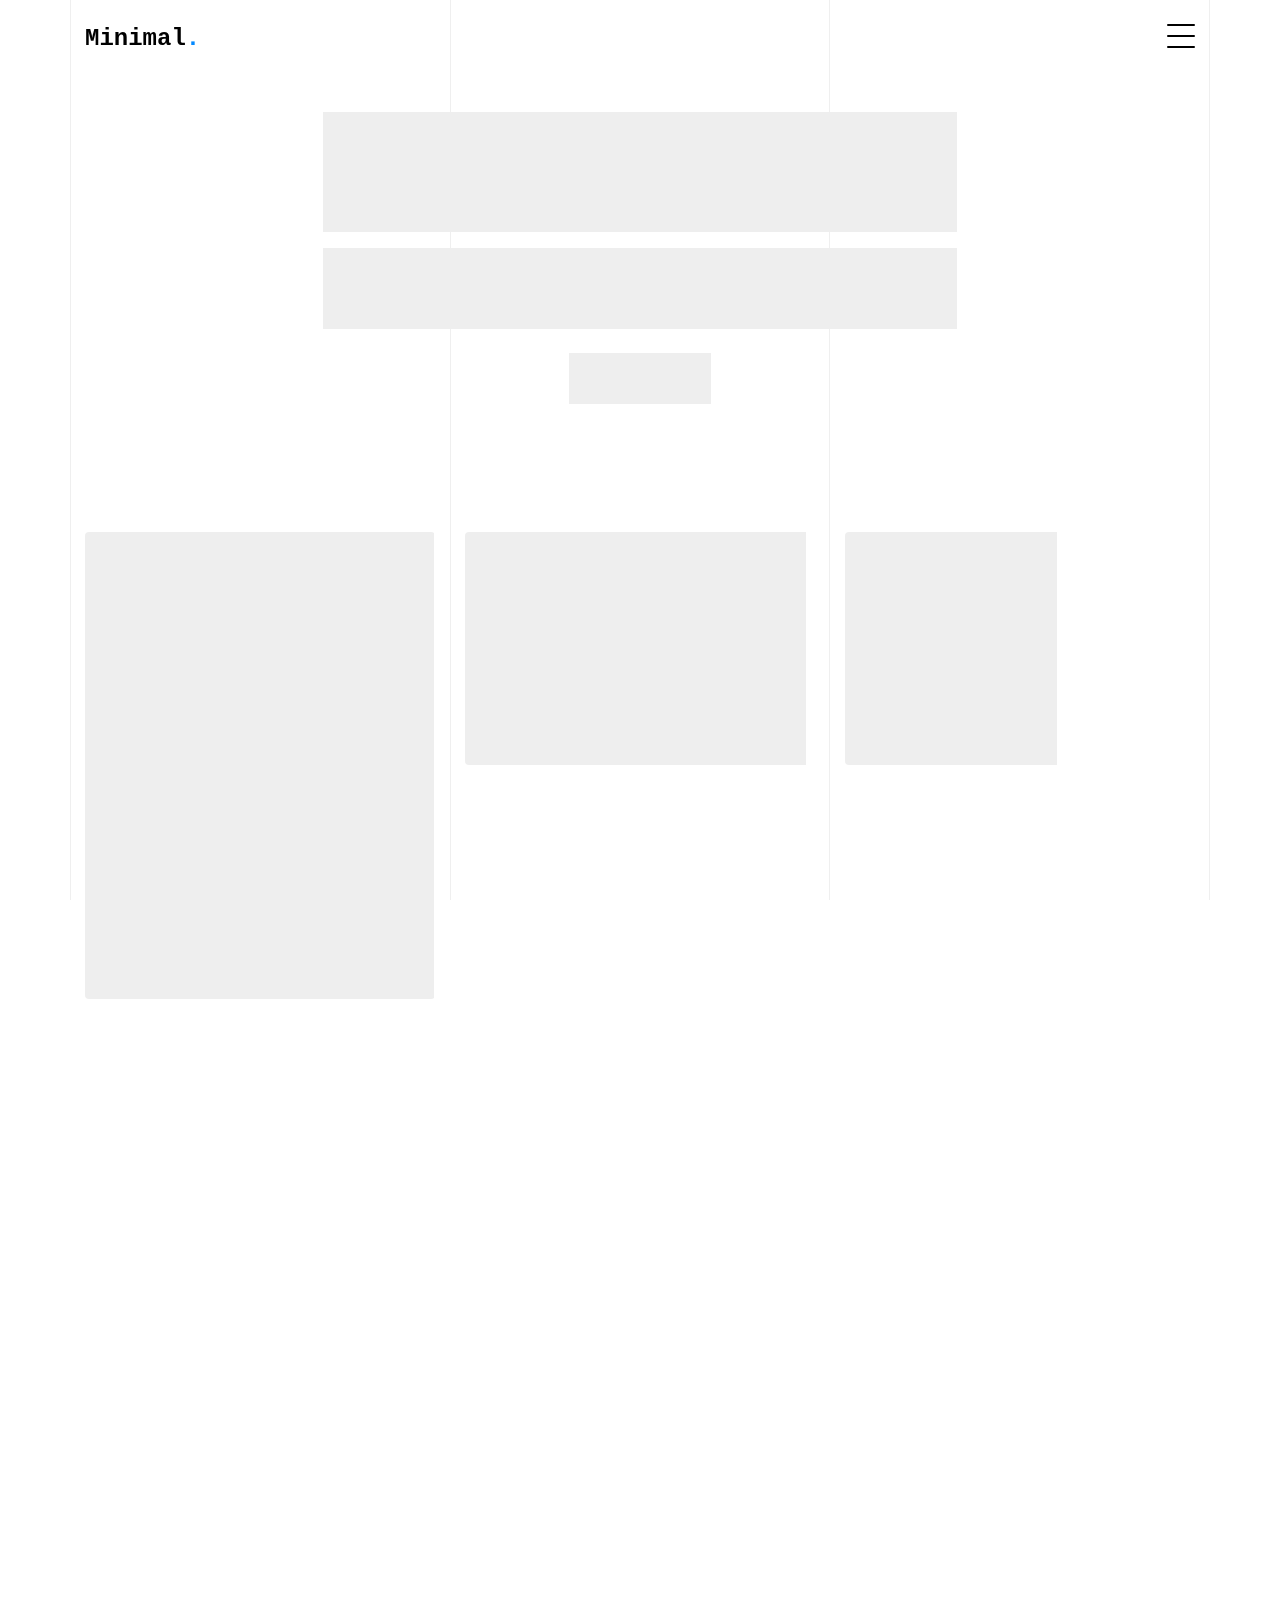
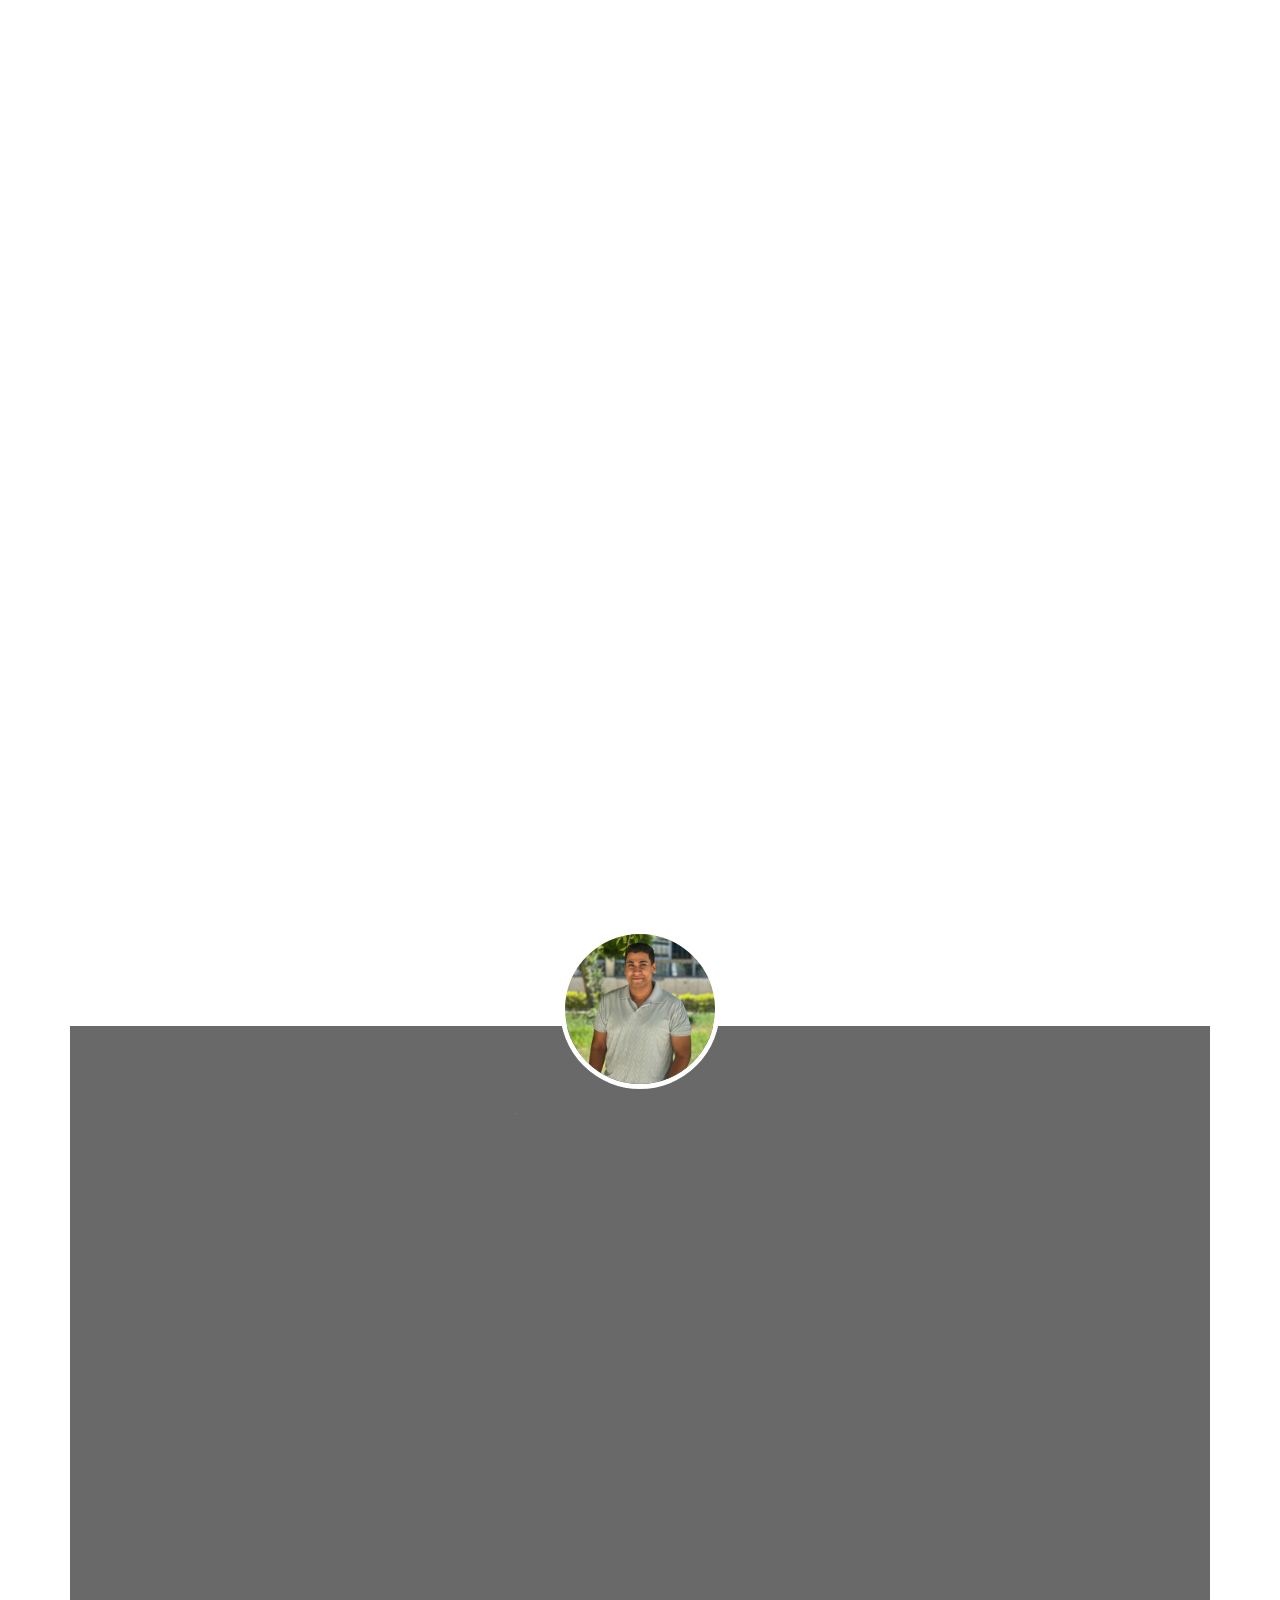
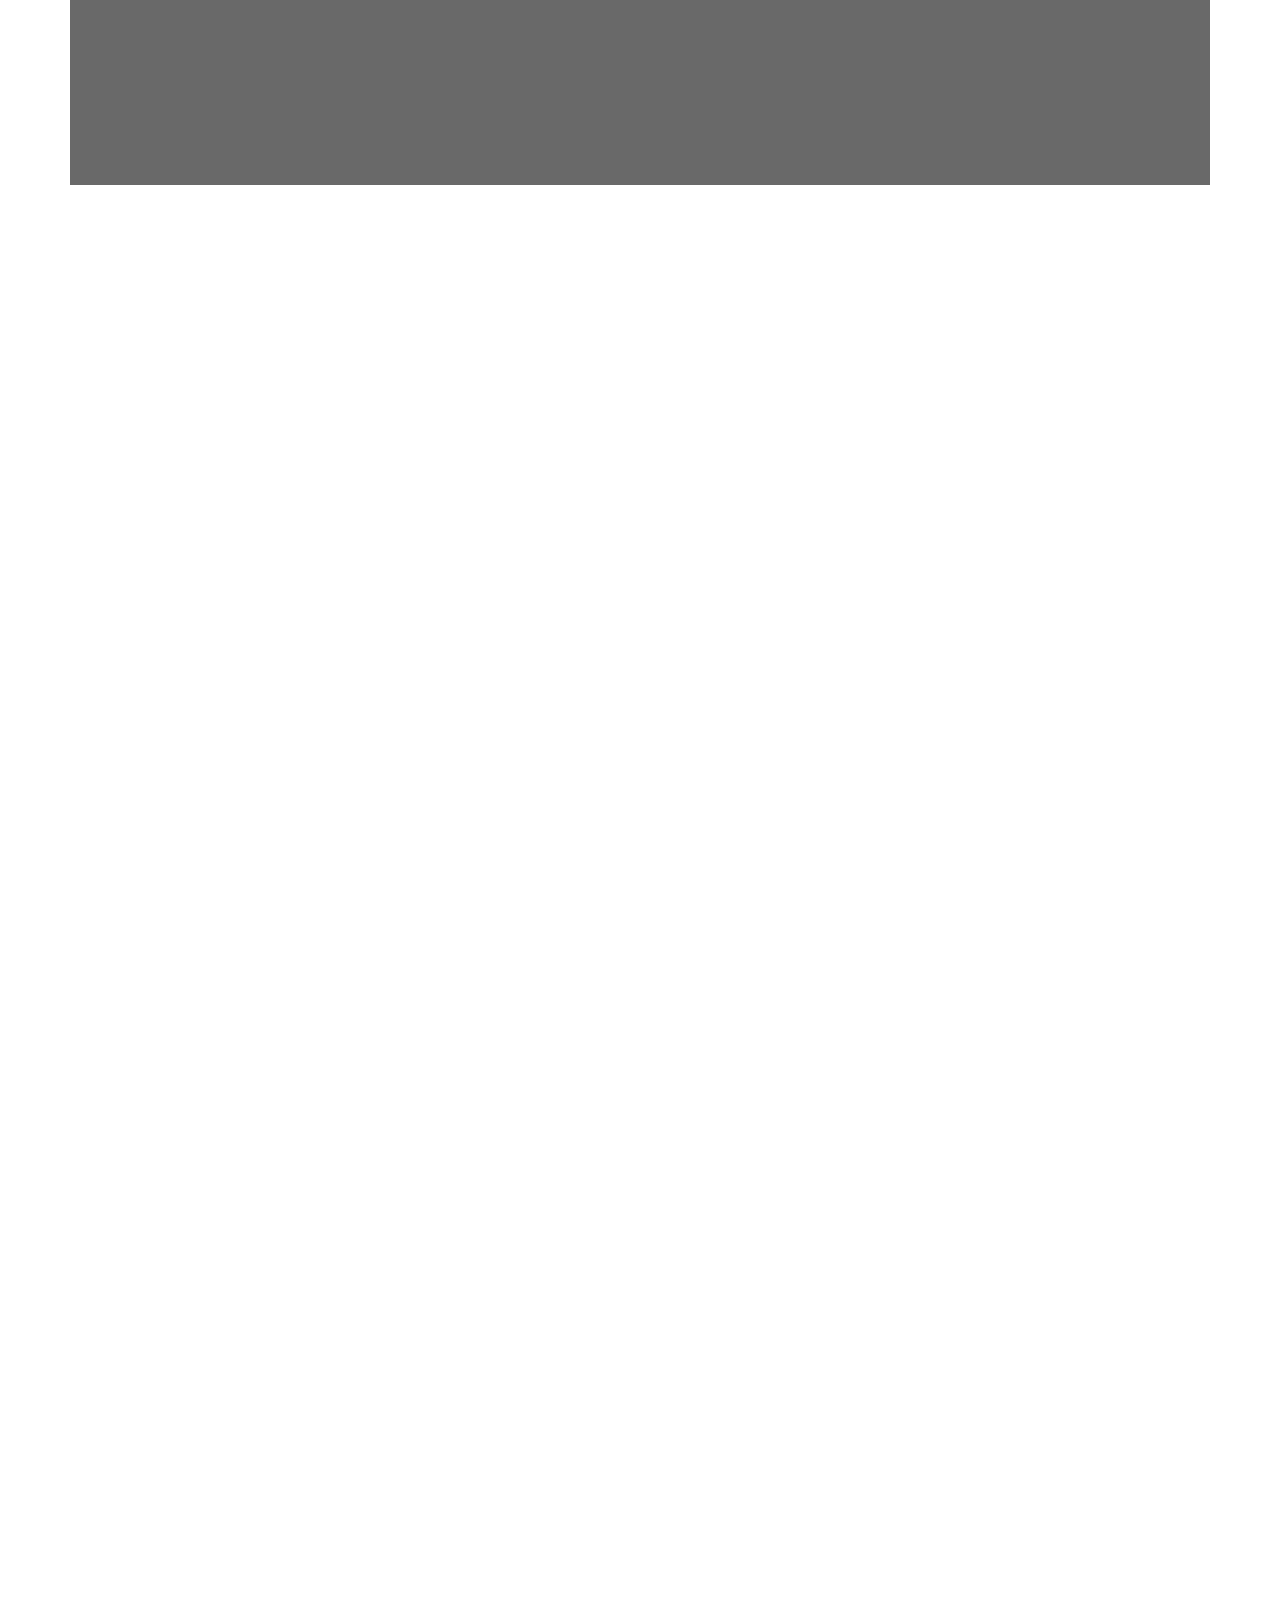
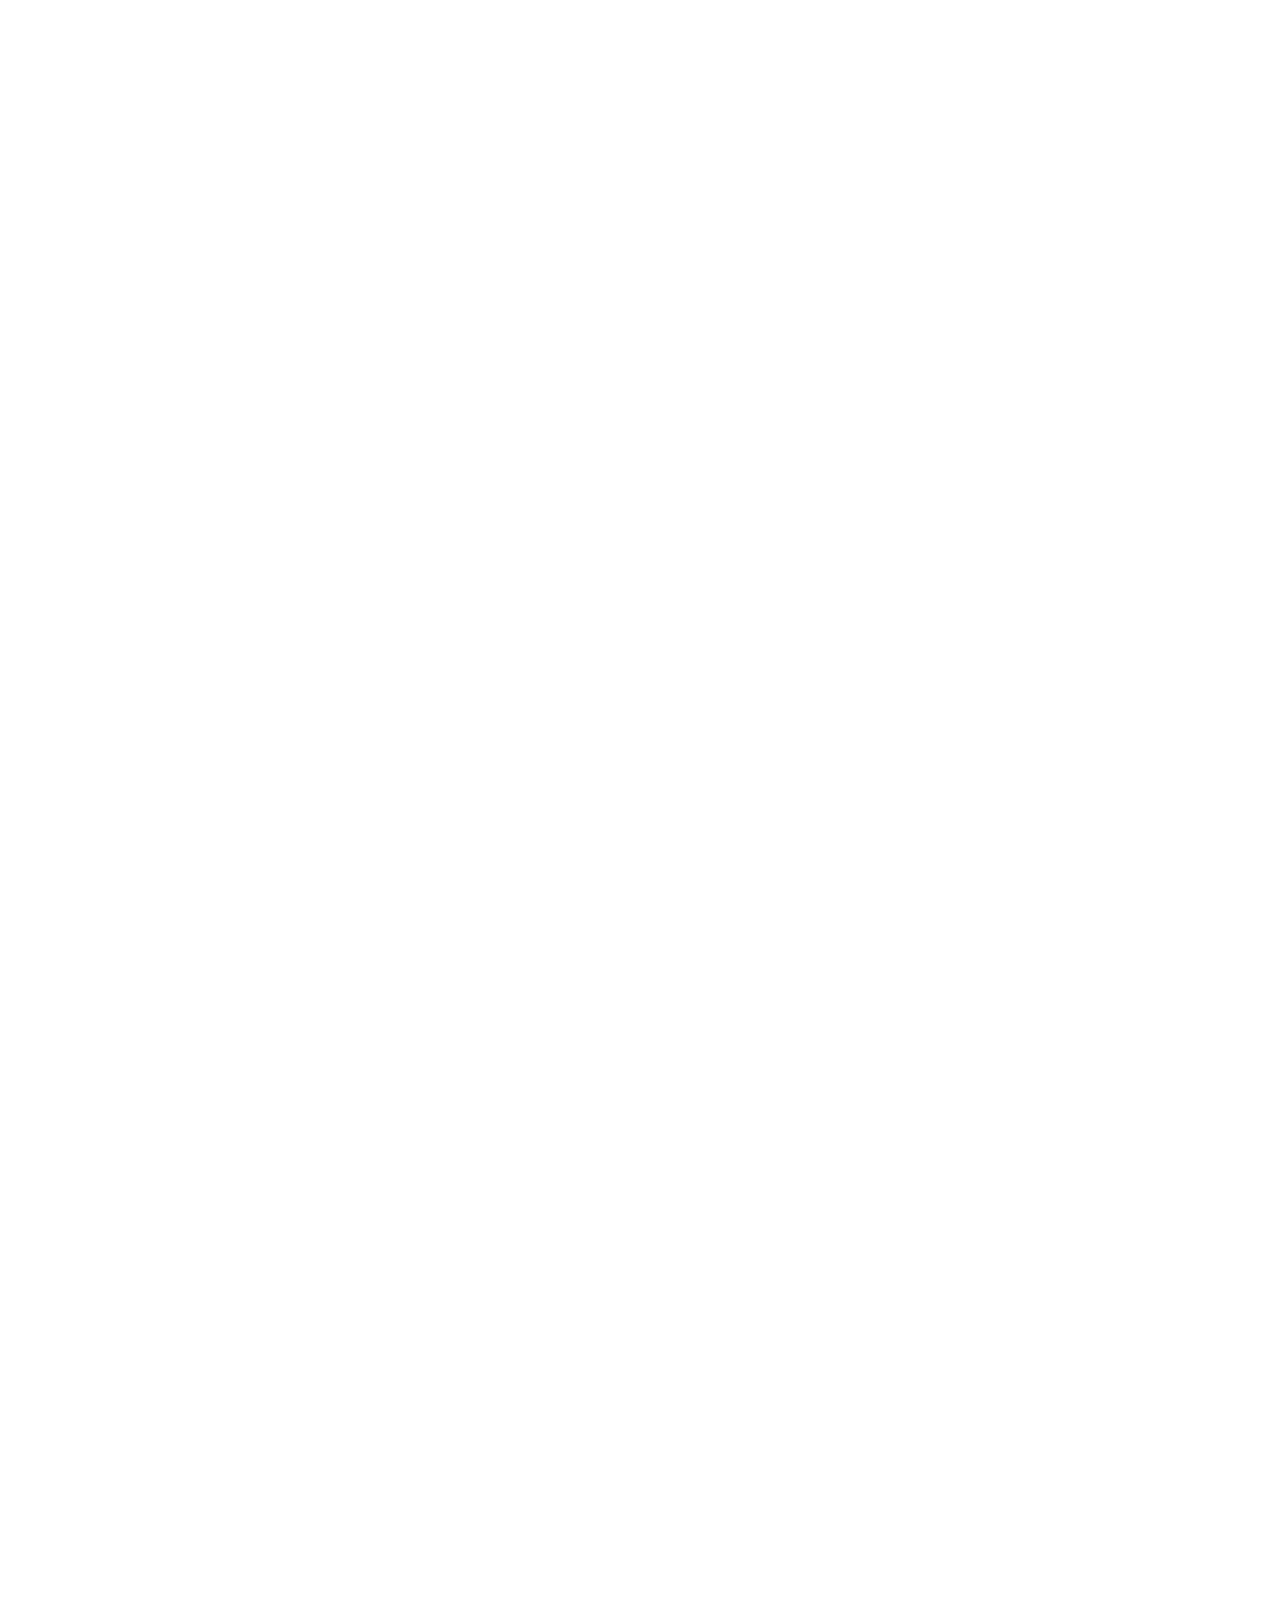
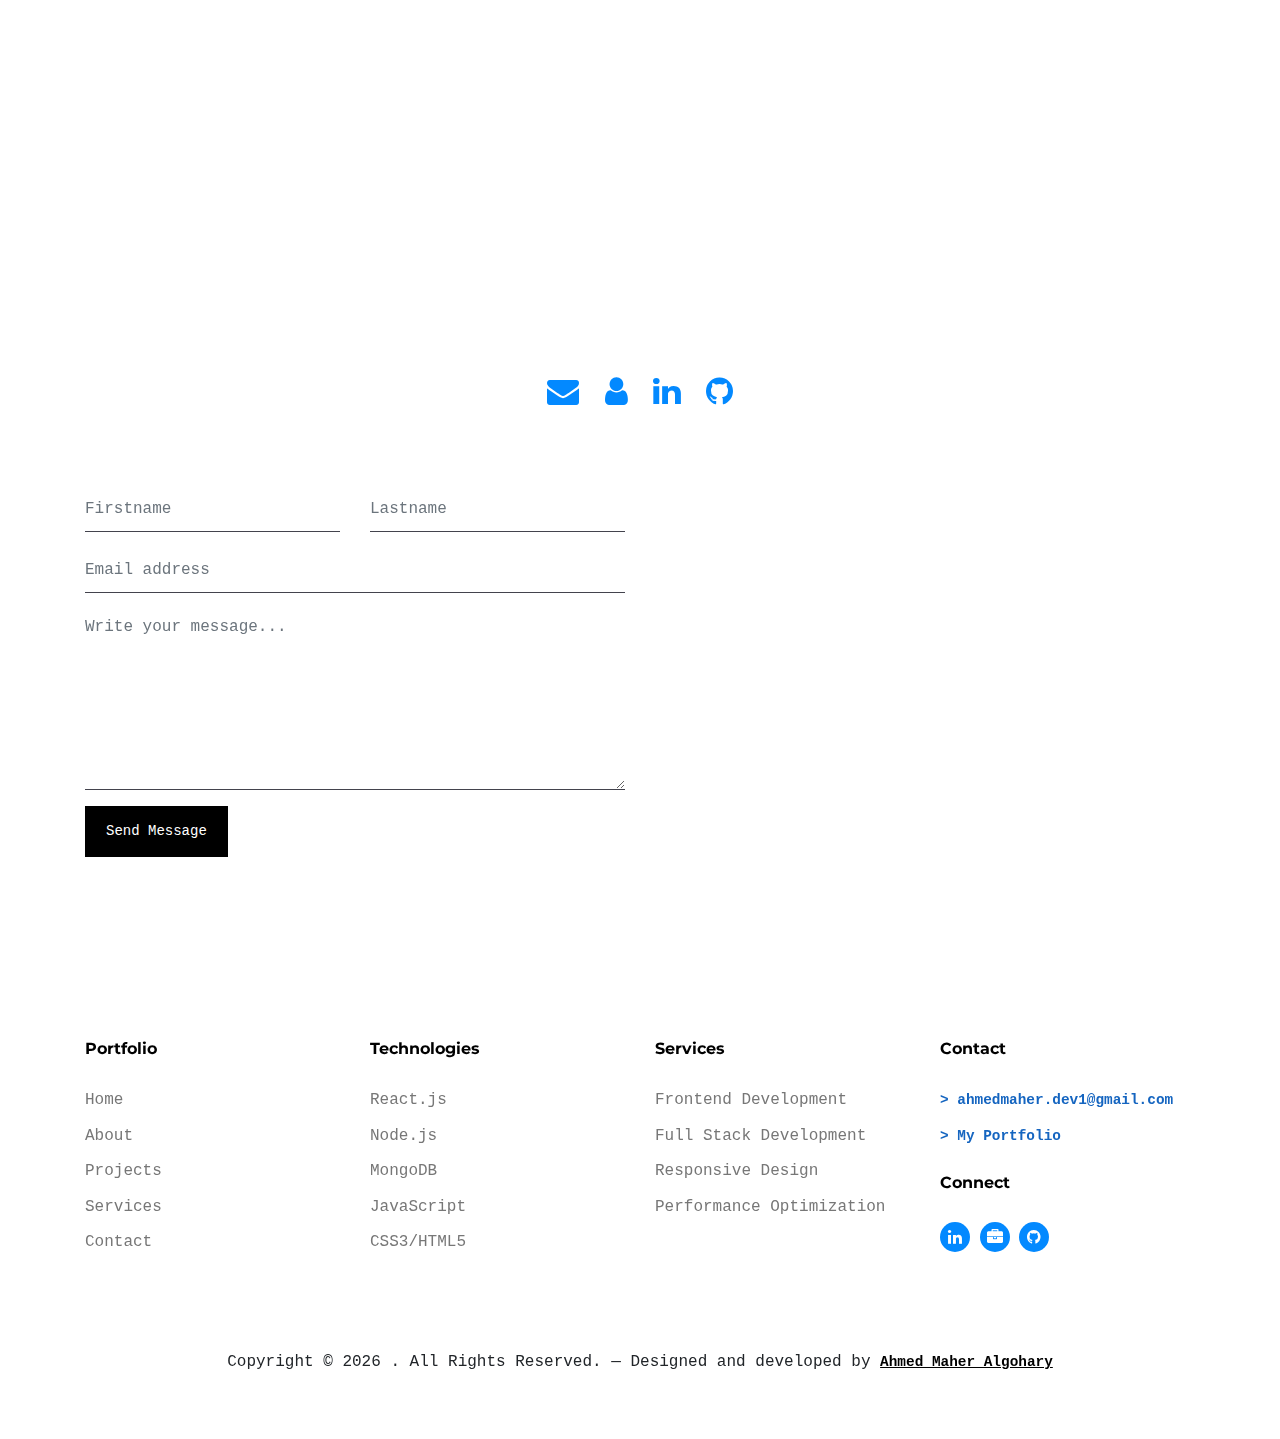
<file: index.html>
<!DOCTYPE html>
<html lang="en">
<head>
        <meta charset="utf-8" />
        <meta
            name="viewport"
            content="width=device-width, initial-scale=1, shrink-to-fit=no"
        />
        <meta name="author" content="Ahmed Maher Algohary" />
        <link rel="shortcut icon" href="favicon.png" />

  <meta name="description" content="" />
  <meta name="keywords" content="" />

        <link rel="preconnect" href="https://fonts.googleapis.com" />
        <link rel="preconnect" href="https://fonts.gstatic.com" crossorigin />
        <link
            href="https://fonts.googleapis.com/css2?family=Montserrat:wght@400;700&family=PT+Mono&display=swap"
            rel="stylesheet"
        />

        <link rel="stylesheet" href="css/bootstrap.min.css" />
        <link rel="stylesheet" href="css/owl.carousel.min.css" />
        <link rel="stylesheet" href="css/owl.theme.default.min.css" />
        <link rel="stylesheet" href="css/jquery.fancybox.min.css" />
        <link rel="stylesheet" href="fonts/icomoon/style.css" />
        <link rel="stylesheet" href="fonts/flaticon/font/flaticon.css" />
        <link rel="stylesheet" href="css/aos.css" />
        <link rel="stylesheet" href="css/style.css" />

        <title>
            Ahmed Maher Algohary - Software Engineer & Full Stack Developer
        </title>
</head>

<body data-spy="scroll" data-target=".site-navbar-target" data-offset="100">
  <div class="lines-wrap">
    <div class="lines-inner">
      <div class="lines"></div>
    </div>
  </div>
  <!-- END lines -->

  <div class="site-mobile-menu site-navbar-target">
    <div class="site-mobile-menu-header">
      <div class="site-mobile-menu-close">
        <span class="icofont-close js-menu-toggle"></span>
      </div>
    </div>
    <div class="site-mobile-menu-body"></div>
  </div>
  
  <nav class="site-nav dark mb-5 site-navbar-target">
    <div class="container">
      <div class="site-navigation">
                    <a href="index.html" class="logo m-0"
                        >Minimal<span class="text-primary">.</span></a
                    >

                    <ul
                        class="js-clone-nav d-none d-lg-inline-none site-menu float-right site-nav-wrap"
                    >
                        <li>
                            <a href="#home-section" class="nav-link active"
                                >Home</a
                            >
                        </li>
                        <li>
                            <a href="#portfolio-section" class="nav-link"
                                >Portfolio</a
                            >
                        </li>
          <li class="has-children">
            <a href="#about-section" class="nav-link">About</a>
            <ul class="dropdown">
                                <li>
                                    <a href="elements.html" class="nav-link"
                                        >Elements</a
                                    >
                                </li>
              <li class="has-children">
                <a href="#">Menu Two</a>
                <ul class="dropdown">
                                        <li>
                                            <a href="#" class="nav-link"
                                                >Sub Menu One</a
                                            >
                                        </li>
                                        <li>
                                            <a href="#" class="nav-link"
                                                >Sub Menu Two</a
                                            >
                                        </li>
                                        <li>
                                            <a href="#" class="nav-link"
                                                >Sub Menu Three</a
                                            >
                                        </li>
                </ul>
              </li>
                                <li>
                                    <a href="#" class="nav-link">Menu Three</a>
                                </li>
            </ul>
          </li>
                        <li>
                            <a href="#services-section" class="nav-link"
                                >Services</a
                            >
                        </li>

                        <li>
                            <a href="#contact-section" class="nav-link"
                                >Contact us</a
                            >
                        </li>
        </ul>

                    <a
                        href="#"
                        class="burger ml-auto float-right site-menu-toggle js-menu-toggle d-inline-block d-lg-inline-block"
                        data-toggle="collapse"
                        data-target="#main-navbar"
                    >
          <span></span>
        </a>
      </div>
    </div>
  </nav>

  <div class="global-section pb-0" id="home-section">
    <div class="container">
      <div class="row justify-content-center text-center">
        <div class="col-md-7">
                        <h1 class="heading gsap-reveal-hero mb-3">
                            <strong
                                >Ahmed Maher Algohary<span class="text-primary"
                                    >.</span
                                >
                                Portfolio</strong
                            >
                        </h1>
          <h2 class="subheading gsap-reveal-hero mb-4">
                            Software Engineer & Full Stack Developer
                            specializing in modern web applications. Creating
                            dynamic, responsive, and accessible solutions that
                            bring ideas to life.
          </h2>
                        <p class="gsap-reveal-hero">
                            <a
                                href="#contact-section"
                                class="btn btn-outline-black"
                                >Get In Touch</a
                            >
                        </p>
        </div>
      </div>
    </div>
  </div>

        <div
            class="global-section global-section-4 pb-0"
            id="portfolio-section"
        >
    <div class="container">
                <div class="relative">
                    <div class="loader-portfolio-wrap">
                        <div class="loader-portfolio"></div>
                    </div>
                </div>
      <div id="portfolio-single-holder"></div>

      <div class="portfolio-wrapper">
        <div id="posts" class="row">
                        <div
                            class="item web branding col-sm-6 col-md-6 col-lg-4 isotope-mb-2"
                        >
                            <a
                                href="portfolio-single-1.html"
                                class="portfolio-item ajax-load-page isotope-item gsap-reveal-img"
                                data-id="1"
                            >
              <div class="overlay">
                <span class="wrap-icon icon-link2"></span>
                <div class="portfolio-item-content">
                                        <h3>E-Commerce Platform</h3>
                                        <p>React, Node.js, MongoDB</p>
                </div>
              </div>
                                <img
                                    src="images/img_1.jpg"
                                    class="lazyload img-fluid"
                                    alt="E-Commerce Platform"
                                />
            </a>
          </div>

                        <div
                            class="item web branding col-sm-6 col-md-6 col-lg-4 isotope-mb-2"
                        >
                            <a
                                href="portfolio-single-2.html"
                                class="portfolio-item ajax-load-page isotope-item gsap-reveal-img"
                                data-id="2"
                            >
              <div class="overlay">
                <span class="wrap-icon icon-link2"></span>
                <div class="portfolio-item-content">
                                        <h3>Task Management App</h3>
                                        <p>React, Express, PostgreSQL</p>
                </div>
              </div>
                                <img
                                    src="images/img_2.jpg"
                                    class="lazyload img-fluid"
                                    alt="Task Management App"
                                />
            </a>
          </div>

                        <div
                            class="item web branding col-sm-6 col-md-6 col-lg-4 isotope-mb-2"
                        >
                            <a
                                href="portfolio-single-3.html"
                                class="portfolio-item ajax-load-page isotope-item gsap-reveal-img"
                                data-id="3"
                            >
              <div class="overlay">
                <span class="wrap-icon icon-link2"></span>
                <div class="portfolio-item-content">
                                        <h3>Weather Dashboard</h3>
                                        <p>JavaScript, APIs, CSS3</p>
                </div>
              </div>
                                <img
                                    src="images/img_3.jpg"
                                    class="lazyload img-fluid"
                                    alt="Weather Dashboard"
                                />
            </a>
          </div>

                        <div
                            class="item web branding col-sm-6 col-md-6 col-lg-4 isotope-mb-2"
                        >
                            <a
                                href="portfolio-single-1.html"
                                class="portfolio-item ajax-load-page isotope-item gsap-reveal-img"
                                data-id="4"
                            >
              <div class="overlay">
                <span class="wrap-icon icon-link2"></span>
                <div class="portfolio-item-content">
                                        <h3>Blog Platform</h3>
                                        <p>MERN Stack, Redux</p>
                </div>
              </div>
                                <img
                                    src="images/img_4.jpg"
                                    class="lazyload img-fluid"
                                    alt="Blog Platform"
                                />
            </a>
          </div>

                        <div
                            class="item web branding col-sm-6 col-md-6 col-lg-4 isotope-mb-2"
                        >
                            <a
                                href="portfolio-single-2.html"
                                class="portfolio-item ajax-load-page isotope-item gsap-reveal-img"
                                data-id="5"
                            >
              <div class="overlay">
                <span class="wrap-icon icon-link2"></span>
                <div class="portfolio-item-content">
                                        <h3>Portfolio Website</h3>
                                        <p>HTML5, CSS3</p>
                </div>
              </div>
                                <img
                                    src="images/img_5.jpg"
                                    class="lazyload img-fluid"
                                    alt="Portfolio Website"
                                />
            </a>
          </div>

                        <div
                            class="item web branding col-sm-6 col-md-6 col-lg-4 isotope-mb-2"
                        >
                            <a
                                href="portfolio-single-3.html"
                                class="portfolio-item ajax-load-page isotope-item gsap-reveal-img"
                                data-id="6"
                            >
              <div class="overlay">
                <span class="wrap-icon icon-link2"></span>
                <div class="portfolio-item-content">
                                        <h3>Social Media Dashboard</h3>
                                        <p>React, Firebase, Material-UI</p>
                </div>
              </div>
                                <img
                                    src="images/img_6.jpg"
                                    class="lazyload img-fluid"
                                    alt="Social Media Dashboard"
                                />
            </a>
          </div>

                        <div
                            class="item web branding col-sm-6 col-md-6 col-lg-4 isotope-mb-2"
                        >
                            <a
                                href="portfolio-single-1.html"
                                class="portfolio-item ajax-load-page isotope-item gsap-reveal-img"
                                data-id="7"
                            >
              <div class="overlay">
                <span class="wrap-icon icon-link2"></span>
                <div class="portfolio-item-content">
                                        <h3>Restaurant Website</h3>
                                        <p>Responsive Design, SEO</p>
                </div>
              </div>
                                <img
                                    src="images/img_7.jpg"
                                    class="lazyload img-fluid"
                                    alt="Restaurant Website"
                                />
            </a>
          </div>

                        <div
                            class="item web branding col-sm-6 col-md-6 col-lg-4 isotope-mb-2"
                        >
                            <a
                                href="portfolio-single-2.html"
                                class="portfolio-item ajax-load-page isotope-item gsap-reveal-img"
                                data-id="8"
                            >
              <div class="overlay">
                <span class="wrap-icon icon-link2"></span>
                <div class="portfolio-item-content">
                                        <h3>Learning Management System</h3>
                                        <p>Full Stack, Authentication</p>
                </div>
              </div>
                                <img
                                    src="images/img_8.jpg"
                                    class="lazyload img-fluid"
                                    alt="Learning Management System"
                                />
            </a>
          </div>

                        <div
                            class="item web branding col-sm-6 col-md-6 col-lg-4 isotope-mb-2"
                        >
                            <a
                                href="portfolio-single-3.html"
                                class="portfolio-item ajax-load-page isotope-item gsap-reveal-img"
                                data-id="9"
                            >
              <div class="overlay">
                <span class="wrap-icon icon-link2"></span>
                <div class="portfolio-item-content">
                                        <h3>Real Estate Platform</h3>
                                        <p>React, Node.js, Maps API</p>
                </div>
              </div>
                                <img
                                    src="images/img_9.jpg"
                                    class="lazyload img-fluid"
                                    alt="Real Estate Platform"
                                />
            </a>
          </div>

                        <div
                            class="item web branding col-sm-6 col-md-6 col-lg-4 isotope-mb-2"
                        >
                            <a
                                href="portfolio-single-1.html"
                                class="portfolio-item ajax-load-page isotope-item gsap-reveal-img"
                                data-id="10"
                            >
              <div class="overlay">
                <span class="wrap-icon icon-link2"></span>
                <div class="portfolio-item-content">
                                        <h3>Fitness Tracking App</h3>
                                        <p>Mobile-First, PWA</p>
                </div>
              </div>
                                <img
                                    src="images/img_10.jpg"
                                    class="lazyload img-fluid"
                                    alt="Fitness Tracking App"
                                />
            </a>
          </div>

                        <div
                            class="item web branding col-sm-6 col-md-6 col-lg-4 isotope-mb-2"
                        >
                            <a
                                href="portfolio-single-2.html"
                                class="portfolio-item ajax-load-page isotope-item gsap-reveal-img"
                                data-id="11"
                            >
              <div class="overlay">
                <span class="wrap-icon icon-link2"></span>
                <div class="portfolio-item-content">
                                        <h3>E-Learning Platform</h3>
                                        <p>Video Streaming, Payments</p>
                </div>
              </div>
                                <img
                                    src="images/img_11.jpg"
                                    class="lazyload img-fluid"
                                    alt="E-Learning Platform"
                                />
            </a>
          </div>

                        <div
                            class="item web branding col-sm-6 col-md-6 col-lg-4 isotope-mb-2"
                        >
                            <a
                                href="portfolio-single-3.html"
                                class="portfolio-item ajax-load-page isotope-item gsap-reveal-img"
                                data-id="12"
                            >
              <div class="overlay">
                <span class="wrap-icon icon-link2"></span>
                <div class="portfolio-item-content">
                                        <h3>Inventory Management</h3>
                                        <p>CRUD Operations, Analytics</p>
                </div>
              </div>
                                <img
                                    src="images/img_12.jpg"
                                    class="lazyload img-fluid"
                                    alt="Inventory Management"
                                />
            </a>
          </div>
                </div>
          </div>

        <!-- </div>
        </div> -->
      </div>
    </div>

    <div class="global-section pb-0" id="about-section">
      <div class="container">
        <div class="row justify-content-center mb-3">
          <div class="col-lg-7 mx-auto text-center author-wrap">
                        <img
                            src="images/My_Picture_2.jpg"
                            alt="Ahmed Maher Algohary"
                            class="img-fluid rounded-circle mb-3"
                            style="width: 160px; height: 160px; object-fit: cover; border: 5px solid #fff; translate: 0 3px"
                        />
                        <h3
                            class="text-white h5 font-weight-bold mb-2 gsap-reveal-hero"
                        >
                            Ahmed Maher Algohary
                        </h3>
                        <p class="gsap-reveal-hero text-white">
                            Software engineer | full stack developer
                        </p>
          </div>
        </div>
        <div class="row justify-content-center">
          <div class="col-lg-7">
                        <p class="gsap-reveal-hero text-white">
                            <strong class="text-black">Bio:</strong> Passionate Frontend Developer
                            with a Bachelor's in Computer and Control Systems
                            Engineering. Specialized in creating dynamic,
                            responsive, and accessible web applications that
                            bring ideas to life.
                        </p>
                        <p class="gsap-reveal-hero text-white">
                            <strong class="text-black">About:</strong> I'm Ahmed Maher, a Frontend
                            Developer with a Bachelor's in Computer and Control
                            Systems Engineering and a proven track record of
                            delivering diverse web applications, from
                            foundational projects to sophisticated, scalable
                            solutions. With knowledge of backend technologies
                            (MERN), I am equipped to deliver full-stack
                            solutions when needed. I specialize in creating
                            exceptional user experiences, optimizing for SEO,
                            performance, and accessibility, and writing
                            testable, efficient code while adhering to industry
                            best practices. Passionate about translating user
                            needs into innovative digital solutions that drive
                            business success.<br />If you're looking for a
                            talented, hardworking team player and quick learner,
                            let's connect and make your project a success!
                        </p>
                        <p class="gsap-reveal-hero text-center mb-5">
                            <a
                                href="mailto:ahmedmaher.dev1@gmail.com"
                                class="btn btn-outline-black text-white"
                                style="border-color: #fff;"
                                >Email Me</a
                            >
                            <a
                                href="https://ahmedmaher-portfolio.vercel.app/"
                                target="_blank"
                                class="btn btn-outline-black text-white"
                                style="border-color: #fff;"
                                >My Portfolio</a
                            >
                            <a
                                href="https://www.linkedin.com/in/ahmed-maher-algohary"
                                target="_blank"
                                class="btn btn-outline-black text-white"
                                style="border-color: #fff;"
                                >LinkedIn</a
                            >
                            <a
                                href="https://github.com/Ahmed-Maher77"
                                target="_blank"
                                class="btn btn-outline-black text-white"
                                style="border-color: #fff;"
                                >GitHub</a
                            >
                        </p>
          </div>
        </div>
      </div>
    </div>

    <div class="global-section pb-0" id="services-section">
      <div class="container">
        <div class="row mb-4">
          <div class="col-lg-7 text-center mx-auto">
                        <h2 class="section-heading gsap-reveal-hero mb-0">
                            <strong>Services</strong>
                        </h2>
                        <p class="gsap-reveal-hero">
                            Comprehensive web development solutions tailored to
                            your business needs
                        </p>
                        <div class="wave gsap-reveal-hero">
              <svg>
                                <path
                                    d="M10,10 L50,100 L90,50"
                                    stroke="#0389ff"
                                ></path>
              </svg>
            </div>
          </div>
        </div>

        <div class="row">
          <div class="col-6 col-sm-6 col-md-6 col-lg-4 mb-4">
            <div class="service text-center">
              <div class="gsap-reveal-hero mb-3">
                                <span class="icon-service"
                                    ><img
                                        src="images/svg/service-icon-1.svg"
                                        alt="Image"
                                        class="img-fluid"
                                /></span>
              </div>
                            <h3 class="gsap-reveal-hero">
                                Frontend Development
                            </h3>
                            <p class="gsap-reveal-hero">
                                Creating responsive, accessible, and
                                user-friendly web interfaces using modern
                                technologies like React, Vue.js, and vanilla
                                JavaScript.
                            </p>
            </div>
          </div>
          <div class="col-6 col-sm-6 col-md-6 col-lg-4 mb-4">
            <div class="service text-center">
              <div class="gsap-reveal-hero mb-3">
                                <span class="icon-service"
                                    ><img
                                        src="images/svg/service-icon-8.svg"
                                        alt="Image"
                                        class="img-fluid"
                                /></span>
              </div>
                            <h3 class="gsap-reveal-hero">
                                Full Stack Development
                            </h3>
                            <p class="gsap-reveal-hero">
                                End-to-end web application development using
                                MERN stack (MongoDB, Express.js, React, Node.js)
                                and other modern technologies.
                            </p>
            </div>
          </div>

          <div class="col-6 col-sm-6 col-md-6 col-lg-4 mb-4">
            <div class="service text-center">
              <div class="gsap-reveal-hero mb-3">
                                <span class="icon-service"
                                    ><img
                                        src="images/svg/service-icon-4.svg"
                                        alt="Image"
                                        class="img-fluid"
                                /></span>
              </div>
                            <h3 class="gsap-reveal-hero">SEO Optimization</h3>
                            <p class="gsap-reveal-hero">
                                Implementing SEO best practices to improve
                                search engine rankings and drive organic traffic
                                to your website.
                            </p>
            </div>
          </div>

          <div class="col-6 col-sm-6 col-md-6 col-lg-4 mb-4">
            <div class="service text-center">
              <div class="gsap-reveal-hero mb-3">
                                <span class="icon-service"
                                    ><img
                                        src="images/svg/service-icon-5.svg"
                                        alt="Image"
                                        class="img-fluid"
                                /></span>
              </div>
                            <h3 class="gsap-reveal-hero">
                                Performance Optimization
                            </h3>
                            <p class="gsap-reveal-hero">
                                Optimizing website performance, loading speeds,
                                and user experience through code optimization
                                and best practices.
                            </p>
            </div>
          </div>

          <div class="col-6 col-sm-6 col-md-6 col-lg-4 mb-4">
            <div class="service text-center">
              <div class="gsap-reveal-hero mb-3">
                                <span class="icon-service"
                                    ><img
                                        src="images/svg/service-icon-6.svg"
                                        alt="Image"
                                        class="img-fluid"
                                /></span>
              </div>
                            <h3 class="gsap-reveal-hero">Responsive Design</h3>
                            <p class="gsap-reveal-hero">
                                Creating mobile-first, responsive designs that
                                work seamlessly across all devices and screen
                                sizes.
                            </p>
            </div>
          </div>

          <div class="col-6 col-sm-6 col-md-6 col-lg-4 mb-4">
            <div class="service text-center">
              <div class="gsap-reveal-hero mb-3">
                                <span class="icon-service"
                                    ><img
                                        src="images/svg/service-icon-7.svg"
                                        alt="Image"
                                        class="img-fluid"
                                /></span>
              </div>
                            <h3 class="gsap-reveal-hero">Code Maintenance</h3>
                            <p class="gsap-reveal-hero">
                                Writing clean, maintainable, and testable code
                                following industry best practices and modern
                                development standards.
                            </p>
            </div>
          </div>
        </div>
      </div>
    </div>

    <div class="global-section pb-0">
      <div class="container">
        <div class="row mb-4">
          <div class="col-lg-7 text-center mx-auto">
                        <h2 class="section-heading gsap-reveal-hero mb-0">
                            <strong>My Skillset</strong>
                        </h2>
                        <p class="gsap-reveal-hero">
                            Technical expertise in modern web development
                            technologies
                        </p>
                        <div class="wave gsap-reveal-hero">
              <svg>
                                <path
                                    d="M10,10 L50,100 L90,50"
                                    stroke="#0389ff"
                                ></path>
              </svg>
            </div>
          </div>
        </div>
        <div class="row">
                    <section
                        class="col-6 col-sm-6 col-md-6 col-lg-3 text-center"
                        data-aos="fade-up"
                        data-aos-delay="0"
                    >
            <div class="progressbar" data-animate="false">
                            <div class="circle" data-percent="96">
                <div class="number"></div>
                                <p class="caption">Web Design</p>
              </div>
            </div>
          </section>
                    <section
                        class="col-6 col-sm-6 col-md-6 col-lg-3 text-center"
                        data-aos="fade-up"
                        data-aos-delay="100"
                    >
            <div class="progressbar" data-animate="false">
                            <div class="circle" data-percent="95">
                <div class="number"></div>
                                <p class="caption">Frontend Development (React.js, Next.js)</p>
              </div>
            </div>
          </section>
                    <section
                        class="col-6 col-sm-6 col-md-6 col-lg-3 text-center"
                        data-aos="fade-up"
                        data-aos-delay="200"
                    >
            <div class="progressbar" data-animate="false">
                            <div class="circle" data-percent="90">
                <div class="number"></div>
                                <p class="caption">Backend Development (MERN)</p>
              </div>
            </div>
          </section>
                    <section
                        class="col-6 col-sm-6 col-md-6 col-lg-3 text-center"
                        data-aos="fade-up"
                        data-aos-delay="300"
                    >
            <div class="progressbar" data-animate="false">
                            <div class="circle" data-percent="98">
                <div class="number"></div>
                                <p class="caption">Mobile Development (React Native)</p>
              </div>
            </div>
          </section>
        </div>
        
        <div class="row mt-4">
                    <section
                        class="col-6 col-sm-6 col-md-6 col-lg-3 text-center"
                        data-aos="fade-up"
                        data-aos-delay="400"
                    >
            <div class="progressbar" data-animate="false">
                            <div class="circle" data-percent="92">
                <div class="number"></div>
                                <p class="caption">Database Design and Management</p>
              </div>
            </div>
          </section>
                    <section
                        class="col-6 col-sm-6 col-md-6 col-lg-3 text-center"
                        data-aos="fade-up"
                        data-aos-delay="500"
                    >
            <div class="progressbar" data-animate="false">
                            <div class="circle" data-percent="88">
                <div class="number"></div>
                                <p class="caption">Data Structures and Algorithms</p>
              </div>
            </div>
          </section>
                    <section
                        class="col-6 col-sm-6 col-md-6 col-lg-3 text-center"
                        data-aos="fade-up"
                        data-aos-delay="600"
                    >
            <div class="progressbar" data-animate="false">
                            <div class="circle" data-percent="85">
                <div class="number"></div>
                                <p class="caption">Testing and Debugging</p>
              </div>
            </div>
          </section>
                    <section
                        class="col-6 col-sm-6 col-md-6 col-lg-3 text-center"
                        data-aos="fade-up"
                        data-aos-delay="700"
                    >
            <div class="progressbar" data-animate="false">
                            <div class="circle" data-percent="94">
                <div class="number"></div>
                                <p class="caption">API Development</p>
              </div>
            </div>
          </section>
        </div>
        
        <div class="row mt-4">
                    <section
                        class="col-6 col-sm-6 col-md-6 col-lg-3 text-center"
                        data-aos="fade-up"
                        data-aos-delay="800"
                    >
            <div class="progressbar" data-animate="false">
                            <div class="circle" data-percent="90">
                <div class="number"></div>
                                <p class="caption">CMS Development (WordPress)</p>
              </div>
            </div>
          </section>
                    <section
                        class="col-6 col-sm-6 col-md-6 col-lg-3 text-center"
                        data-aos="fade-up"
                        data-aos-delay="900"
                    >
            <div class="progressbar" data-animate="false">
                            <div class="circle" data-percent="89">
                <div class="number"></div>
                                <p class="caption">Design Patterns and System Design</p>
              </div>
            </div>
          </section>
        </div>
      </div>
    </div>

    <div class="global-section testimonial-wrap">
      <div class="container">
        <div class="row mb-5">
          <div class="col-lg-7 text-center mx-auto">
                        <h2 class="section-heading gsap-reveal-hero mb-0">
                            <strong>Client Feedback</strong>
                        </h2>
                        <p class="gsap-reveal-hero">
                            What clients and colleagues say about my work
                        </p>

                        <div class="wave gsap-reveal-hero">
              <svg>
                                <path
                                    d="M10,10 L50,100 L90,50"
                                    stroke="#0389ff"
                                ></path>
              </svg>
            </div>
          </div>
        </div>

        <div data-aos="fade-left" data-aos-delay="200">
          <div class="owl-carousel owl-3-slider">
            <div class="item">
              <div class="testimonial-v1">
                                <img
                                    src="images/person_1.jpg"
                                    alt="Sarah Johnson"
                                    class="img-fluid"
                                />
                <div class="mb-4">
                                    <h3>Sarah Johnson</h3>
                                    <span class="caption"
                                        >Project Manager, TechStart Inc.</span
                                    >
                </div>
                <blockquote>
                                    <p>
                                        Ahmed delivered an exceptional
                                        e-commerce website that exceeded our
                                        expectations. His attention to detail,
                                        responsive design implementation, and
                                        clean code structure made the project a
                                        success. Highly recommend for any web
                                        development needs.
                                    </p>
                </blockquote>
              </div>
            </div>
            <!-- END .item -->

            <div class="item">
              <div class="testimonial-v1">
                                <img
                                    src="images/person_2.jpg"
                                    alt="Michael Chen"
                                    class="img-fluid"
                                />
                <div class="mb-4">
                                    <h3>Michael Chen</h3>
                                    <span class="caption"
                                        >Senior Developer, CodeCraft
                                        Solutions</span
                                    >
                </div>
                <blockquote>
                                    <p>
                                        Working with Ahmed was a great
                                        experience. His strong foundation in
                                        React and Node.js, combined with his
                                        problem-solving skills, made him an
                                        invaluable team member. He consistently
                                        delivered high-quality, maintainable
                                        code.
                                    </p>
                </blockquote>
              </div>
            </div>
            <!-- END .item -->

            <div class="item">
              <div class="testimonial-v1">
                                <img
                                    src="images/person_3.jpg"
                                    alt="Emily Rodriguez"
                                    class="img-fluid"
                                />
                <div class="mb-4">
                                    <h3>Emily Rodriguez</h3>
                                    <span class="caption"
                                        >UX Designer, Creative Digital
                                        Agency</span
                                    >
                </div>
                <blockquote>
                                    <p>
                                        Ahmed's understanding of user experience
                                        and accessibility standards is
                                        impressive. He transformed our design
                                        concepts into a fully functional,
                                        user-friendly application that performs
                                        excellently across all devices.
                                    </p>
                </blockquote>
              </div>
            </div>
            <!-- END .item -->

            <div class="item">
              <div class="testimonial-v1">
                                <img
                                    src="images/person_1.jpg"
                                    alt="David Thompson"
                                    class="img-fluid"
                                />
                <div class="mb-4">
                                    <h3>David Thompson</h3>
                                    <span class="caption"
                                        >Startup Founder, InnovateLab</span
                                    >
                </div>
                <blockquote>
                                    <p>
                                        Ahmed helped us build our MVP from
                                        concept to launch. His full-stack
                                        expertise and ability to quickly adapt
                                        to new requirements made the development
                                        process smooth and efficient. The final
                                        product was exactly what we envisioned.
                                    </p>
                </blockquote>
              </div>
            </div>
            <!-- END .item -->
          </div>
        </div>
      </div>
    </div>

    <div class="global-section">
      <div class="container">
        <div class="row mb-5">
          <div class="col-lg-7 text-center mx-auto">
                        <h2 class="section-heading gsap-reveal-hero mb-0">
                            <strong>Latest Projects</strong>
                        </h2>
                        <p class="gsap-reveal-hero">Recent work &amp; development insights</p>

                        <div class="wave gsap-reveal-hero">
              <svg>
                                <path
                                    d="M10,10 L50,100 L90,50"
                                    stroke="#0389ff"
                                    stroke-width="2"
                                ></path>
              </svg>
            </div>
          </div>
        </div>
        <div class="row">
                    <div
                        class="col-6 col-sm-6 col-md-6 col-lg-3"
                        data-aos="fade-up"
                        data-aos-delay="0"
                    >
            <div class="post-entry">
                            <a href="#" class="thumb"
                                ><img
                                    src="images/gal_1.jpg"
                                    alt="E-Commerce Platform"
                                    class="img-fluid"
                            /></a>
                            <h3><a href="#" class="disabled-link">Modern E-Commerce Solution</a></h3>
              <div class="post-meta">
                                Dec 1524 by <a href="https://ahmedmaher-portfolio.vercel.app/">Ahmed Maher</a> in
                                <a href="#" class="disabled-link">Full Stack</a>
              </div>
            </div>
          </div>
                    <div
                        class="col-6 col-sm-6 col-md-6 col-lg-3"
                        data-aos="fade-up"
                        data-aos-delay="100"
                    >
            <div class="post-entry">
                            <a href="#" class="thumb"
                                ><img
                                    src="images/gal_2.jpg"
                                    alt="React Development"
                                    class="img-fluid"
                            /></a>
                            <h3><a href="#" class="disabled-link">React Performance Optimization</a></h3>
              <div class="post-meta">
                                Dec 1024 by <a href="https://ahmedmaher-portfolio.vercel.app/">Ahmed Maher</a> in
                                <a href="#" class="disabled-link">Frontend</a>
              </div>
            </div>
          </div>
                    <div
                        class="col-6 col-sm-6 col-md-6 col-lg-3"
                        data-aos="fade-up"
                        data-aos-delay="200"
                    >
            <div class="post-entry">
                            <a href="#" class="thumb"
                                ><img
                                    src="images/gal_3.jpg"
                                    alt="API Development"
                                    class="img-fluid"
                            /></a>
                            <h3><a href="#">RESTfulAPI Best Practices</a></h3>
              <div class="post-meta">
                                Dec 524 by <a href="https://ahmedmaher-portfolio.vercel.app/">Ahmed Maher</a> in
                                <a href="#" class="disabled-link">Backend</a>
              </div>
            </div>
          </div>
                    <div
                        class="col-6 col-sm-6 col-md-6 col-lg-3"
                        data-aos="fade-up"
                        data-aos-delay="300"
                    >
            <div class="post-entry">
                            <a href="#" class="thumb"
                                ><img
                                    src="images/gal_4.jpg"
                                    alt="Responsive Design"
                                    class="img-fluid"
                            /></a>
                            <h3><a href="#" class="disabled-link">Mobile-First Design Approach</a></h3>
              <div class="post-meta">
                                Nov 3024 by <a href="https://ahmedmaher-portfolio.vercel.app/">Ahmed Maher</a> in
                                <a href="#" class="disabled-link">UI/UX</a>
              </div>
            </div>
          </div>
        </div>
      </div>
    </div>

    <div class="global-section" id="contact-section">
      <div class="container">
        <div class="row mb-5">
          <div class="col-lg-7 text-center mx-auto">
                        <h2 class="section-heading gsap-reveal-hero mb-0">
                            <strong>Contact</strong>
                        </h2>
                        <p class="gsap-reveal-hero">
                            Available for work. Get in touch
                        </p>

                        <div class="wave gsap-reveal-hero">
              <svg>
                                <path
                                    d="M10,10 L50,100 L90,50"
                                    stroke="#0389ff"
                                ></path>
              </svg>
            </div>
          </div>
          <div class="col-lg-7 text-center mx-auto">
            <div class="my-4">
                <a href="mailto:ahmedmaher.dev1@gmail.com" class="mx-2" title="Email" target="_blank">
                    <span class="icon-envelope" style="font-size: 2rem;"></span>
                </a>
                <a href="https://ahmedmaher-portfolio.vercel.app/" class="mx-2" target="_blank" title="Portfolio" target="_blank">
                    <span class="icon-user" style="font-size: 2rem;"></span>
                </a>
                <a href="https://www.linkedin.com/in/ahmed-maher-algohary" class="mx-2" target="_blank" title="LinkedIn" target="_blank">
                    <span class="icon-linkedin" style="font-size: 2rem;"></span>
                </a>
                <a href="https://github.com/Ahmed-Maher77" class="mx-2" target="_blank" title="GitHub" target="_blank">
                    <span class="icon-github" style="font-size: 2rem;"></span>
                </a>
            </div>
        </div>
        </div>

        <div class="row">
          <div class="col-lg-6">
                        <form action="#" id="contact-form" novalidate>
              <div class="row">
                <div class="col-lg-6 form-group">
                                    <input
                                        type="text"
                                        id="firstname"
                                        name="firstname"
                                        class="form-control"
                                        placeholder="Firstname"
                                        required
                                        minlength="2"
                                    />
                                    <div class="invalid-feedback">
                                        Please enter your first name (minimum 2 characters).
                                    </div>
                </div>
                <div class="col-lg-6 form-group">
                                    <input
                                        type="text"
                                        id="lastname"
                                        name="lastname"
                                        class="form-control"
                                        placeholder="Lastname"
                                        required
                                        minlength="2"
                                    />
                                    <div class="invalid-feedback">
                                        Please enter your last name (minimum 2 characters).
                                    </div>
                </div>
              </div>
              <div class="row">
                <div class="col-lg-12 form-group">
                                    <input
                                        type="email"
                                        id="email"
                                        name="email"
                                        class="form-control"
                                        placeholder="Email address"
                                        required
                                        pattern="[a-zA-Z0-9._%+-]+@[a-zA-Z0-9.-]+\.[a-zA-Z]{2,}$"
                                    />
                                    <div class="invalid-feedback">
                                        Please enter a valid email address.
                                    </div>
                </div>
              </div>
              <div class="row">
                <div class="col-lg-12 form-group">
                                    <textarea
                                        id="message"
                                        name="message"
                                        cols="30"
                                        rows="7"
                                        class="form-control"
                                        placeholder="Write your message..."
                                        required
                                        minlength="10"
                                    ></textarea>
                                    <div class="invalid-feedback">
                                        Please enter your message (minimum 10 characters).
                                    </div>
                </div>
              </div>
              <div class="row">
                                <div class=col-12 form-group">
                                    <button
                                        type="submit"
                                        class="btn btn-black"
                                        id="submit-btn"
                                    >
                                        Send Message
                                    </button>
                </div>
              </div>
            </form>
          </div>
          <div class="col-lg-6">
            <div id="map">
                            <iframe
                                src="https://www.google.com/maps/embed?pb=!1m18!1m12!1m3!1d3450.337864077677!2d31.23571131511541!3d30.04441998187809!2m3!1f0!2f0!3f0!3m2!1i1024!2i768!4f13.1!3m3!1m2!1s0x1458410b1f6eaf4d%3A0x9e1b1e1b1e1b1e1b!2sCairo%2C%20Egypt!5e0!3m2!1sen!2seg!4v1703123456789!5m2!1sen!2seg"
                                width="100%"
                                height="350"
                                style="border:0;"
                                allowfullscreen=""
                                loading="lazy"
                                referrerpolicy="no-referrer-when-downgrade"
                                aria-hidden="false"
                                tabindex="0"
                            ></iframe>
            </div>
          </div>
        </div>
      </div>
    </div>

    <div class="site-footer">
      <div class="container">
        <div class="row">
          <div class="col-lg-3">
            <div class="widget">
                            <h3>Portfolio</h3>
              <ul class="list-unstyled float-left links">
                                <li><a href="#home-section">Home</a></li>
                                <li><a href="#about-section">About</a></li>
                                <li><a href="#portfolio-section">Projects</a></li>
                                <li><a href=#services-section>Services</a></li>
                                <li><a href="#contact-section">Contact</a></li>
              </ul>
                        </div>
                    </div> 

          <div class="col-lg-3">
            <div class="widget">
                            <h3>Technologies</h3>
              <ul class="list-unstyled float-left links">
                                <li><a href="#" class="disabled-link">React.js</a></li>
                                <li><a href="#" class="disabled-link">Node.js</a></li>
                                <li><a href="#" class="disabled-link">MongoDB</a></li>
                                <li><a href="#" class="disabled-link">JavaScript</a></li>
                                <li><a href="#" class="disabled-link">CSS3/HTML5</a></li>
              </ul>
                        </div> 
                    </div> 

          <div class="col-lg-3">
            <div class="widget">
              <h3>Services</h3>
              <ul class="list-unstyled float-left links">
                                <li><a href="#" class="disabled-link">Frontend Development</a></li>
                                <li><a href="#" class="disabled-link">Full Stack Development</a></li>
                                <li><a href="#" class="disabled-link">Responsive Design</a></li>
                                <li><a href="#" class="disabled-link">Performance Optimization</a></li>
              </ul>
                        </div> 
                    </div> 

          <div class="col-lg-3">
            <div class="widget">
              <h3>Contact</h3>
                            <!-- <address>Email: ahmedmaher.dev1@gmail.com</address> -->
              <ul class="list-unstyled links mb-4">
                                <li>
                                    <a href="mailto:ahmedmaher.dev1@gmail.com" target="_blank" style="color: #1565c0; font-weight: 600; font-size: 0.9rem;"
                                        >&gt; ahmedmaher.dev1@gmail.com</a
                                    >
                                </li>
                                <li>
                                    <a
                                        href="https://ahmedmaher-portfolio.vercel.app/"  target="_blank" style="color: #1565c0; font-weight: 600;  font-size: 0.9rem;"
                                        target="_blank"
                                        >&gt; My Portfolio</a
                                    >
                                </li>
              </ul>
              <h3>Connect</h3>
              <ul class="list-unstyled social">
                                <li>
                                    <a
                                        href="https://www.linkedin.com/in/ahmed-maher-algohary"
                                        target="_blank"
                                        ><span class="icon-linkedin"></span
                                    ></a>
                                </li>
                                <li>
                                    <a
                                        href="https://ahmedmaher-portfolio.vercel.app/"
                                        target="_blank"
                                        ><span class="icon-briefcase"></span
                                    ></a>
                                </li>
                                <li>
                                    <a
                                        href="https://github.com/Ahmed-Maher77"
                                        target="_blank"
                                        ><span class="icon-github"></span
                                    ></a>
                                </li>
              </ul>
                        </div>
                        
                    </div>
                </div>

        <div class="row mt-5">
          <div class="col-12 text-center">
                        <p class="mb-0">
                            Copyright &copy;
                            <script>
                                document.write(new Date().getFullYear());
                            </script>
                            . All Rights Reserved. &mdash; Designed and developed by <a href="https://ahmedmaher-portfolio.vercel.app/" style="color: #000000; font-weight: 600; font-size: 0.9rem; text-decoration: underline;">Ahmed Maher Algohary</a>
            </p>
          </div>
        </div>
            </div>
        </div>

    <div id="overlayer"></div>
    <div class="loader">
      <div class="spinner-border" role="status">
        <span class="sr-only">Loading...</span>
      </div>
    </div>

        <!-- Success Modal -->
        <div class="modal fade" id="successModal" tabindex="-1" role="dialog" aria-labelledby="successModalLabel" aria-hidden="true">
            <div class="modal-dialog modal-dialog-centered" role="document">
                <div class="modal-content">
                    <div class="modal-header border-0">
                        <button type="button" class="close" data-dismiss="modal" aria-label="Close">
                            <span aria-hidden="true">&times;</span>
                        </button>
                    </div>
                    <div class="modal-body text-center" style="padding: 20px;">
                        <div class="mb-4">
                            <i class="icon-check-circle" style="font-size:4em; color: #28a745;"></i>
                        </div>
                        <h4 class="modal-title fw-bold text-black" id="successModalLabel">Message Sent Successfully!</h4>
                        <p class="text-muted">Thank you for reaching out. I'll get back to you as soon as possible.</p>
                    </div>
                    <div class="modal-footer border0ify-content-center" style="padding: 20px;">
                        <button type="button" class="btn btn-primary" data-dismiss="modal">Close</button>
                    </div>
                </div>
            </div>
        </div>

    <script src="js/jquery-3.4.1.min.js"></script>
    <script src="js/popper.min.js"></script>
    <script src="js/bootstrap.min.js"></script>
    <script src="js/owl.carousel.min.js"></script>
    <script src="js/jquery.animateNumber.min.js"></script>
    <script src="js/jquery.waypoints.min.js"></script>
    <script src="js/jquery.fancybox.min.js"></script>
    <script src="js/aos.js"></script>
    <script src="js/wave-animate.js"></script>
    <script src="js/circle-progress.js"></script>
    <script src="js/imagesloaded.pkgd.js"></script>
    <script src="js/isotope.pkgd.min.js"></script>
    <script src="js/jquery.easing.1.3.js"></script>
    <script src="js/TweenMax.min.js"></script>
    <script src="js/ScrollMagic.min.js"></script>
    <script src="js/scrollmagic.animation.gsap.min.js"></script>

    <script src="js/custom.js"></script>
    
        <!-- Contact Form Validation Script -->
        <script>
            $(document).ready(function() {
                // Disable links with disabled-link class
                $('.disabled-link').on('click', function(e) {
                    e.preventDefault();
                    return false;
                });
                
                // Form validation and submission
                $('#contact-form').on('submit', function(e) {
                    e.preventDefault();
                    
                    // Remove previous validation classes
                    $(this).find('.form-control').removeClass('is-valid is-invalid');
                    
                    let isValid = true;
                    const formData = {};
                    
                    // Validate firstname
                    const firstname = $('#firstname').val().trim();
                    if (firstname.length < 2) {
                        $('#firstname').addClass('is-invalid');
                        isValid = false;
                    } else {
                        $('#firstname').addClass('is-valid');
                        formData.firstname = firstname;
                    }
                    
                    // Validate lastname
                    const lastname = $('#lastname').val().trim();
                    if (lastname.length < 2) {
                        $('#lastname').addClass('is-invalid');
                        isValid = false;
                    } else {
                        $('#lastname').addClass('is-valid');
                        formData.lastname = lastname;
                    }
                    
                    // Validate email
                    const email = $('#email').val().trim();
                    const emailRegex = /^[a-zA-Z0-9._%+-]+@[a-zA-Z0-9.-]+\.[a-zA-Z]{2,}$/;
                    if (!emailRegex.test(email)) {
                        $('#email').addClass('is-invalid');
                        isValid = false;
                    } else {
                        $('#email').addClass('is-valid');
                        formData.email = email;
                    }
                    
                    // Validate message
                    const message = $('#message').val().trim();
                    if (message.length < 10) {
                        $('#message').addClass('is-invalid');
                        isValid = false;
                    } else {
                        $('#message').addClass('is-valid');
                        formData.message = message;
                    }
                    
                    // If form is valid, show success message
                    if (isValid) {
                        // Disable submit button to prevent double submission
                        $('#submit-btn').prop('disabled', true).text('Sending...');
                        
                        // Simulate form submission (replace with actual form submission logic)
                        setTimeout(function() {
                            // Reset form
                            $('#contact-form')[0].reset();
                            $('#contact-form').find('.form-control').removeClass('is-valid is-invalid');
                            
                            // Show success modal
                            $('#successModal').modal('show');
                            
                            // Re-enable submit button
                            $('#submit-btn').prop('disabled', false).text('Send Message');
                            
                            // Log form data (for debugging - remove in production)
                            console.log('Form submitted:', formData);
                        }, 1000);
                    }
                });
                
                // Real-time validation on input
                $('#contact-form input, #contact-form textarea').on('blur', function() {
                    const $input = $(this);
                    const value = $input.val().trim();
                    
                    $input.removeClass('is-valid is-invalid');
                    
                    if (value.length > 0) {
                        if ($input.attr('type') === 'email') {
                            const emailRegex = /^[a-zA-Z0-9._%+-]+@[a-zA-Z0-9-]+\.[a-zA-Z]{2,}$/;
                            if (emailRegex.test(value)) {
                                $input.addClass('is-valid');
                            } else {
                                $input.addClass('is-invalid');
                            }
                        } else if ($input.attr('id') === 'message') {
                            if (value.length >= 10) {
                                $input.addClass('is-valid');
                            } else {
                                $input.addClass('is-invalid');
                            }
                        } else {
                            if (value.length >= 2) {
                                $input.addClass('is-valid');
                            } else {
                                $input.addClass('is-invalid');
                            }
                        }
                    }
                });
                
                // Clear validation on input
                $('#contact-form input, #contact-form textarea').on('input', function() {
                    $(this).removeClass('is-invalid');
                });
            });
        </script>
    </body>
  </html>
</file>
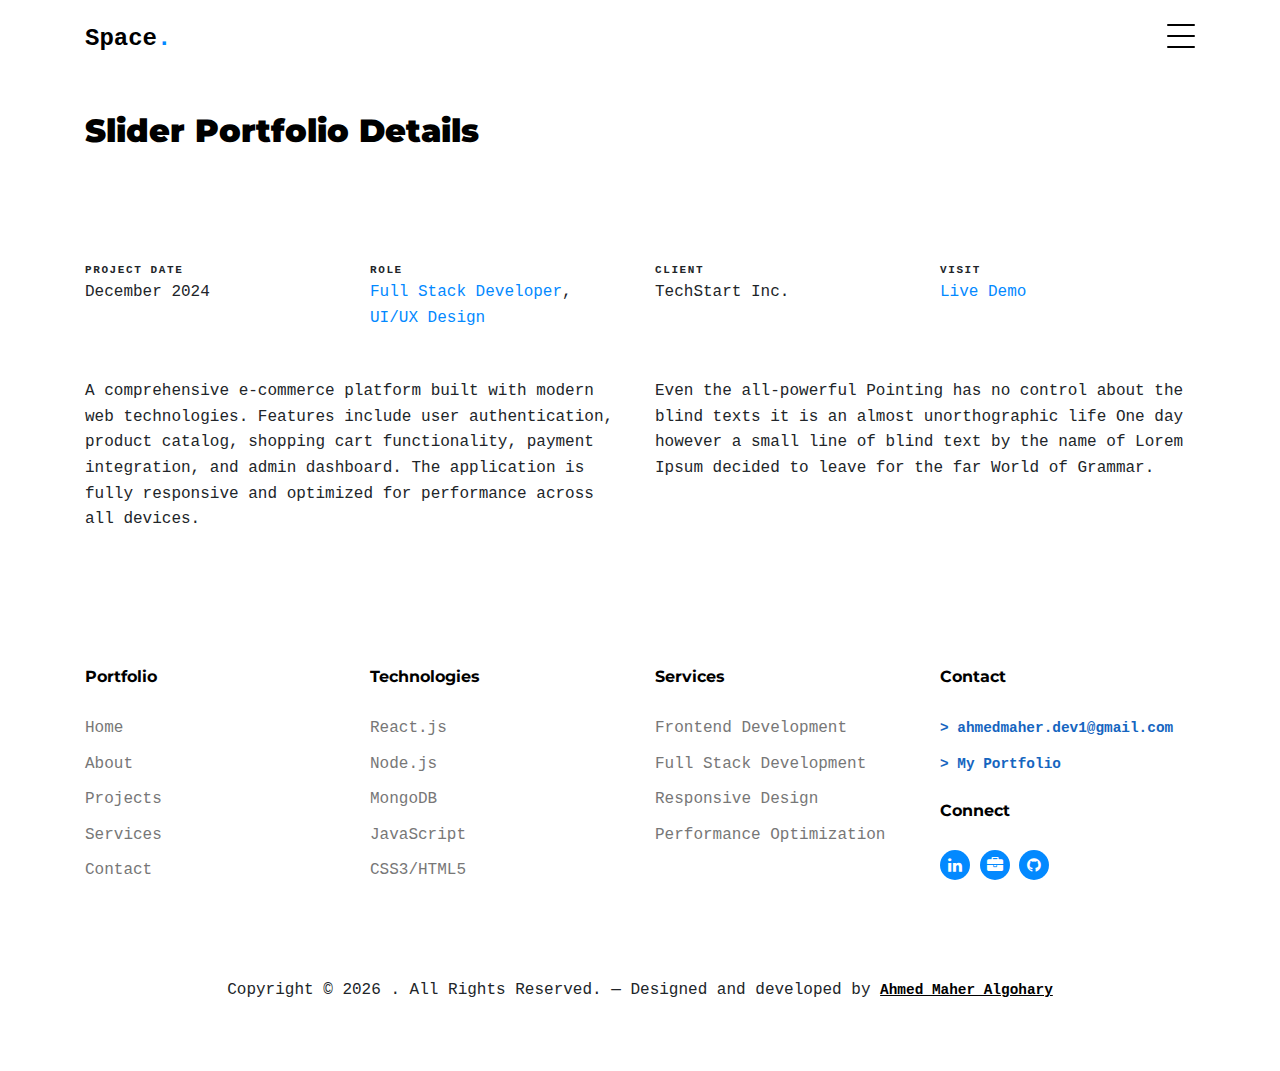
<file: portfolio-single-1.html>
<!DOCTYPE html>
<html lang="en">
    <head>
        <meta charset="utf-8" />
        <meta
            name="viewport"
            content="width=device-width, initial-scale=1, shrink-to-fit=no"
        />
        <meta name="author" content="Ahmed Maher Algohary" />
        <link rel="shortcut icon" href="favicon.png" />

        <meta name="description" content="" />
        <meta name="keywords" content="" />

        <link rel="preconnect" href="https://fonts.googleapis.com" />
        <link rel="preconnect" href="https://fonts.gstatic.com" crossorigin />
        <link
            href="https://fonts.googleapis.com/css2?family=Montserrat:wght@400;700&family=PT+Mono&display=swap"
            rel="stylesheet"
        />

        <link rel="stylesheet" href="css/bootstrap.min.css" />
        <link rel="stylesheet" href="css/owl.carousel.min.css" />
        <link rel="stylesheet" href="css/owl.theme.default.min.css" />
        <link rel="stylesheet" href="css/jquery.fancybox.min.css" />
        <link rel="stylesheet" href="fonts/icomoon/style.css" />
        <link rel="stylesheet" href="fonts/flaticon/font/flaticon.css" />
        <link rel="stylesheet" href="css/aos.css" />
        <link rel="stylesheet" href="css/style.css" />

        <title>E-Commerce Platform - Ahmed Maher Algohary</title>
    </head>

    <body data-spy="scroll" data-target=".site-navbar-target" data-offset="100">
        <div class="site-mobile-menu site-navbar-target">
            <div class="site-mobile-menu-header">
                <div class="site-mobile-menu-close">
                    <span class="icofont-close js-menu-toggle"></span>
                </div>
            </div>
            <div class="site-mobile-menu-body"></div>
        </div>

        <nav class="site-nav dark mb-5 site-navbar-target">
            <div class="container">
                <div class="site-navigation">
                    <a href="index.html" class="logo m-0"
                        >Space<span class="text-primary">.</span></a
                    >

                    <ul
                        class="js-clone-nav d-none d-lg-inline-none site-menu float-right"
                    >
                        <li>
                            <a href="#home-section" class="nav-link active"
                                >Home</a
                            >
                        </li>
                        <li><a href="#portfolio-section">Portfolio</a></li>

                        <li class="has-children">
                            <a href="#about-section">About</a>
                            <ul class="dropdown">
                                <li><a href="elements.html">Elements</a></li>
                                <li class="has-children">
                                    <a href="#">Menu Two</a>
                                    <ul class="dropdown">
                                        <li><a href="#">Sub Menu One</a></li>
                                        <li><a href="#">Sub Menu Two</a></li>
                                        <li><a href="#">Sub Menu Three</a></li>
                                    </ul>
                                </li>
                                <li><a href="#">Menu Three</a></li>
                            </ul>
                        </li>
                        <li><a href="services.html">Services</a></li>
                        <li><a href="contact.html">Contact us</a></li>
                    </ul>

                    <a
                        href="#"
                        class="burger ml-auto float-right site-menu-toggle js-menu-toggle d-inline-block d-lg-inline-block"
                        data-toggle="collapse"
                        data-target="#main-navbar"
                    >
                        <span></span>
                    </a>
                </div>
            </div>
        </nav>

        <div
            class="global-section global-section-4 pb-0"
            id="portfolio-section"
        >
            <div class="container">
                <div
                    class="portfolio-single-wrap unslate_co--section"
                    id="portfolio-single-section"
                >
                    <div class="portfolio-single-inner">
                        <h2 class="heading-portfolio-single-h2 text-black">
                            Slider Portfolio Details
                        </h2>

                        <div class="row justify-content-between mb-5">
                            <div class="col-12 mb-4">
                                <div class="owl-carousel single-slider">
                                    <figure class="mb-4">
                                        <img
                                            src="images/portfolio_1.jpg"
                                            alt="Image"
                                            class="img-fluid"
                                        />
                                    </figure>
                                    <figure class="mb-4">
                                        <img
                                            src="images/portfolio_2.jpg"
                                            alt="Image"
                                            class="img-fluid"
                                        />
                                    </figure>
                                </div>
                            </div>
                            <div class="col-12 my-5">
                                <div class="row">
                                    <div class="col-sm-6 col-md-6 col-lg-3">
                                        <div class="detail-v1">
                                            <span class="detail-label"
                                                >Project Date</span
                                            >
                                            <span class="detail-val"
                                                >December 2024</span
                                            >
                                        </div>
                                    </div>
                                    <div class="col-sm-6 col-md-6 col-lg-3">
                                        <div class="detail-v1">
                                            <span class="detail-label"
                                                >Role</span
                                            >
                                            <span class="detail-val"
                                                ><a
                                                    href="#"
                                                    class="disabled-link"
                                                    >Full Stack Developer</a
                                                >,
                                                <a
                                                    href="#"
                                                    class="disabled-link"
                                                    >UI/UX Design</a
                                                ></span
                                            >
                                        </div>
                                    </div>
                                    <div class="col-sm-6 col-md-6 col-lg-3">
                                        <div class="detail-v1">
                                            <span class="detail-label"
                                                >Client</span
                                            >
                                            <span class="detail-val"
                                                >TechStart Inc.</span
                                            >
                                        </div>
                                    </div>
                                    <div class="col-sm-6 col-md-6 col-lg-3">
                                        <div class="detail-v1">
                                            <span class="detail-label"
                                                >Visit</span
                                            >
                                            <span class="detail-val"
                                                ><a
                                                    href="https://ahmedmaher-portfolio.vercel.app/"
                                                    target="_blank"
                                                    >Live Demo</a
                                                ></span
                                            >
                                        </div>
                                    </div>
                                </div>
                            </div>
                            <div class="col-md-6">
                                <p>
                                    A comprehensive e-commerce platform built
                                    with modern web technologies. Features
                                    include user authentication, product
                                    catalog, shopping cart functionality,
                                    payment integration, and admin dashboard.
                                    The application is fully responsive and
                                    optimized for performance across all
                                    devices.
                                </p>
                            </div>
                            <div class="col-md-6">
                                <p>
                                    Even the all-powerful Pointing has no
                                    control about the blind texts it is an
                                    almost unorthographic life One day however a
                                    small line of blind text by the name of
                                    Lorem Ipsum decided to leave for the far
                                    World of Grammar.
                                </p>
                            </div>
                        </div>
                    </div>
                </div>
            </div>
        </div>

        <div class="site-footer">
            <div class="container">
                <div class="row">
                    <div class="col-lg-3">
                        <div class="widget">
                            <h3>Portfolio</h3>
                            <ul class="list-unstyled float-left links">
                                <li><a href="#home-section">Home</a></li>
                                <li><a href="#about-section">About</a></li>
                                <li>
                                    <a href="#portfolio-section">Projects</a>
                                </li>
                                <li>
                                    <a href="#services-section">Services</a>
                                </li>
                                <li><a href="#contact-section">Contact</a></li>
                            </ul>
                        </div>
                    </div>

                    <div class="col-lg-3">
                        <div class="widget">
                            <h3>Technologies</h3>
                            <ul class="list-unstyled float-left links">
                                <li>
                                    <a href="#" class="disabled-link"
                                        >React.js</a
                                    >
                                </li>
                                <li>
                                    <a href="#" class="disabled-link"
                                        >Node.js</a
                                    >
                                </li>
                                <li>
                                    <a href="#" class="disabled-link"
                                        >MongoDB</a
                                    >
                                </li>
                                <li>
                                    <a href="#" class="disabled-link"
                                        >JavaScript</a
                                    >
                                </li>
                                <li>
                                    <a href="#" class="disabled-link"
                                        >CSS3/HTML5</a
                                    >
                                </li>
                            </ul>
                        </div>
                    </div>

                    <div class="col-lg-3">
                        <div class="widget">
                            <h3>Services</h3>
                            <ul class="list-unstyled float-left links">
                                <li>
                                    <a href="#" class="disabled-link"
                                        >Frontend Development</a
                                    >
                                </li>
                                <li>
                                    <a href="#" class="disabled-link"
                                        >Full Stack Development</a
                                    >
                                </li>
                                <li>
                                    <a href="#" class="disabled-link"
                                        >Responsive Design</a
                                    >
                                </li>
                                <li>
                                    <a href="#" class="disabled-link"
                                        >Performance Optimization</a
                                    >
                                </li>
                            </ul>
                        </div>
                    </div>

                    <div class="col-lg-3">
                        <div class="widget">
                            <h3>Contact</h3>
                            <!-- <address>Email: ahmedmaher.dev1@gmail.com</address> -->
                            <ul class="list-unstyled links mb-4">
                                <li>
                                    <a
                                        href="mailto:ahmedmaher.dev1@gmail.com"
                                        target="_blank"
                                        style="
                                            color: #1565c0;
                                            font-weight: 600;
                                            font-size: 0.9rem;
                                        "
                                        >&gt; ahmedmaher.dev1@gmail.com</a
                                    >
                                </li>
                                <li>
                                    <a
                                        href="https://ahmedmaher-portfolio.vercel.app/"
                                        target="_blank"
                                        style="
                                            color: #1565c0;
                                            font-weight: 600;
                                            font-size: 0.9rem;
                                        "
                                        target="_blank"
                                        >&gt; My Portfolio</a
                                    >
                                </li>
                            </ul>
                            <h3>Connect</h3>
                            <ul class="list-unstyled social">
                                <li>
                                    <a
                                        href="https://www.linkedin.com/in/ahmed-maher-algohary"
                                        target="_blank"
                                        ><span class="icon-linkedin"></span
                                    ></a>
                                </li>
                                <li>
                                    <a
                                        href="https://ahmedmaher-portfolio.vercel.app/"
                                        target="_blank"
                                        ><span class="icon-briefcase"></span
                                    ></a>
                                </li>
                                <li>
                                    <a
                                        href="https://github.com/Ahmed-Maher77"
                                        target="_blank"
                                        ><span class="icon-github"></span
                                    ></a>
                                </li>
                            </ul>
                        </div>
                    </div>
                </div>

                <div class="row mt-5">
                    <div class="col-12 text-center">
                        <p class="mb-0">
                            Copyright &copy;
                            <script>
                                document.write(new Date().getFullYear());
                            </script>
                            . All Rights Reserved. &mdash; Designed and
                            developed by
                            <a
                                href="https://ahmedmaher-portfolio.vercel.app/"
                                style="
                                    color: #000000;
                                    font-weight: 600;
                                    font-size: 0.9rem;
                                    text-decoration: underline;
                                "
                                >Ahmed Maher Algohary</a
                            >
                        </p>
                    </div>
                </div>
            </div>
        </div>

        <script src="js/jquery-3.4.1.min.js"></script>
        <script src="js/popper.min.js"></script>
        <script src="js/bootstrap.min.js"></script>
        <script src="js/owl.carousel.min.js"></script>
        <script src="js/jquery.animateNumber.min.js"></script>
        <script src="js/jquery.waypoints.min.js"></script>
        <script src="js/jquery.fancybox.min.js"></script>
        <script src="js/aos.js"></script>
        <script src="js/wave-animate.js"></script>
        <script src="js/circle-progress.js"></script>
        <script src="js/imagesloaded.pkgd.js"></script>
        <script src="js/isotope.pkgd.min.js"></script>
        <script src="js/jquery.easing.1.3.js"></script>
        <script src="js/TweenMax.min.js"></script>
        <script src="js/ScrollMagic.min.js"></script>
        <script src="js/scrollmagic.animation.gsap.min.js"></script>

        <script src="js/custom.js"></script>
    </body>
</html>
</file>
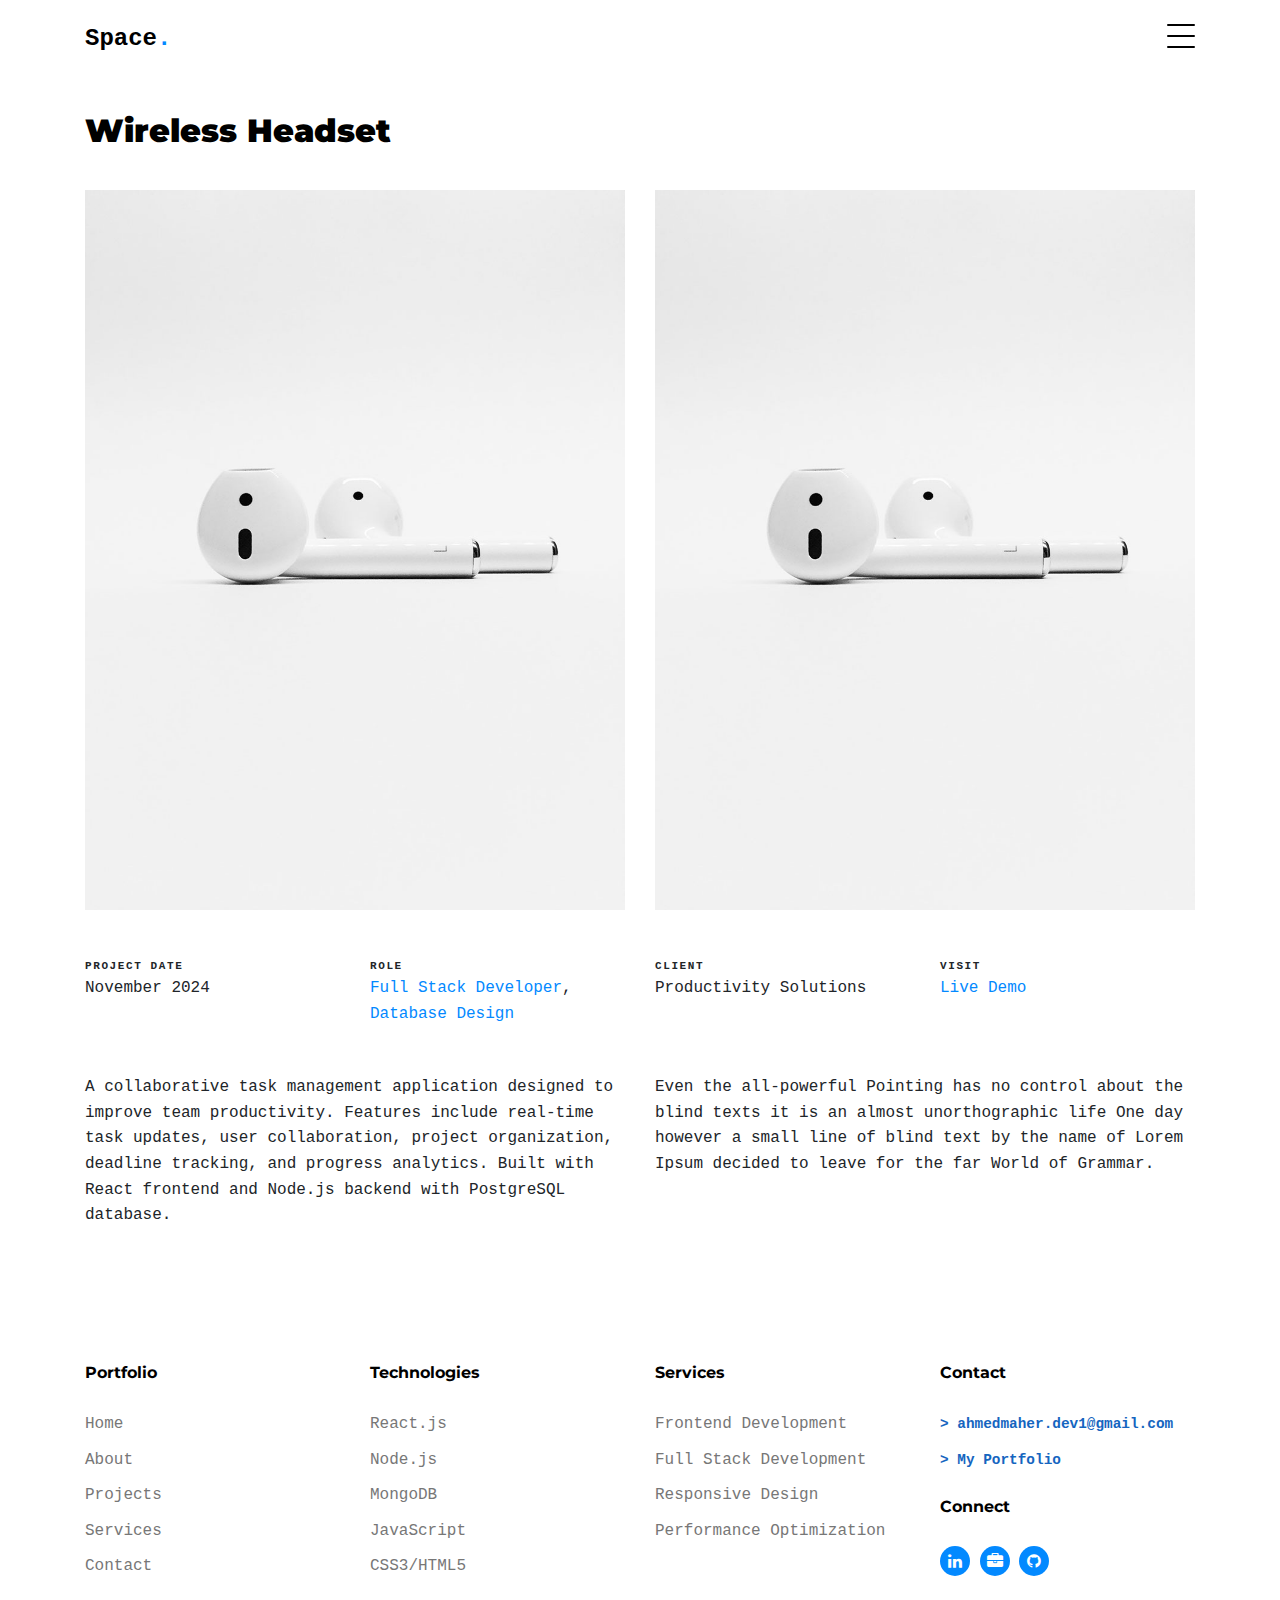
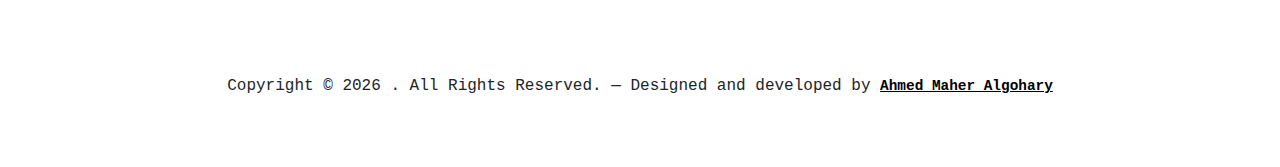
<file: portfolio-single-2.html>
<!DOCTYPE html>
<html lang="en">
    <head>
        <meta charset="utf-8" />
        <meta
            name="viewport"
            content="width=device-width, initial-scale=1, shrink-to-fit=no"
        />
        <meta name="author" content="Ahmed Maher Algohary" />
        <link rel="shortcut icon" href="favicon.png" />

        <meta name="description" content="" />
        <meta name="keywords" content="" />

        <link rel="preconnect" href="https://fonts.googleapis.com" />
        <link rel="preconnect" href="https://fonts.gstatic.com" crossorigin />
        <link
            href="https://fonts.googleapis.com/css2?family=Montserrat:wght@400;700&family=PT+Mono&display=swap"
            rel="stylesheet"
        />

        <link rel="stylesheet" href="css/bootstrap.min.css" />
        <link rel="stylesheet" href="css/owl.carousel.min.css" />
        <link rel="stylesheet" href="css/owl.theme.default.min.css" />
        <link rel="stylesheet" href="css/jquery.fancybox.min.css" />
        <link rel="stylesheet" href="fonts/icomoon/style.css" />
        <link rel="stylesheet" href="fonts/flaticon/font/flaticon.css" />
        <link rel="stylesheet" href="css/aos.css" />
        <link rel="stylesheet" href="css/style.css" />

        <title>Task Management App - Ahmed Maher Algohary</title>
    </head>

    <body data-spy="scroll" data-target=".site-navbar-target" data-offset="100">
        <div class="site-mobile-menu site-navbar-target">
            <div class="site-mobile-menu-header">
                <div class="site-mobile-menu-close">
                    <span class="icofont-close js-menu-toggle"></span>
                </div>
            </div>
            <div class="site-mobile-menu-body"></div>
        </div>

        <nav class="site-nav dark mb-5 site-navbar-target">
            <div class="container">
                <div class="site-navigation">
                    <a href="index.html" class="logo m-0"
                        >Space<span class="text-primary">.</span></a
                    >

                    <ul
                        class="js-clone-nav d-none d-lg-inline-none site-menu float-right"
                    >
                        <li>
                            <a href="#home-section" class="nav-link active"
                                >Home</a
                            >
                        </li>
                        <li><a href="#portfolio-section">Portfolio</a></li>

                        <li class="has-children">
                            <a href="#about-section">About</a>
                            <ul class="dropdown">
                                <li><a href="elements.html">Elements</a></li>
                                <li class="has-children">
                                    <a href="#">Menu Two</a>
                                    <ul class="dropdown">
                                        <li><a href="#">Sub Menu One</a></li>
                                        <li><a href="#">Sub Menu Two</a></li>
                                        <li><a href="#">Sub Menu Three</a></li>
                                    </ul>
                                </li>
                                <li><a href="#">Menu Three</a></li>
                            </ul>
                        </li>
                        <li><a href="services.html">Services</a></li>
                        <li><a href="contact.html">Contact us</a></li>
                    </ul>

                    <a
                        href="#"
                        class="burger ml-auto float-right site-menu-toggle js-menu-toggle d-inline-block d-lg-inline-block"
                        data-toggle="collapse"
                        data-target="#main-navbar"
                    >
                        <span></span>
                    </a>
                </div>
            </div>
        </nav>

        <div
            class="global-section global-section-4 pb-0"
            id="portfolio-section"
        >
            <div class="container">
                <div
                    class="portfolio-single-wrap unslate_co--section"
                    id="portfolio-single-section"
                >
                    <div class="portfolio-single-inner">
                        <h2 class="heading-portfolio-single-h2 text-black">
                            Wireless Headset
                        </h2>

                        <div class="row justify-content-between mb-5">
                            <div class="col-lg-12 mb-5 mb-lg-0">
                                <div class="row">
                                    <div class="col-lg-6">
                                        <img
                                            src="images/img_5.jpg"
                                            alt="Image"
                                            class="img-fluid"
                                        />
                                    </div>
                                    <div class="col-lg-6">
                                        <img
                                            src="images/img_5.jpg"
                                            alt="Image"
                                            class="img-fluid"
                                        />
                                    </div>
                                </div>
                            </div>

                            <div class="col-12 my-5">
                                <div class="row">
                                    <div class="col-sm-6 col-md-6 col-lg-3">
                                        <div class="detail-v1">
                                            <span class="detail-label"
                                                >Project Date</span
                                            >
                                            <span class="detail-val"
                                                >November 2024</span
                                            >
                                        </div>
                                    </div>
                                    <div class="col-sm-6 col-md-6 col-lg-3">
                                        <div class="detail-v1">
                                            <span class="detail-label"
                                                >Role</span
                                            >
                                            <span class="detail-val"
                                                ><a
                                                    href="#"
                                                    class="disabled-link"
                                                    >Full Stack Developer</a
                                                >,
                                                <a
                                                    href="#"
                                                    class="disabled-link"
                                                    >Database Design</a
                                                ></span
                                            >
                                        </div>
                                    </div>
                                    <div class="col-sm-6 col-md-6 col-lg-3">
                                        <div class="detail-v1">
                                            <span class="detail-label"
                                                >Client</span
                                            >
                                            <span class="detail-val"
                                                >Productivity Solutions</span
                                            >
                                        </div>
                                    </div>
                                    <div class="col-sm-6 col-md-6 col-lg-3">
                                        <div class="detail-v1">
                                            <span class="detail-label"
                                                >Visit</span
                                            >
                                            <span class="detail-val"
                                                ><a
                                                    href="https://ahmedmaher-portfolio.vercel.app/"
                                                    target="_blank"
                                                    >Live Demo</a
                                                ></span
                                            >
                                        </div>
                                    </div>
                                </div>
                            </div>
                            <div class="col-md-6">
                                <p>
                                    A collaborative task management application
                                    designed to improve team productivity.
                                    Features include real-time task updates,
                                    user collaboration, project organization,
                                    deadline tracking, and progress analytics.
                                    Built with React frontend and Node.js
                                    backend with PostgreSQL database.
                                </p>
                            </div>
                            <div class="col-md-6">
                                <p>
                                    Even the all-powerful Pointing has no
                                    control about the blind texts it is an
                                    almost unorthographic life One day however a
                                    small line of blind text by the name of
                                    Lorem Ipsum decided to leave for the far
                                    World of Grammar.
                                </p>
                            </div>
                        </div>
                    </div>
                </div>
            </div>
        </div>

        <div class="site-footer">
            <div class="container">
                <div class="row">
                    <div class="col-lg-3">
                        <div class="widget">
                            <h3>Portfolio</h3>
                            <ul class="list-unstyled float-left links">
                                <li><a href="#home-section">Home</a></li>
                                <li><a href="#about-section">About</a></li>
                                <li>
                                    <a href="#portfolio-section">Projects</a>
                                </li>
                                <li>
                                    <a href="#services-section">Services</a>
                                </li>
                                <li><a href="#contact-section">Contact</a></li>
                            </ul>
                        </div>
                    </div>

                    <div class="col-lg-3">
                        <div class="widget">
                            <h3>Technologies</h3>
                            <ul class="list-unstyled float-left links">
                                <li>
                                    <a href="#" class="disabled-link"
                                        >React.js</a
                                    >
                                </li>
                                <li>
                                    <a href="#" class="disabled-link"
                                        >Node.js</a
                                    >
                                </li>
                                <li>
                                    <a href="#" class="disabled-link"
                                        >MongoDB</a
                                    >
                                </li>
                                <li>
                                    <a href="#" class="disabled-link"
                                        >JavaScript</a
                                    >
                                </li>
                                <li>
                                    <a href="#" class="disabled-link"
                                        >CSS3/HTML5</a
                                    >
                                </li>
                            </ul>
                        </div>
                    </div>

                    <div class="col-lg-3">
                        <div class="widget">
                            <h3>Services</h3>
                            <ul class="list-unstyled float-left links">
                                <li>
                                    <a href="#" class="disabled-link"
                                        >Frontend Development</a
                                    >
                                </li>
                                <li>
                                    <a href="#" class="disabled-link"
                                        >Full Stack Development</a
                                    >
                                </li>
                                <li>
                                    <a href="#" class="disabled-link"
                                        >Responsive Design</a
                                    >
                                </li>
                                <li>
                                    <a href="#" class="disabled-link"
                                        >Performance Optimization</a
                                    >
                                </li>
                            </ul>
                        </div>
                    </div>

                    <div class="col-lg-3">
                        <div class="widget">
                            <h3>Contact</h3>
                            <!-- <address>Email: ahmedmaher.dev1@gmail.com</address> -->
                            <ul class="list-unstyled links mb-4">
                                <li>
                                    <a
                                        href="mailto:ahmedmaher.dev1@gmail.com"
                                        target="_blank"
                                        style="
                                            color: #1565c0;
                                            font-weight: 600;
                                            font-size: 0.9rem;
                                        "
                                        >&gt; ahmedmaher.dev1@gmail.com</a
                                    >
                                </li>
                                <li>
                                    <a
                                        href="https://ahmedmaher-portfolio.vercel.app/"
                                        target="_blank"
                                        style="
                                            color: #1565c0;
                                            font-weight: 600;
                                            font-size: 0.9rem;
                                        "
                                        target="_blank"
                                        >&gt; My Portfolio</a
                                    >
                                </li>
                            </ul>
                            <h3>Connect</h3>
                            <ul class="list-unstyled social">
                                <li>
                                    <a
                                        href="https://www.linkedin.com/in/ahmed-maher-algohary"
                                        target="_blank"
                                        ><span class="icon-linkedin"></span
                                    ></a>
                                </li>
                                <li>
                                    <a
                                        href="https://ahmedmaher-portfolio.vercel.app/"
                                        target="_blank"
                                        ><span class="icon-briefcase"></span
                                    ></a>
                                </li>
                                <li>
                                    <a
                                        href="https://github.com/Ahmed-Maher77"
                                        target="_blank"
                                        ><span class="icon-github"></span
                                    ></a>
                                </li>
                            </ul>
                        </div>
                    </div>
                </div>

                <div class="row mt-5">
                    <div class="col-12 text-center">
                        <p class="mb-0">
                            Copyright &copy;
                            <script>
                                document.write(new Date().getFullYear());
                            </script>
                            . All Rights Reserved. &mdash; Designed and
                            developed by
                            <a
                                href="https://ahmedmaher-portfolio.vercel.app/"
                                style="
                                    color: #000000;
                                    font-weight: 600;
                                    font-size: 0.9rem;
                                    text-decoration: underline;
                                "
                                >Ahmed Maher Algohary</a
                            >
                        </p>
                    </div>
                </div>
            </div>
        </div>

        <script src="js/jquery-3.4.1.min.js"></script>
        <script src="js/popper.min.js"></script>
        <script src="js/bootstrap.min.js"></script>
        <script src="js/owl.carousel.min.js"></script>
        <script src="js/jquery.animateNumber.min.js"></script>
        <script src="js/jquery.waypoints.min.js"></script>
        <script src="js/jquery.fancybox.min.js"></script>
        <script src="js/aos.js"></script>
        <script src="js/wave-animate.js"></script>
        <script src="js/circle-progress.js"></script>
        <script src="js/imagesloaded.pkgd.js"></script>
        <script src="js/isotope.pkgd.min.js"></script>
        <script src="js/jquery.easing.1.3.js"></script>
        <script src="js/TweenMax.min.js"></script>
        <script src="js/ScrollMagic.min.js"></script>
        <script src="js/scrollmagic.animation.gsap.min.js"></script>

        <script src="js/custom.js"></script>
    </body>
</html>
</file>
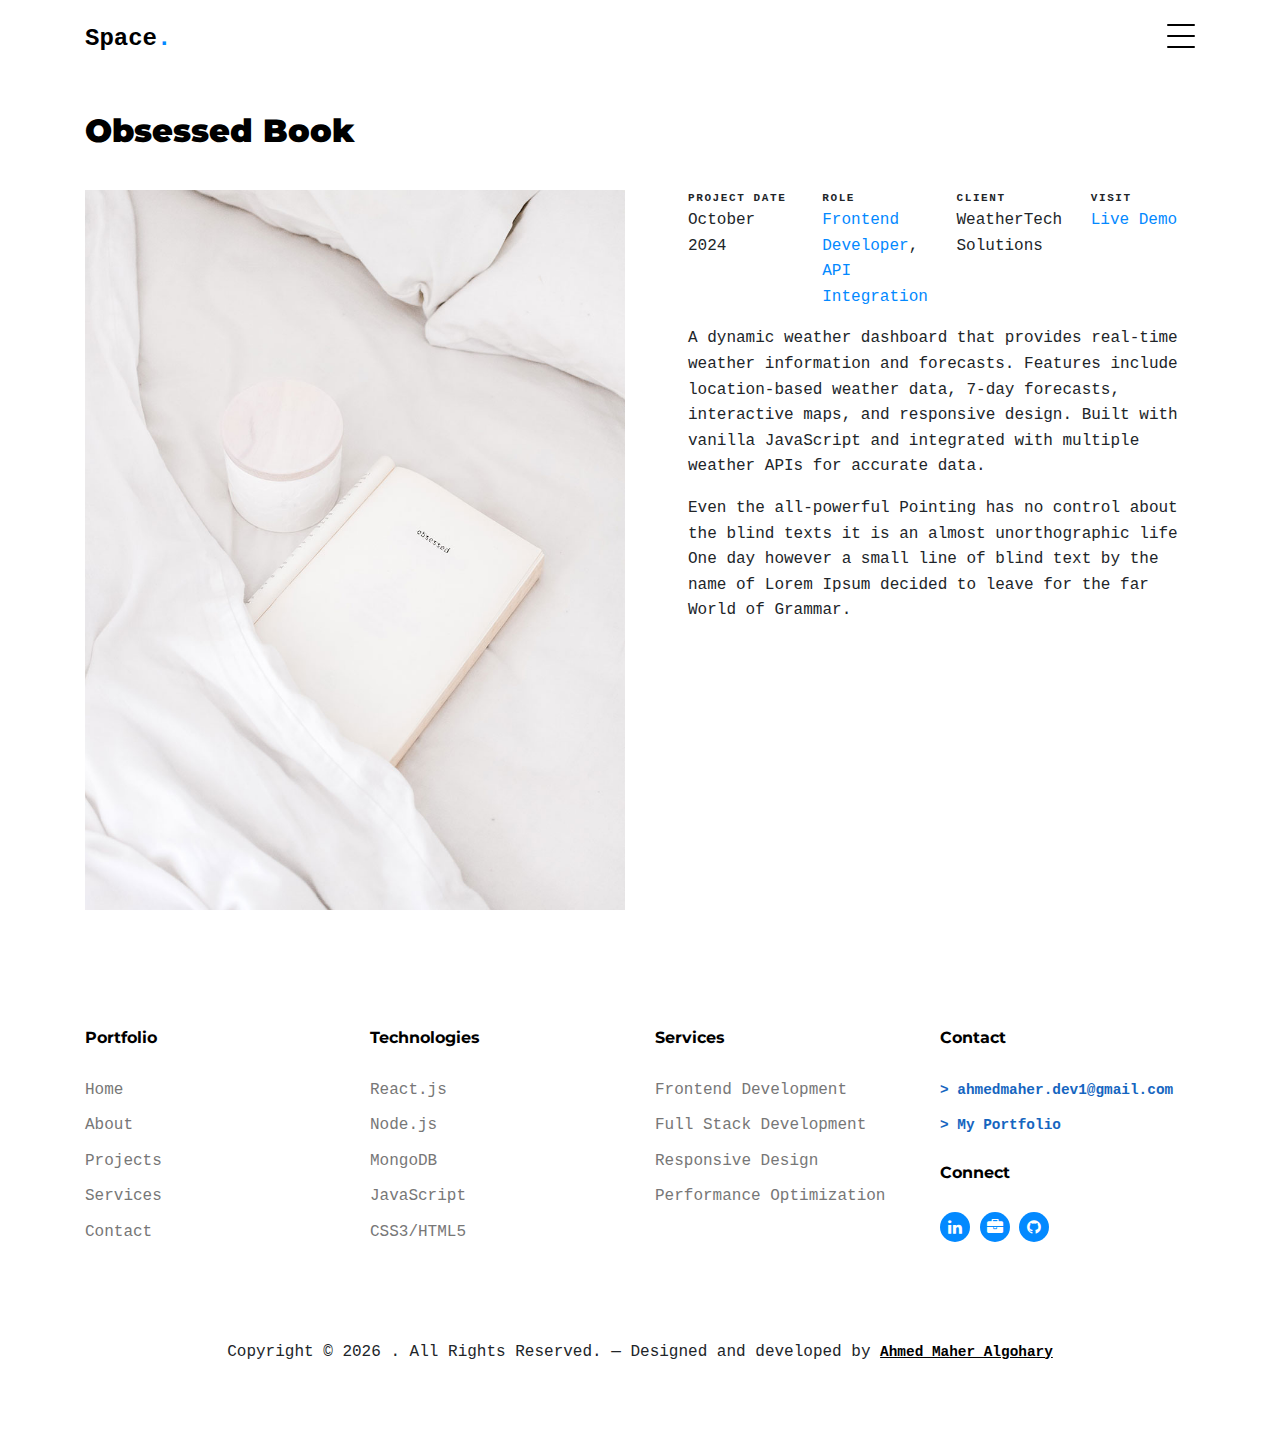
<file: portfolio-single-3.html>
<!doctype html>
<html lang="en">

<head>
  <meta charset="utf-8">
  <meta name="viewport" content="width=device-width, initial-scale=1, shrink-to-fit=no">
  <meta name="author" content="Ahmed Maher Algohary">
  <link rel="shortcut icon" href="favicon.png">

  <meta name="description" content="" />
  <meta name="keywords" content="" />

  <link rel="preconnect" href="https://fonts.googleapis.com">
  <link rel="preconnect" href="https://fonts.gstatic.com" crossorigin>
  <link href="https://fonts.googleapis.com/css2?family=Montserrat:wght@400;700&family=PT+Mono&display=swap" rel="stylesheet">

  <link rel="stylesheet" href="css/bootstrap.min.css">
  <link rel="stylesheet" href="css/owl.carousel.min.css">
  <link rel="stylesheet" href="css/owl.theme.default.min.css">
  <link rel="stylesheet" href="css/jquery.fancybox.min.css">
  <link rel="stylesheet" href="fonts/icomoon/style.css">
  <link rel="stylesheet" href="fonts/flaticon/font/flaticon.css">
  <link rel="stylesheet" href="css/aos.css">
  <link rel="stylesheet" href="css/style.css">

  <title>Weather Dashboard - Ahmed Maher Algohary</title>
</head>

<body data-spy="scroll" data-target=".site-navbar-target" data-offset="100">


  <div class="site-mobile-menu site-navbar-target">
    <div class="site-mobile-menu-header">
      <div class="site-mobile-menu-close">
        <span class="icofont-close js-menu-toggle"></span>
      </div>
    </div>
    <div class="site-mobile-menu-body"></div>
  </div>
  
  <nav class="site-nav dark mb-5 site-navbar-target">
    <div class="container">
      <div class="site-navigation">
        <a href="index.html" class="logo m-0">Space<span class="text-primary">.</span></a>

        <ul class="js-clone-nav d-none d-lg-inline-none site-menu float-right">
          <li><a href="#home-section" class="nav-link active">Home</a></li>
          <li><a href="#portfolio-section">Portfolio</a></li>

          <li class="has-children">
            <a href="#about-section">About</a>
            <ul class="dropdown">
              <li><a href="elements.html">Elements</a></li>
              <li class="has-children">
                <a href="#">Menu Two</a>
                <ul class="dropdown">
                  <li><a href="#">Sub Menu One</a></li>
                  <li><a href="#">Sub Menu Two</a></li>
                  <li><a href="#">Sub Menu Three</a></li>
                </ul>
              </li>
              <li><a href="#">Menu Three</a></li>
            </ul>
          </li>
          <li><a href="services.html">Services</a></li>
          <li><a href="contact.html">Contact us</a></li>
        </ul>

        <a href="#" class="burger ml-auto float-right site-menu-toggle js-menu-toggle d-inline-block d-lg-inline-block" data-toggle="collapse" data-target="#main-navbar">
          <span></span>
        </a>

      </div>
    </div>
  </nav>



  


  <div class="global-section global-section-4 pb-0"  id="portfolio-section">
    <div class="container">
      <div class="portfolio-single-wrap unslate_co--section" id="portfolio-single-section">

        <div class="portfolio-single-inner">
          <h2 class="heading-portfolio-single-h2 text-black">Obsessed Book</h2>

          <div class="row mb-5 align-items-stretch">

            <div class="col-lg-6 mb-5 mb-lg-0">
              <img src="images/img_1.jpg" alt="Image" class="img-fluid">
            </div>

            <div class="col-lg-6 pl-lg-5">
              <div class="row mb-3">
                <div class="col-sm-6 col-md-6 col-lg-3">
                  <div class="detail-v1">
                    <span class="detail-label">Project Date</span>
                    <span class="detail-val">October 2024</span>
                  </div>
                </div>
                <div class="col-sm-6 col-md-6 col-lg-3">
                  <div class="detail-v1">
                    <span class="detail-label">Role</span>
                    <span class="detail-val"><a href="#" class="disabled-link">Frontend Developer</a>, <a href="#" class="disabled-link">API Integration</a></span>
                  </div>
                </div>
                <div class="col-sm-6 col-md-6 col-lg-3">
                  <div class="detail-v1">
                    <span class="detail-label">Client</span>
                    <span class="detail-val">WeatherTech Solutions</span>
                  </div>
                </div>
                <div class="col-sm-6 col-md-6 col-lg-3">
                  <div class="detail-v1">
                    <span class="detail-label">Visit</span>
                    <span class="detail-val"><a href="https://ahmedmaher-portfolio.vercel.app/" target="_blank">Live Demo</a></span>
                  </div>
                </div>
              </div>

              <p>A dynamic weather dashboard that provides real-time weather information and forecasts. Features include location-based weather data, 7-day forecasts, interactive maps, and responsive design. Built with vanilla JavaScript and integrated with multiple weather APIs for accurate data.</p>

              <p>Even the all-powerful Pointing has no control about the blind texts it is an almost unorthographic life One day however a small line of blind text by the name of Lorem Ipsum decided to leave for the far World of Grammar.</p>

            </div>

          </div>
        </div>
      </div>
    </div>

    <div class="site-footer">
        <div class="container">
          <div class="row">
            <div class="col-lg-3">
              <div class="widget">
                              <h3>Portfolio</h3>
                <ul class="list-unstyled float-left links">
                                  <li><a href="#home-section">Home</a></li>
                                  <li><a href="#about-section">About</a></li>
                                  <li><a href="#portfolio-section">Projects</a></li>
                                  <li><a href=#services-section>Services</a></li>
                                  <li><a href="#contact-section">Contact</a></li>
                </ul>
                          </div>
                      </div> 
  
            <div class="col-lg-3">
              <div class="widget">
                              <h3>Technologies</h3>
                <ul class="list-unstyled float-left links">
                                  <li><a href="#" class="disabled-link">React.js</a></li>
                                  <li><a href="#" class="disabled-link">Node.js</a></li>
                                  <li><a href="#" class="disabled-link">MongoDB</a></li>
                                  <li><a href="#" class="disabled-link">JavaScript</a></li>
                                  <li><a href="#" class="disabled-link">CSS3/HTML5</a></li>
                </ul>
                          </div> 
                      </div> 
  
            <div class="col-lg-3">
              <div class="widget">
                <h3>Services</h3>
                <ul class="list-unstyled float-left links">
                                  <li><a href="#" class="disabled-link">Frontend Development</a></li>
                                  <li><a href="#" class="disabled-link">Full Stack Development</a></li>
                                  <li><a href="#" class="disabled-link">Responsive Design</a></li>
                                  <li><a href="#" class="disabled-link">Performance Optimization</a></li>
                </ul>
                          </div> 
                      </div> 
  
            <div class="col-lg-3">
              <div class="widget">
                <h3>Contact</h3>
                              <!-- <address>Email: ahmedmaher.dev1@gmail.com</address> -->
                <ul class="list-unstyled links mb-4">
                                  <li>
                                      <a href="mailto:ahmedmaher.dev1@gmail.com" target="_blank" style="color: #1565c0; font-weight: 600; font-size: 0.9rem;"
                                          >&gt; ahmedmaher.dev1@gmail.com</a
                                      >
                                  </li>
                                  <li>
                                      <a
                                          href="https://ahmedmaher-portfolio.vercel.app/"  target="_blank" style="color: #1565c0; font-weight: 600;  font-size: 0.9rem;"
                                          target="_blank"
                                          >&gt; My Portfolio</a
                                      >
                                  </li>
                </ul>
                <h3>Connect</h3>
                <ul class="list-unstyled social">
                                  <li>
                                      <a
                                          href="https://www.linkedin.com/in/ahmed-maher-algohary"
                                          target="_blank"
                                          ><span class="icon-linkedin"></span
                                      ></a>
                                  </li>
                                  <li>
                                      <a
                                          href="https://ahmedmaher-portfolio.vercel.app/"
                                          target="_blank"
                                          ><span class="icon-briefcase"></span
                                      ></a>
                                  </li>
                                  <li>
                                      <a
                                          href="https://github.com/Ahmed-Maher77"
                                          target="_blank"
                                          ><span class="icon-github"></span
                                      ></a>
                                  </li>
                </ul>
                          </div>
                          
                      </div>
                  </div>
  
          <div class="row mt-5">
            <div class="col-12 text-center">
                          <p class="mb-0">
                              Copyright &copy;
                              <script>
                                  document.write(new Date().getFullYear());
                              </script>
                              . All Rights Reserved. &mdash; Designed and developed by <a href="https://ahmedmaher-portfolio.vercel.app/" style="color: #000000; font-weight: 600; font-size: 0.9rem; text-decoration: underline;">Ahmed Maher Algohary</a>
              </p>
            </div>
          </div>
              </div>
          </div>


    <script src="js/jquery-3.4.1.min.js"></script>
    <script src="js/popper.min.js"></script>
    <script src="js/bootstrap.min.js"></script>
    <script src="js/owl.carousel.min.js"></script>
    <script src="js/jquery.animateNumber.min.js"></script>
    <script src="js/jquery.waypoints.min.js"></script>
    <script src="js/jquery.fancybox.min.js"></script>
    <script src="js/aos.js"></script>
    <script src="js/wave-animate.js"></script>
    <script src="js/circle-progress.js"></script>
    <script src="js/imagesloaded.pkgd.js"></script>
    <script src="js/isotope.pkgd.min.js"></script>
    <script src="js/jquery.easing.1.3.js"></script>
    <script src="js/TweenMax.min.js"></script>
    <script src="js/ScrollMagic.min.js"></script>
    <script src="js/scrollmagic.animation.gsap.min.js"></script>

    <script src="js/custom.js"></script>
    
  </body>

  </html>
</file>
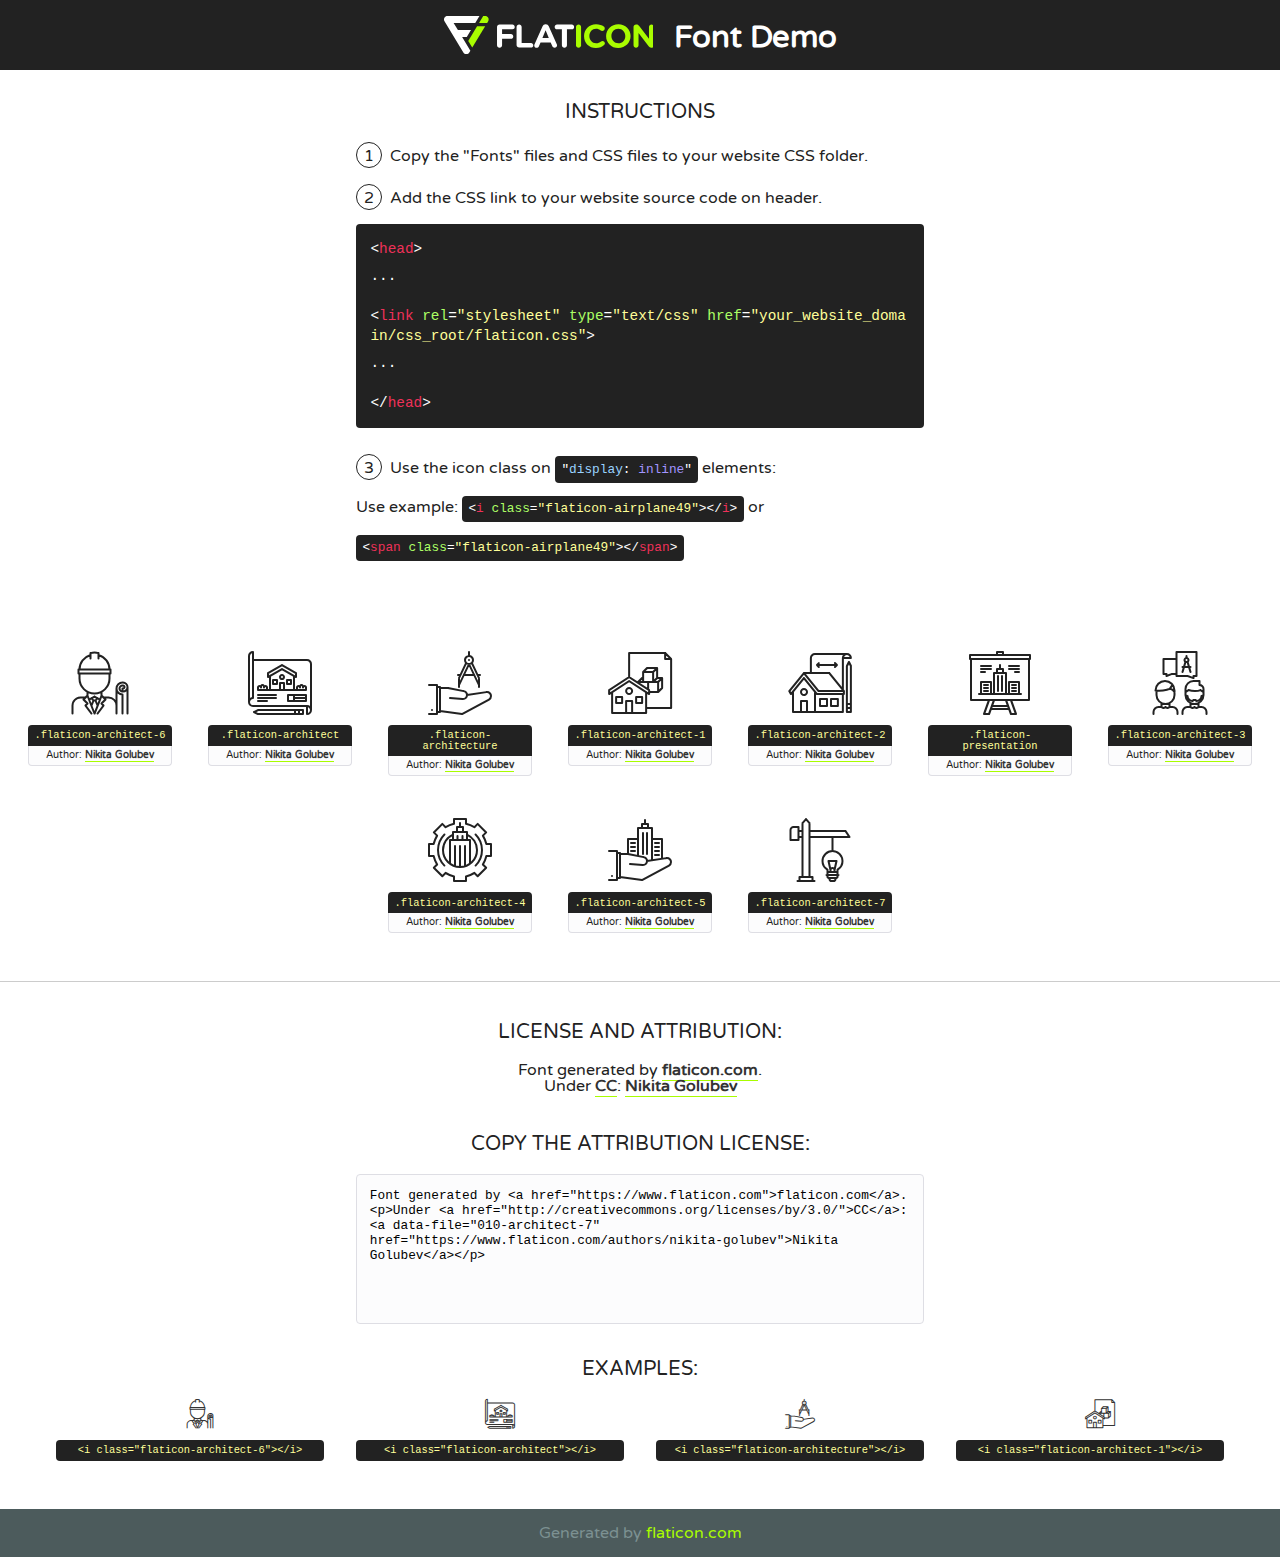
<file: fonts/flaticon/font/flaticon.html>
<!DOCTYPE html>
<html>
<!DOCTYPE html>
<html>

<head>
    <title>Flaticon WebFont</title>
    <link href="http://fonts.googleapis.com/css?family=Varela+Round" rel="stylesheet" type="text/css" />
    <link rel="stylesheet" type="text/css" href="flaticon.css">
    <meta charset="UTF-8">
    <style>
    html, body, div, span, applet, object, iframe,
    h1, h2, h3, h4, h5, h6, p, blockquote, pre,
    a, abbr, acronym, address, big, cite, code,
    del, dfn, em, img, ins, kbd, q, s, samp,
    small, strike, strong, sub, sup, tt, var,
    b, u, i, center,
    dl, dt, dd, ol, ul, li,
    fieldset, form, label, legend,
    table, caption, tbody, tfoot, thead, tr, th, td,
    article, aside, canvas, details, embed, 
    figure, figcaption, footer, header, hgroup, 
    menu, nav, output, ruby, section, summary,
    time, mark, audio, video {
        margin: 0;
        padding: 0;
        border: 0;
        font-size: 100%;
        font: inherit;
        vertical-align: baseline;
    }
    /* HTML5 display-role reset for older browsers */
    article, aside, details, figcaption, figure, 
    footer, header, hgroup, menu, nav, section {
        display: block;
    }
    body {
        line-height: 1;
    }
    ol, ul {
        list-style: none;
    }
    blockquote, q {
        quotes: none;
    }
    blockquote:before, blockquote:after,
    q:before, q:after {
        content: '';
        content: none;
    }
    table {
        border-collapse: collapse;
        border-spacing: 0;
    }
    body {
        font-family: 'Varela Round', Helvetica, Arial, sans-serif;
        font-size: 16px;
        color: #222;
    }
    a {
        color: #333;
        border-bottom: 1px solid #a9fd00;
        font-weight: bold;
        text-decoration: none;
    }
    * {
        -moz-box-sizing: border-box;
        -webkit-box-sizing: border-box;
        box-sizing: border-box;
        margin: 0;
        padding: 0;
    }
    [class^="flaticon-"]:before, [class*=" flaticon-"]:before, [class^="flaticon-"]:after, [class*=" flaticon-"]:after {
        font-family: Flaticon;
        font-size: 30px;
        font-style: normal;
        margin-left: 20px;
        color: #333;
    }
    .wrapper {
        max-width: 600px;
        margin: auto;
        padding: 0 1em;
    }
    .title {
        font-size: 1.25em;
        text-align: center;
        margin-bottom: 1em;
        text-transform: uppercase;
    }
    header {
        text-align: center;
        background-color: #222;
        color: #fff;
        padding: 1em;
    }
    header .logo {
        width: 210px;
        height: 38px;
        display: inline-block;
        vertical-align: middle;
        margin-right: 1em;
        border: none;
    }
    header strong {
        font-size: 1.95em;
        font-weight: bold;
        vertical-align: middle;
        margin-top: 5px;
        display: inline-block;
    }
    .demo {
        margin: 2em auto;
        line-height: 1.25em;
    }
    .demo ul li {
        margin-bottom: 1em;
    }
    .demo ul li .num {
        color: #222;
        border-radius: 20px;
        display: inline-block;
        width: 26px;
        padding: 3px;
        height: 26px;
        text-align: center;
        margin-right: 0.5em;
        border: 1px solid #222;
    }
    .demo ul li code {
        background-color: #222;
        border-radius: 4px;
        padding: 0.25em 0.5em;
        display: inline-block;
        color: #fff;
        font-family: Consolas,Monaco,Lucida Console,Liberation Mono,DejaVu Sans Mono,Bitstream Vera Sans Mono,Courier New, monospace;
        font-weight: lighter;
        margin-top: 1em;
        font-size: 0.8em;
        word-break: break-all;
    }
    .demo ul li code.big {
        padding: 1em;
        font-size: 0.9em;
    }
    .demo ul li code .red {
        color: #EF3159;
    }
    .demo ul li code .green {
        color: #ACFF65;
    }
    .demo ul li code .yellow {
        color: #FFFF99;
    }
    .demo ul li code .blue {
        color: #99D3FF;
    }
    .demo ul li code .purple {
        color: #A295FF;
    }
    .demo ul li code .dots {
        margin-top: 0.5em;
        display: block;
    }
    #glyphs {
        border-bottom: 1px solid #ccc;
        padding: 2em 0;
        text-align: center;
    }
    .glyph {
        display: inline-block;
        width: 9em;
        margin: 1em;
        text-align: center;
        vertical-align: top;
        background: #FFF;
    }
    .glyph .glyph-icon {
        padding: 10px;
        display: block;
        font-family:"Flaticon";
        font-size: 64px;
        line-height: 1;
    }
    .glyph .glyph-icon:before {
        font-size: 64px;
        color: #222;
        margin-left: 0;
    }
    .class-name {
        font-size: 0.65em;
        background-color: #222;
        color: #fff;
        border-radius: 4px 4px 0 0;
        padding: 0.5em;
        color: #FFFF99;
        font-family: Consolas,Monaco,Lucida Console,Liberation Mono,DejaVu Sans Mono,Bitstream Vera Sans Mono,Courier New, monospace;
    }
    .author-name {
        font-size: 0.6em;
        background-color: #fcfcfd;
        border: 1px solid #DEDEE4;
        border-top: 0;
        border-radius: 0 0 4px 4px;
        padding: 0.5em;
    }
    .class-name:last-child {
        font-size: 10px;
        color:#888;
    }
    .class-name:last-child a {
        font-size: 10px;
        color:#555;
    }
    .class-name:last-child a:hover {
        color:#a9fd00;
    }
    .glyph > input {
        display: block;
        width: 100px;
        margin: 5px auto;
        text-align: center;
        font-size: 12px;
        cursor: text;
    }
    .glyph > input.icon-input {
        font-family:"Flaticon";
        font-size: 16px;
        margin-bottom: 10px;
    }
    .attribution .title {
        margin-top: 2em;
    }
    .attribution textarea {
        background-color: #fcfcfd;
        padding: 1em;
        border: none;
        box-shadow: none;
        border: 1px solid #DEDEE4;
        border-radius: 4px;
        resize: none;
        width: 100%;
        height: 150px;
        font-size: 0.8em;
        font-family: Consolas,Monaco,Lucida Console,Liberation Mono,DejaVu Sans Mono,Bitstream Vera Sans Mono,Courier New, monospace;
        -webkit-appearance: none;
    }
    .iconsuse {
        margin: 2em auto;
        text-align: center;
        max-width: 1200px;
    }
    .iconsuse:after {
        content: '';
        display: table;
        clear: both;
    }
    .iconsuse .image {
        float: left;
        width: 25%;
        padding: 0 1em;
    }
    .iconsuse .image p {
        margin-bottom: 1em;
    }
    .iconsuse .image span {
        display: block;
        font-size: 0.65em;
        background-color: #222;
        color: #fff;
        border-radius: 4px;
        padding: 0.5em;
        color: #FFFF99;
        margin-top: 1em;
        font-family: Consolas,Monaco,Lucida Console,Liberation Mono,DejaVu Sans Mono,Bitstream Vera Sans Mono,Courier New, monospace;
    }
    #footer {
        text-align: center;
        background-color: #4C5B5C;
        color: #7c9192;
        padding: 1em;
    }
    #footer a {
        border: none;
        color: #a9fd00;
        font-weight: normal;
    }
    @media (max-width: 960px) {
        .iconsuse .image {
            width: 50%;
        }
    }
    @media (max-width: 560px) {
        .iconsuse .image {
            width: 100%;
        }
    }
    </style>
</head>

<body class="characters-off">

    <header>
        <a href="https://www.flaticon.com" target="_blank" class="logo">
            <svg version="1.1" xmlns="http://www.w3.org/2000/svg" xmlns:xlink="http://www.w3.org/1999/xlink" xmlns:a="http://ns.adobe.com/AdobeSVGViewerExtensions/3.0/" viewBox="0 0 560.875 102.036" enable-background="new 0 0 560.875 102.036" xml:space="preserve">
                <defs>
                </defs>
                <g>
                    <g class="letters">
                        <path fill="#ffffff" d="M141.596,29.675c0-3.777,2.985-6.767,6.764-6.767h34.438c3.426,0,6.15,2.728,6.15,6.15
                        c0,3.43-2.724,6.149-6.15,6.149h-27.674v13.091h23.719c3.429,0,6.151,2.724,6.151,6.15c0,3.43-2.723,6.149-6.151,6.149h-23.719
                        v17.574c0,3.773-2.986,6.761-6.764,6.761c-3.779,0-6.764-2.989-6.764-6.761V29.675z"></path>
                        <path fill="#ffffff" d="M193.844,29.149c0-3.781,2.985-6.767,6.764-6.767c3.776,0,6.763,2.985,6.763,6.767v42.957h25.039
                        c3.426,0,6.149,2.726,6.149,6.153c0,3.425-2.723,6.15-6.149,6.15h-31.802c-3.779,0-6.764-2.986-6.764-6.768V29.149z"></path>
                        <path fill="#ffffff" d="M241.891,75.71l21.438-48.407c1.492-3.341,4.215-5.357,7.906-5.357h0.792
                        c3.686,0,6.323,2.017,7.815,5.357l21.439,48.407c0.436,0.967,0.701,1.845,0.701,2.723c0,3.602-2.809,6.501-6.414,6.501
                        c-3.161,0-5.269-1.845-6.499-4.655l-4.132-9.661h-27.059l-4.301,10.102c-1.144,2.631-3.426,4.214-6.237,4.214
                        c-3.517,0-6.24-2.81-6.24-6.325C241.1,77.64,241.451,76.677,241.891,75.71z M279.932,58.666l-8.521-20.297l-8.526,20.297H279.932
                        z"></path>
                        <path fill="#ffffff" d="M314.864,35.387H301.86c-3.429,0-6.239-2.813-6.239-6.238c0-3.429,2.811-6.24,6.239-6.24h39.533
                        c3.426,0,6.237,2.811,6.237,6.24c0,3.425-2.811,6.238-6.237,6.238h-13.001v42.785c0,3.773-2.99,6.761-6.764,6.761
                        c-3.779,0-6.764-2.989-6.764-6.761V35.387z"></path>
                        <path fill="#A9FD00" d="M352.615,29.149c0-3.781,2.985-6.767,6.767-6.767c3.774,0,6.761,2.985,6.761,6.767v49.024
                        c0,3.773-2.987,6.761-6.761,6.761c-3.781,0-6.767-2.989-6.767-6.761V29.149z"></path>
                        <path fill="#A9FD00" d="M374.132,53.836v-0.179c0-17.481,13.178-31.801,32.065-31.801c9.22,0,15.459,2.458,20.557,6.238
                        c1.402,1.054,2.637,2.985,2.637,5.357c0,3.692-2.985,6.59-6.681,6.59c-1.845,0-3.071-0.702-4.044-1.319
                        c-3.776-2.813-7.729-4.393-12.562-4.393c-10.364,0-17.831,8.611-17.831,19.154v0.173c0,10.542,7.291,19.329,17.831,19.329
                        c5.715,0,9.492-1.756,13.359-4.834c1.049-0.874,2.458-1.491,4.039-1.491c3.429,0,6.325,2.813,6.325,6.236
                        c0,2.106-1.056,3.78-2.282,4.834c-5.539,4.834-12.036,7.733-21.878,7.733C387.572,85.464,374.132,71.493,374.132,53.836z"></path>
                        <path fill="#A9FD00" d="M433.009,53.836v-0.179c0-17.481,13.79-31.801,32.766-31.801c18.981,0,32.592,14.143,32.592,31.628v0.173
                        c0,17.483-13.785,31.807-32.769,31.807C446.625,85.464,433.009,71.32,433.009,53.836z M484.224,53.836v-0.179
                        c0-10.539-7.725-19.326-18.626-19.326c-10.893,0-18.449,8.611-18.449,19.154v0.173c0,10.542,7.73,19.329,18.626,19.329
                        C476.676,72.986,484.224,64.378,484.224,53.836z"></path>
                        <path fill="#A9FD00" d="M506.233,29.321c0-3.774,2.99-6.763,6.767-6.763h1.401c3.252,0,5.183,1.583,7.029,3.953l26.093,34.265
                        V29.059c0-3.692,2.99-6.677,6.681-6.677c3.683,0,6.671,2.985,6.671,6.677v48.934c0,3.78-2.987,6.765-6.764,6.765h-0.436
                        c-3.257,0-5.188-1.581-7.034-3.953l-27.056-35.492v32.944c0,3.687-2.985,6.676-6.678,6.676c-3.683,0-6.673-2.989-6.673-6.676
                        V29.321z"></path>
                    </g>
                    <g class="insignia">
                        <path fill="#ffffff" d="M48.372,56.137h12.517l11.156-18.537H37.186L25.688,18.539h57.825L94.668,0H9.271
                        C5.925,0,2.842,1.801,1.198,4.716c-1.644,2.907-1.593,6.482,0.134,9.343l50.38,83.501c1.678,2.781,4.689,4.476,7.938,4.476
                        c3.246,0,6.257-1.695,7.935-4.476l2.898-4.804L48.372,56.137z"></path>
                        <g class="i">
                            <path fill="#A9FD00" d="M93.575,18.539h0.031v0.004l21.652,0.004l2.705-4.488c1.727-2.861,1.778-6.436,0.133-9.343
                            C116.454,1.801,113.371,0,110.026,0h-5.294L93.575,18.539z"></path>
                            <polygon fill="#A9FD00" points="88.291,27.356 64.725,66.486 75.519,84.404 109.942,27.356"></polygon>
                        </g>
                    </g>
                </g>
            </svg>
        </a>
        <strong>Font Demo</strong>
    </header>


    <section class="demo wrapper">

        <p class="title">Instructions</p>

        <ul>
            <li>
                <span class="num">1</span>Copy the "Fonts" files and CSS files to your website CSS folder.
            </li>
            <li>
                <span class="num">2</span>Add the CSS link to your website source code on header.
                <code class="big">
                    &lt;<span class="red">head</span>&gt;
                    <br/><span class="dots">...</span>
                    <br/>&lt;<span class="red">link</span> <span class="green">rel</span>=<span class="yellow">"stylesheet"</span> <span class="green">type</span>=<span class="yellow">"text/css"</span> <span class="green">href</span>=<span class="yellow">"your_website_domain/css_root/flaticon.css"</span>&gt;
                    <br/><span class="dots">...</span>
                    <br/>&lt;/<span class="red">head</span>&gt;
                </code>
            </li>

            <li>
                <p>
                    <span class="num">3</span>Use the icon class on <code>"<span class="blue">display</span>:<span class="purple"> inline</span>"</code> elements:
                    <br />
                    Use example: <code>&lt;<span class="red">i</span> <span class="green">class</span>=<span class="yellow">&quot;flaticon-airplane49&quot;</span>&gt;&lt;/<span class="red">i</span>&gt;</code> or <code>&lt;<span class="red">span</span> <span class="green">class</span>=<span class="yellow">&quot;flaticon-airplane49&quot;</span>&gt;&lt;/<span class="red">span</span>&gt;</code>
            </li>
        </ul>

    </section>




   <section id="glyphs">          
    
      
        <div class="glyph"><div class="glyph-icon flaticon-architect-6"></div>
            <div class="class-name">.flaticon-architect-6</div>
            <div class="author-name">Author: <a data-file="001-architect-6" href="https://www.flaticon.com/authors/nikita-golubev">Nikita Golubev</a> </div> 
        </div>        
        
        <div class="glyph"><div class="glyph-icon flaticon-architect"></div>
            <div class="class-name">.flaticon-architect</div>
            <div class="author-name">Author: <a data-file="002-architect" href="https://www.flaticon.com/authors/nikita-golubev">Nikita Golubev</a> </div> 
        </div>        
        
        <div class="glyph"><div class="glyph-icon flaticon-architecture"></div>
            <div class="class-name">.flaticon-architecture</div>
            <div class="author-name">Author: <a data-file="003-architecture" href="https://www.flaticon.com/authors/nikita-golubev">Nikita Golubev</a> </div> 
        </div>        
        
        <div class="glyph"><div class="glyph-icon flaticon-architect-1"></div>
            <div class="class-name">.flaticon-architect-1</div>
            <div class="author-name">Author: <a data-file="004-architect-1" href="https://www.flaticon.com/authors/nikita-golubev">Nikita Golubev</a> </div> 
        </div>        
        
        <div class="glyph"><div class="glyph-icon flaticon-architect-2"></div>
            <div class="class-name">.flaticon-architect-2</div>
            <div class="author-name">Author: <a data-file="005-architect-2" href="https://www.flaticon.com/authors/nikita-golubev">Nikita Golubev</a> </div> 
        </div>        
        
        <div class="glyph"><div class="glyph-icon flaticon-presentation"></div>
            <div class="class-name">.flaticon-presentation</div>
            <div class="author-name">Author: <a data-file="006-presentation" href="https://www.flaticon.com/authors/nikita-golubev">Nikita Golubev</a> </div> 
        </div>        
        
        <div class="glyph"><div class="glyph-icon flaticon-architect-3"></div>
            <div class="class-name">.flaticon-architect-3</div>
            <div class="author-name">Author: <a data-file="007-architect-3" href="https://www.flaticon.com/authors/nikita-golubev">Nikita Golubev</a> </div> 
        </div>        
        
        <div class="glyph"><div class="glyph-icon flaticon-architect-4"></div>
            <div class="class-name">.flaticon-architect-4</div>
            <div class="author-name">Author: <a data-file="008-architect-4" href="https://www.flaticon.com/authors/nikita-golubev">Nikita Golubev</a> </div> 
        </div>        
        
        <div class="glyph"><div class="glyph-icon flaticon-architect-5"></div>
            <div class="class-name">.flaticon-architect-5</div>
            <div class="author-name">Author: <a data-file="009-architect-5" href="https://www.flaticon.com/authors/nikita-golubev">Nikita Golubev</a> </div> 
        </div>        
        
        <div class="glyph"><div class="glyph-icon flaticon-architect-7"></div>
            <div class="class-name">.flaticon-architect-7</div>
            <div class="author-name">Author: <a data-file="010-architect-7" href="https://www.flaticon.com/authors/nikita-golubev">Nikita Golubev</a> </div> 
        </div>        
        

    </section>



    <section class="attribution wrapper"   style="text-align:center;">

      <div class="title">License and attribution:</div><div class="attrDiv">Font generated by <a href="https://www.flaticon.com">flaticon.com</a>. <div><p>Under <a href="http://creativecommons.org/licenses/by/3.0/">CC</a>: <a data-file="010-architect-7" href="https://www.flaticon.com/authors/nikita-golubev">Nikita Golubev</a></p>  </div>
      </div>
      <div class="title">Copy the Attribution License:</div>

    <textarea onclick="this.focus();this.select();">Font generated by &lt;a href=&quot;https://www.flaticon.com&quot;&gt;flaticon.com&lt;/a&gt;. <p>Under <a href="http://creativecommons.org/licenses/by/3.0/">CC</a>: <a data-file="010-architect-7" href="https://www.flaticon.com/authors/nikita-golubev">Nikita Golubev</a></p>  
     </textarea>

    </section>

    <section class="iconsuse">

          <div class="title">Examples:</div>            
             
            <div class="image">
                <p>
                    <i class="glyph-icon flaticon-architect-6"></i> 
                    <span>&lt;i class=&quot;flaticon-architect-6&quot;&gt;&lt;/i&gt;</span>
                </p>
            </div>
            
            <div class="image">
                <p>
                    <i class="glyph-icon flaticon-architect"></i> 
                    <span>&lt;i class=&quot;flaticon-architect&quot;&gt;&lt;/i&gt;</span>
                </p>
            </div>
            
            <div class="image">
                <p>
                    <i class="glyph-icon flaticon-architecture"></i> 
                    <span>&lt;i class=&quot;flaticon-architecture&quot;&gt;&lt;/i&gt;</span>
                </p>
            </div>
            
            <div class="image">
                <p>
                    <i class="glyph-icon flaticon-architect-1"></i> 
                    <span>&lt;i class=&quot;flaticon-architect-1&quot;&gt;&lt;/i&gt;</span>
                </p>
            </div>
                       
        </div>
                            
    </section>

<div id="footer">
    <div>Generated by <a href="https://www.flaticon.com">flaticon.com</a>
    </div>
</div>



</body>
</html>
</file>
<file: fonts/icomoon/style.css>
@font-face {
  font-family: 'icomoon';
  src:  url('fonts/icomoon.eot?10si43');
  src:  url('fonts/icomoon.eot?10si43#iefix') format('embedded-opentype'),
    url('fonts/icomoon.ttf?10si43') format('truetype'),
    url('fonts/icomoon.woff?10si43') format('woff'),
    url('fonts/icomoon.svg?10si43#icomoon') format('svg');
  font-weight: normal;
  font-style: normal;
}

[class^="icon-"], [class*=" icon-"] {
  /* use !important to prevent issues with browser extensions that change fonts */
  font-family: 'icomoon' !important;
  speak: none;
  font-style: normal;
  font-weight: normal;
  font-variant: normal;
  text-transform: none;
  line-height: 1;

  /* Better Font Rendering =========== */
  -webkit-font-smoothing: antialiased;
  -moz-osx-font-smoothing: grayscale;
}

.icon-asterisk:before {
  content: "\f069";
}
.icon-plus:before {
  content: "\f067";
}
.icon-question:before {
  content: "\f128";
}
.icon-minus:before {
  content: "\f068";
}
.icon-glass:before {
  content: "\f000";
}
.icon-music:before {
  content: "\f001";
}
.icon-search:before {
  content: "\f002";
}
.icon-envelope-o:before {
  content: "\f003";
}
.icon-heart:before {
  content: "\f004";
}
.icon-star:before {
  content: "\f005";
}
.icon-star-o:before {
  content: "\f006";
}
.icon-user:before {
  content: "\f007";
}
.icon-film:before {
  content: "\f008";
}
.icon-th-large:before {
  content: "\f009";
}
.icon-th:before {
  content: "\f00a";
}
.icon-th-list:before {
  content: "\f00b";
}
.icon-check:before {
  content: "\f00c";
}
.icon-close:before {
  content: "\f00d";
}
.icon-remove:before {
  content: "\f00d";
}
.icon-times:before {
  content: "\f00d";
}
.icon-search-plus:before {
  content: "\f00e";
}
.icon-search-minus:before {
  content: "\f010";
}
.icon-power-off:before {
  content: "\f011";
}
.icon-signal:before {
  content: "\f012";
}
.icon-cog:before {
  content: "\f013";
}
.icon-gear:before {
  content: "\f013";
}
.icon-trash-o:before {
  content: "\f014";
}
.icon-home:before {
  content: "\f015";
}
.icon-file-o:before {
  content: "\f016";
}
.icon-clock-o:before {
  content: "\f017";
}
.icon-road:before {
  content: "\f018";
}
.icon-download:before {
  content: "\f019";
}
.icon-arrow-circle-o-down:before {
  content: "\f01a";
}
.icon-arrow-circle-o-up:before {
  content: "\f01b";
}
.icon-inbox:before {
  content: "\f01c";
}
.icon-play-circle-o:before {
  content: "\f01d";
}
.icon-repeat:before {
  content: "\f01e";
}
.icon-rotate-right:before {
  content: "\f01e";
}
.icon-refresh:before {
  content: "\f021";
}
.icon-list-alt:before {
  content: "\f022";
}
.icon-lock:before {
  content: "\f023";
}
.icon-flag:before {
  content: "\f024";
}
.icon-headphones:before {
  content: "\f025";
}
.icon-volume-off:before {
  content: "\f026";
}
.icon-volume-down:before {
  content: "\f027";
}
.icon-volume-up:before {
  content: "\f028";
}
.icon-qrcode:before {
  content: "\f029";
}
.icon-barcode:before {
  content: "\f02a";
}
.icon-tag:before {
  content: "\f02b";
}
.icon-tags:before {
  content: "\f02c";
}
.icon-book:before {
  content: "\f02d";
}
.icon-bookmark:before {
  content: "\f02e";
}
.icon-print:before {
  content: "\f02f";
}
.icon-camera:before {
  content: "\f030";
}
.icon-font:before {
  content: "\f031";
}
.icon-bold:before {
  content: "\f032";
}
.icon-italic:before {
  content: "\f033";
}
.icon-text-height:before {
  content: "\f034";
}
.icon-text-width:before {
  content: "\f035";
}
.icon-align-left:before {
  content: "\f036";
}
.icon-align-center:before {
  content: "\f037";
}
.icon-align-right:before {
  content: "\f038";
}
.icon-align-justify:before {
  content: "\f039";
}
.icon-list:before {
  content: "\f03a";
}
.icon-dedent:before {
  content: "\f03b";
}
.icon-outdent:before {
  content: "\f03b";
}
.icon-indent:before {
  content: "\f03c";
}
.icon-video-camera:before {
  content: "\f03d";
}
.icon-image:before {
  content: "\f03e";
}
.icon-photo:before {
  content: "\f03e";
}
.icon-picture-o:before {
  content: "\f03e";
}
.icon-pencil:before {
  content: "\f040";
}
.icon-map-marker:before {
  content: "\f041";
}
.icon-adjust:before {
  content: "\f042";
}
.icon-tint:before {
  content: "\f043";
}
.icon-edit:before {
  content: "\f044";
}
.icon-pencil-square-o:before {
  content: "\f044";
}
.icon-share-square-o:before {
  content: "\f045";
}
.icon-check-square-o:before {
  content: "\f046";
}
.icon-arrows:before {
  content: "\f047";
}
.icon-step-backward:before {
  content: "\f048";
}
.icon-fast-backward:before {
  content: "\f049";
}
.icon-backward:before {
  content: "\f04a";
}
.icon-play:before {
  content: "\f04b";
}
.icon-pause:before {
  content: "\f04c";
}
.icon-stop:before {
  content: "\f04d";
}
.icon-forward:before {
  content: "\f04e";
}
.icon-fast-forward:before {
  content: "\f050";
}
.icon-step-forward:before {
  content: "\f051";
}
.icon-eject:before {
  content: "\f052";
}
.icon-chevron-left:before {
  content: "\f053";
}
.icon-chevron-right:before {
  content: "\f054";
}
.icon-plus-circle:before {
  content: "\f055";
}
.icon-minus-circle:before {
  content: "\f056";
}
.icon-times-circle:before {
  content: "\f057";
}
.icon-check-circle:before {
  content: "\f058";
}
.icon-question-circle:before {
  content: "\f059";
}
.icon-info-circle:before {
  content: "\f05a";
}
.icon-crosshairs:before {
  content: "\f05b";
}
.icon-times-circle-o:before {
  content: "\f05c";
}
.icon-check-circle-o:before {
  content: "\f05d";
}
.icon-ban:before {
  content: "\f05e";
}
.icon-arrow-left:before {
  content: "\f060";
}
.icon-arrow-right:before {
  content: "\f061";
}
.icon-arrow-up:before {
  content: "\f062";
}
.icon-arrow-down:before {
  content: "\f063";
}
.icon-mail-forward:before {
  content: "\f064";
}
.icon-share:before {
  content: "\f064";
}
.icon-expand:before {
  content: "\f065";
}
.icon-compress:before {
  content: "\f066";
}
.icon-exclamation-circle:before {
  content: "\f06a";
}
.icon-gift:before {
  content: "\f06b";
}
.icon-leaf:before {
  content: "\f06c";
}
.icon-fire:before {
  content: "\f06d";
}
.icon-eye:before {
  content: "\f06e";
}
.icon-eye-slash:before {
  content: "\f070";
}
.icon-exclamation-triangle:before {
  content: "\f071";
}
.icon-warning:before {
  content: "\f071";
}
.icon-plane:before {
  content: "\f072";
}
.icon-calendar:before {
  content: "\f073";
}
.icon-random:before {
  content: "\f074";
}
.icon-comment:before {
  content: "\f075";
}
.icon-magnet:before {
  content: "\f076";
}
.icon-chevron-up:before {
  content: "\f077";
}
.icon-chevron-down:before {
  content: "\f078";
}
.icon-retweet:before {
  content: "\f079";
}
.icon-shopping-cart:before {
  content: "\f07a";
}
.icon-folder:before {
  content: "\f07b";
}
.icon-folder-open:before {
  content: "\f07c";
}
.icon-arrows-v:before {
  content: "\f07d";
}
.icon-arrows-h:before {
  content: "\f07e";
}
.icon-bar-chart:before {
  content: "\f080";
}
.icon-bar-chart-o:before {
  content: "\f080";
}
.icon-twitter-square:before {
  content: "\f081";
}
.icon-facebook-square:before {
  content: "\f082";
}
.icon-camera-retro:before {
  content: "\f083";
}
.icon-key:before {
  content: "\f084";
}
.icon-cogs:before {
  content: "\f085";
}
.icon-gears:before {
  content: "\f085";
}
.icon-comments:before {
  content: "\f086";
}
.icon-thumbs-o-up:before {
  content: "\f087";
}
.icon-thumbs-o-down:before {
  content: "\f088";
}
.icon-star-half:before {
  content: "\f089";
}
.icon-heart-o:before {
  content: "\f08a";
}
.icon-sign-out:before {
  content: "\f08b";
}
.icon-linkedin-square:before {
  content: "\f08c";
}
.icon-thumb-tack:before {
  content: "\f08d";
}
.icon-external-link:before {
  content: "\f08e";
}
.icon-sign-in:before {
  content: "\f090";
}
.icon-trophy:before {
  content: "\f091";
}
.icon-github-square:before {
  content: "\f092";
}
.icon-upload:before {
  content: "\f093";
}
.icon-lemon-o:before {
  content: "\f094";
}
.icon-phone:before {
  content: "\f095";
}
.icon-square-o:before {
  content: "\f096";
}
.icon-bookmark-o:before {
  content: "\f097";
}
.icon-phone-square:before {
  content: "\f098";
}
.icon-twitter:before {
  content: "\f099";
}
.icon-facebook:before {
  content: "\f09a";
}
.icon-facebook-f:before {
  content: "\f09a";
}
.icon-github:before {
  content: "\f09b";
}
.icon-unlock:before {
  content: "\f09c";
}
.icon-credit-card:before {
  content: "\f09d";
}
.icon-feed:before {
  content: "\f09e";
}
.icon-rss:before {
  content: "\f09e";
}
.icon-hdd-o:before {
  content: "\f0a0";
}
.icon-bullhorn:before {
  content: "\f0a1";
}
.icon-bell-o:before {
  content: "\f0a2";
}
.icon-certificate:before {
  content: "\f0a3";
}
.icon-hand-o-right:before {
  content: "\f0a4";
}
.icon-hand-o-left:before {
  content: "\f0a5";
}
.icon-hand-o-up:before {
  content: "\f0a6";
}
.icon-hand-o-down:before {
  content: "\f0a7";
}
.icon-arrow-circle-left:before {
  content: "\f0a8";
}
.icon-arrow-circle-right:before {
  content: "\f0a9";
}
.icon-arrow-circle-up:before {
  content: "\f0aa";
}
.icon-arrow-circle-down:before {
  content: "\f0ab";
}
.icon-globe:before {
  content: "\f0ac";
}
.icon-wrench:before {
  content: "\f0ad";
}
.icon-tasks:before {
  content: "\f0ae";
}
.icon-filter:before {
  content: "\f0b0";
}
.icon-briefcase:before {
  content: "\f0b1";
}
.icon-arrows-alt:before {
  content: "\f0b2";
}
.icon-group:before {
  content: "\f0c0";
}
.icon-users:before {
  content: "\f0c0";
}
.icon-chain:before {
  content: "\f0c1";
}
.icon-link:before {
  content: "\f0c1";
}
.icon-cloud:before {
  content: "\f0c2";
}
.icon-flask:before {
  content: "\f0c3";
}
.icon-cut:before {
  content: "\f0c4";
}
.icon-scissors:before {
  content: "\f0c4";
}
.icon-copy:before {
  content: "\f0c5";
}
.icon-files-o:before {
  content: "\f0c5";
}
.icon-paperclip:before {
  content: "\f0c6";
}
.icon-floppy-o:before {
  content: "\f0c7";
}
.icon-save:before {
  content: "\f0c7";
}
.icon-square:before {
  content: "\f0c8";
}
.icon-bars:before {
  content: "\f0c9";
}
.icon-navicon:before {
  content: "\f0c9";
}
.icon-reorder:before {
  content: "\f0c9";
}
.icon-list-ul:before {
  content: "\f0ca";
}
.icon-list-ol:before {
  content: "\f0cb";
}
.icon-strikethrough:before {
  content: "\f0cc";
}
.icon-underline:before {
  content: "\f0cd";
}
.icon-table:before {
  content: "\f0ce";
}
.icon-magic:before {
  content: "\f0d0";
}
.icon-truck:before {
  content: "\f0d1";
}
.icon-pinterest:before {
  content: "\f0d2";
}
.icon-pinterest-square:before {
  content: "\f0d3";
}
.icon-google-plus-square:before {
  content: "\f0d4";
}
.icon-google-plus:before {
  content: "\f0d5";
}
.icon-money:before {
  content: "\f0d6";
}
.icon-caret-down:before {
  content: "\f0d7";
}
.icon-caret-up:before {
  content: "\f0d8";
}
.icon-caret-left:before {
  content: "\f0d9";
}
.icon-caret-right:before {
  content: "\f0da";
}
.icon-columns:before {
  content: "\f0db";
}
.icon-sort:before {
  content: "\f0dc";
}
.icon-unsorted:before {
  content: "\f0dc";
}
.icon-sort-desc:before {
  content: "\f0dd";
}
.icon-sort-down:before {
  content: "\f0dd";
}
.icon-sort-asc:before {
  content: "\f0de";
}
.icon-sort-up:before {
  content: "\f0de";
}
.icon-envelope:before {
  content: "\f0e0";
}
.icon-linkedin:before {
  content: "\f0e1";
}
.icon-rotate-left:before {
  content: "\f0e2";
}
.icon-undo:before {
  content: "\f0e2";
}
.icon-gavel:before {
  content: "\f0e3";
}
.icon-legal:before {
  content: "\f0e3";
}
.icon-dashboard:before {
  content: "\f0e4";
}
.icon-tachometer:before {
  content: "\f0e4";
}
.icon-comment-o:before {
  content: "\f0e5";
}
.icon-comments-o:before {
  content: "\f0e6";
}
.icon-bolt:before {
  content: "\f0e7";
}
.icon-flash:before {
  content: "\f0e7";
}
.icon-sitemap:before {
  content: "\f0e8";
}
.icon-umbrella:before {
  content: "\f0e9";
}
.icon-clipboard:before {
  content: "\f0ea";
}
.icon-paste:before {
  content: "\f0ea";
}
.icon-lightbulb-o:before {
  content: "\f0eb";
}
.icon-exchange:before {
  content: "\f0ec";
}
.icon-cloud-download:before {
  content: "\f0ed";
}
.icon-cloud-upload:before {
  content: "\f0ee";
}
.icon-user-md:before {
  content: "\f0f0";
}
.icon-stethoscope:before {
  content: "\f0f1";
}
.icon-suitcase:before {
  content: "\f0f2";
}
.icon-bell:before {
  content: "\f0f3";
}
.icon-coffee:before {
  content: "\f0f4";
}
.icon-cutlery:before {
  content: "\f0f5";
}
.icon-file-text-o:before {
  content: "\f0f6";
}
.icon-building-o:before {
  content: "\f0f7";
}
.icon-hospital-o:before {
  content: "\f0f8";
}
.icon-ambulance:before {
  content: "\f0f9";
}
.icon-medkit:before {
  content: "\f0fa";
}
.icon-fighter-jet:before {
  content: "\f0fb";
}
.icon-beer:before {
  content: "\f0fc";
}
.icon-h-square:before {
  content: "\f0fd";
}
.icon-plus-square:before {
  content: "\f0fe";
}
.icon-angle-double-left:before {
  content: "\f100";
}
.icon-angle-double-right:before {
  content: "\f101";
}
.icon-angle-double-up:before {
  content: "\f102";
}
.icon-angle-double-down:before {
  content: "\f103";
}
.icon-angle-left:before {
  content: "\f104";
}
.icon-angle-right:before {
  content: "\f105";
}
.icon-angle-up:before {
  content: "\f106";
}
.icon-angle-down:before {
  content: "\f107";
}
.icon-desktop:before {
  content: "\f108";
}
.icon-laptop:before {
  content: "\f109";
}
.icon-tablet:before {
  content: "\f10a";
}
.icon-mobile:before {
  content: "\f10b";
}
.icon-mobile-phone:before {
  content: "\f10b";
}
.icon-circle-o:before {
  content: "\f10c";
}
.icon-quote-left:before {
  content: "\f10d";
}
.icon-quote-right:before {
  content: "\f10e";
}
.icon-spinner:before {
  content: "\f110";
}
.icon-circle:before {
  content: "\f111";
}
.icon-mail-reply:before {
  content: "\f112";
}
.icon-reply:before {
  content: "\f112";
}
.icon-github-alt:before {
  content: "\f113";
}
.icon-folder-o:before {
  content: "\f114";
}
.icon-folder-open-o:before {
  content: "\f115";
}
.icon-smile-o:before {
  content: "\f118";
}
.icon-frown-o:before {
  content: "\f119";
}
.icon-meh-o:before {
  content: "\f11a";
}
.icon-gamepad:before {
  content: "\f11b";
}
.icon-keyboard-o:before {
  content: "\f11c";
}
.icon-flag-o:before {
  content: "\f11d";
}
.icon-flag-checkered:before {
  content: "\f11e";
}
.icon-terminal:before {
  content: "\f120";
}
.icon-code:before {
  content: "\f121";
}
.icon-mail-reply-all:before {
  content: "\f122";
}
.icon-reply-all:before {
  content: "\f122";
}
.icon-star-half-empty:before {
  content: "\f123";
}
.icon-star-half-full:before {
  content: "\f123";
}
.icon-star-half-o:before {
  content: "\f123";
}
.icon-location-arrow:before {
  content: "\f124";
}
.icon-crop:before {
  content: "\f125";
}
.icon-code-fork:before {
  content: "\f126";
}
.icon-chain-broken:before {
  content: "\f127";
}
.icon-unlink:before {
  content: "\f127";
}
.icon-info:before {
  content: "\f129";
}
.icon-exclamation:before {
  content: "\f12a";
}
.icon-superscript:before {
  content: "\f12b";
}
.icon-subscript:before {
  content: "\f12c";
}
.icon-eraser:before {
  content: "\f12d";
}
.icon-puzzle-piece:before {
  content: "\f12e";
}
.icon-microphone:before {
  content: "\f130";
}
.icon-microphone-slash:before {
  content: "\f131";
}
.icon-shield:before {
  content: "\f132";
}
.icon-calendar-o:before {
  content: "\f133";
}
.icon-fire-extinguisher:before {
  content: "\f134";
}
.icon-rocket:before {
  content: "\f135";
}
.icon-maxcdn:before {
  content: "\f136";
}
.icon-chevron-circle-left:before {
  content: "\f137";
}
.icon-chevron-circle-right:before {
  content: "\f138";
}
.icon-chevron-circle-up:before {
  content: "\f139";
}
.icon-chevron-circle-down:before {
  content: "\f13a";
}
.icon-html5:before {
  content: "\f13b";
}
.icon-css3:before {
  content: "\f13c";
}
.icon-anchor:before {
  content: "\f13d";
}
.icon-unlock-alt:before {
  content: "\f13e";
}
.icon-bullseye:before {
  content: "\f140";
}
.icon-ellipsis-h:before {
  content: "\f141";
}
.icon-ellipsis-v:before {
  content: "\f142";
}
.icon-rss-square:before {
  content: "\f143";
}
.icon-play-circle:before {
  content: "\f144";
}
.icon-ticket:before {
  content: "\f145";
}
.icon-minus-square:before {
  content: "\f146";
}
.icon-minus-square-o:before {
  content: "\f147";
}
.icon-level-up:before {
  content: "\f148";
}
.icon-level-down:before {
  content: "\f149";
}
.icon-check-square:before {
  content: "\f14a";
}
.icon-pencil-square:before {
  content: "\f14b";
}
.icon-external-link-square:before {
  content: "\f14c";
}
.icon-share-square:before {
  content: "\f14d";
}
.icon-compass:before {
  content: "\f14e";
}
.icon-caret-square-o-down:before {
  content: "\f150";
}
.icon-toggle-down:before {
  content: "\f150";
}
.icon-caret-square-o-up:before {
  content: "\f151";
}
.icon-toggle-up:before {
  content: "\f151";
}
.icon-caret-square-o-right:before {
  content: "\f152";
}
.icon-toggle-right:before {
  content: "\f152";
}
.icon-eur:before {
  content: "\f153";
}
.icon-euro:before {
  content: "\f153";
}
.icon-gbp:before {
  content: "\f154";
}
.icon-dollar:before {
  content: "\f155";
}
.icon-usd:before {
  content: "\f155";
}
.icon-inr:before {
  content: "\f156";
}
.icon-rupee:before {
  content: "\f156";
}
.icon-cny:before {
  content: "\f157";
}
.icon-jpy:before {
  content: "\f157";
}
.icon-rmb:before {
  content: "\f157";
}
.icon-yen:before {
  content: "\f157";
}
.icon-rouble:before {
  content: "\f158";
}
.icon-rub:before {
  content: "\f158";
}
.icon-ruble:before {
  content: "\f158";
}
.icon-krw:before {
  content: "\f159";
}
.icon-won:before {
  content: "\f159";
}
.icon-bitcoin:before {
  content: "\f15a";
}
.icon-btc:before {
  content: "\f15a";
}
.icon-file:before {
  content: "\f15b";
}
.icon-file-text:before {
  content: "\f15c";
}
.icon-sort-alpha-asc:before {
  content: "\f15d";
}
.icon-sort-alpha-desc:before {
  content: "\f15e";
}
.icon-sort-amount-asc:before {
  content: "\f160";
}
.icon-sort-amount-desc:before {
  content: "\f161";
}
.icon-sort-numeric-asc:before {
  content: "\f162";
}
.icon-sort-numeric-desc:before {
  content: "\f163";
}
.icon-thumbs-up:before {
  content: "\f164";
}
.icon-thumbs-down:before {
  content: "\f165";
}
.icon-youtube-square:before {
  content: "\f166";
}
.icon-youtube:before {
  content: "\f167";
}
.icon-xing:before {
  content: "\f168";
}
.icon-xing-square:before {
  content: "\f169";
}
.icon-youtube-play:before {
  content: "\f16a";
}
.icon-dropbox:before {
  content: "\f16b";
}
.icon-stack-overflow:before {
  content: "\f16c";
}
.icon-instagram:before {
  content: "\f16d";
}
.icon-flickr:before {
  content: "\f16e";
}
.icon-adn:before {
  content: "\f170";
}
.icon-bitbucket:before {
  content: "\f171";
}
.icon-bitbucket-square:before {
  content: "\f172";
}
.icon-tumblr:before {
  content: "\f173";
}
.icon-tumblr-square:before {
  content: "\f174";
}
.icon-long-arrow-down:before {
  content: "\f175";
}
.icon-long-arrow-up:before {
  content: "\f176";
}
.icon-long-arrow-left:before {
  content: "\f177";
}
.icon-long-arrow-right:before {
  content: "\f178";
}
.icon-apple:before {
  content: "\f179";
}
.icon-windows:before {
  content: "\f17a";
}
.icon-android:before {
  content: "\f17b";
}
.icon-linux:before {
  content: "\f17c";
}
.icon-dribbble:before {
  content: "\f17d";
}
.icon-skype:before {
  content: "\f17e";
}
.icon-foursquare:before {
  content: "\f180";
}
.icon-trello:before {
  content: "\f181";
}
.icon-female:before {
  content: "\f182";
}
.icon-male:before {
  content: "\f183";
}
.icon-gittip:before {
  content: "\f184";
}
.icon-gratipay:before {
  content: "\f184";
}
.icon-sun-o:before {
  content: "\f185";
}
.icon-moon-o:before {
  content: "\f186";
}
.icon-archive:before {
  content: "\f187";
}
.icon-bug:before {
  content: "\f188";
}
.icon-vk:before {
  content: "\f189";
}
.icon-weibo:before {
  content: "\f18a";
}
.icon-renren:before {
  content: "\f18b";
}
.icon-pagelines:before {
  content: "\f18c";
}
.icon-stack-exchange:before {
  content: "\f18d";
}
.icon-arrow-circle-o-right:before {
  content: "\f18e";
}
.icon-arrow-circle-o-left:before {
  content: "\f190";
}
.icon-caret-square-o-left:before {
  content: "\f191";
}
.icon-toggle-left:before {
  content: "\f191";
}
.icon-dot-circle-o:before {
  content: "\f192";
}
.icon-wheelchair:before {
  content: "\f193";
}
.icon-vimeo-square:before {
  content: "\f194";
}
.icon-try:before {
  content: "\f195";
}
.icon-turkish-lira:before {
  content: "\f195";
}
.icon-plus-square-o:before {
  content: "\f196";
}
.icon-space-shuttle:before {
  content: "\f197";
}
.icon-slack:before {
  content: "\f198";
}
.icon-envelope-square:before {
  content: "\f199";
}
.icon-wordpress:before {
  content: "\f19a";
}
.icon-openid:before {
  content: "\f19b";
}
.icon-bank:before {
  content: "\f19c";
}
.icon-institution:before {
  content: "\f19c";
}
.icon-university:before {
  content: "\f19c";
}
.icon-graduation-cap:before {
  content: "\f19d";
}
.icon-mortar-board:before {
  content: "\f19d";
}
.icon-yahoo:before {
  content: "\f19e";
}
.icon-google:before {
  content: "\f1a0";
}
.icon-reddit:before {
  content: "\f1a1";
}
.icon-reddit-square:before {
  content: "\f1a2";
}
.icon-stumbleupon-circle:before {
  content: "\f1a3";
}
.icon-stumbleupon:before {
  content: "\f1a4";
}
.icon-delicious:before {
  content: "\f1a5";
}
.icon-digg:before {
  content: "\f1a6";
}
.icon-pied-piper-pp:before {
  content: "\f1a7";
}
.icon-pied-piper-alt:before {
  content: "\f1a8";
}
.icon-drupal:before {
  content: "\f1a9";
}
.icon-joomla:before {
  content: "\f1aa";
}
.icon-language:before {
  content: "\f1ab";
}
.icon-fax:before {
  content: "\f1ac";
}
.icon-building:before {
  content: "\f1ad";
}
.icon-child:before {
  content: "\f1ae";
}
.icon-paw:before {
  content: "\f1b0";
}
.icon-spoon:before {
  content: "\f1b1";
}
.icon-cube:before {
  content: "\f1b2";
}
.icon-cubes:before {
  content: "\f1b3";
}
.icon-behance:before {
  content: "\f1b4";
}
.icon-behance-square:before {
  content: "\f1b5";
}
.icon-steam:before {
  content: "\f1b6";
}
.icon-steam-square:before {
  content: "\f1b7";
}
.icon-recycle:before {
  content: "\f1b8";
}
.icon-automobile:before {
  content: "\f1b9";
}
.icon-car:before {
  content: "\f1b9";
}
.icon-cab:before {
  content: "\f1ba";
}
.icon-taxi:before {
  content: "\f1ba";
}
.icon-tree:before {
  content: "\f1bb";
}
.icon-spotify:before {
  content: "\f1bc";
}
.icon-deviantart:before {
  content: "\f1bd";
}
.icon-soundcloud:before {
  content: "\f1be";
}
.icon-database:before {
  content: "\f1c0";
}
.icon-file-pdf-o:before {
  content: "\f1c1";
}
.icon-file-word-o:before {
  content: "\f1c2";
}
.icon-file-excel-o:before {
  content: "\f1c3";
}
.icon-file-powerpoint-o:before {
  content: "\f1c4";
}
.icon-file-image-o:before {
  content: "\f1c5";
}
.icon-file-photo-o:before {
  content: "\f1c5";
}
.icon-file-picture-o:before {
  content: "\f1c5";
}
.icon-file-archive-o:before {
  content: "\f1c6";
}
.icon-file-zip-o:before {
  content: "\f1c6";
}
.icon-file-audio-o:before {
  content: "\f1c7";
}
.icon-file-sound-o:before {
  content: "\f1c7";
}
.icon-file-movie-o:before {
  content: "\f1c8";
}
.icon-file-video-o:before {
  content: "\f1c8";
}
.icon-file-code-o:before {
  content: "\f1c9";
}
.icon-vine:before {
  content: "\f1ca";
}
.icon-codepen:before {
  content: "\f1cb";
}
.icon-jsfiddle:before {
  content: "\f1cc";
}
.icon-life-bouy:before {
  content: "\f1cd";
}
.icon-life-buoy:before {
  content: "\f1cd";
}
.icon-life-ring:before {
  content: "\f1cd";
}
.icon-life-saver:before {
  content: "\f1cd";
}
.icon-support:before {
  content: "\f1cd";
}
.icon-circle-o-notch:before {
  content: "\f1ce";
}
.icon-ra:before {
  content: "\f1d0";
}
.icon-rebel:before {
  content: "\f1d0";
}
.icon-resistance:before {
  content: "\f1d0";
}
.icon-empire:before {
  content: "\f1d1";
}
.icon-ge:before {
  content: "\f1d1";
}
.icon-git-square:before {
  content: "\f1d2";
}
.icon-git:before {
  content: "\f1d3";
}
.icon-hacker-news:before {
  content: "\f1d4";
}
.icon-y-combinator-square:before {
  content: "\f1d4";
}
.icon-yc-square:before {
  content: "\f1d4";
}
.icon-tencent-weibo:before {
  content: "\f1d5";
}
.icon-qq:before {
  content: "\f1d6";
}
.icon-wechat:before {
  content: "\f1d7";
}
.icon-weixin:before {
  content: "\f1d7";
}
.icon-paper-plane:before {
  content: "\f1d8";
}
.icon-send:before {
  content: "\f1d8";
}
.icon-paper-plane-o:before {
  content: "\f1d9";
}
.icon-send-o:before {
  content: "\f1d9";
}
.icon-history:before {
  content: "\f1da";
}
.icon-circle-thin:before {
  content: "\f1db";
}
.icon-header:before {
  content: "\f1dc";
}
.icon-paragraph:before {
  content: "\f1dd";
}
.icon-sliders:before {
  content: "\f1de";
}
.icon-share-alt:before {
  content: "\f1e0";
}
.icon-share-alt-square:before {
  content: "\f1e1";
}
.icon-bomb:before {
  content: "\f1e2";
}
.icon-futbol-o:before {
  content: "\f1e3";
}
.icon-soccer-ball-o:before {
  content: "\f1e3";
}
.icon-tty:before {
  content: "\f1e4";
}
.icon-binoculars:before {
  content: "\f1e5";
}
.icon-plug:before {
  content: "\f1e6";
}
.icon-slideshare:before {
  content: "\f1e7";
}
.icon-twitch:before {
  content: "\f1e8";
}
.icon-yelp:before {
  content: "\f1e9";
}
.icon-newspaper-o:before {
  content: "\f1ea";
}
.icon-wifi:before {
  content: "\f1eb";
}
.icon-calculator:before {
  content: "\f1ec";
}
.icon-paypal:before {
  content: "\f1ed";
}
.icon-google-wallet:before {
  content: "\f1ee";
}
.icon-cc-visa:before {
  content: "\f1f0";
}
.icon-cc-mastercard:before {
  content: "\f1f1";
}
.icon-cc-discover:before {
  content: "\f1f2";
}
.icon-cc-amex:before {
  content: "\f1f3";
}
.icon-cc-paypal:before {
  content: "\f1f4";
}
.icon-cc-stripe:before {
  content: "\f1f5";
}
.icon-bell-slash:before {
  content: "\f1f6";
}
.icon-bell-slash-o:before {
  content: "\f1f7";
}
.icon-trash:before {
  content: "\f1f8";
}
.icon-copyright:before {
  content: "\f1f9";
}
.icon-at:before {
  content: "\f1fa";
}
.icon-eyedropper:before {
  content: "\f1fb";
}
.icon-paint-brush:before {
  content: "\f1fc";
}
.icon-birthday-cake:before {
  content: "\f1fd";
}
.icon-area-chart:before {
  content: "\f1fe";
}
.icon-pie-chart:before {
  content: "\f200";
}
.icon-line-chart:before {
  content: "\f201";
}
.icon-lastfm:before {
  content: "\f202";
}
.icon-lastfm-square:before {
  content: "\f203";
}
.icon-toggle-off:before {
  content: "\f204";
}
.icon-toggle-on:before {
  content: "\f205";
}
.icon-bicycle:before {
  content: "\f206";
}
.icon-bus:before {
  content: "\f207";
}
.icon-ioxhost:before {
  content: "\f208";
}
.icon-angellist:before {
  content: "\f209";
}
.icon-cc:before {
  content: "\f20a";
}
.icon-ils:before {
  content: "\f20b";
}
.icon-shekel:before {
  content: "\f20b";
}
.icon-sheqel:before {
  content: "\f20b";
}
.icon-meanpath:before {
  content: "\f20c";
}
.icon-buysellads:before {
  content: "\f20d";
}
.icon-connectdevelop:before {
  content: "\f20e";
}
.icon-dashcube:before {
  content: "\f210";
}
.icon-forumbee:before {
  content: "\f211";
}
.icon-leanpub:before {
  content: "\f212";
}
.icon-sellsy:before {
  content: "\f213";
}
.icon-shirtsinbulk:before {
  content: "\f214";
}
.icon-simplybuilt:before {
  content: "\f215";
}
.icon-skyatlas:before {
  content: "\f216";
}
.icon-cart-plus:before {
  content: "\f217";
}
.icon-cart-arrow-down:before {
  content: "\f218";
}
.icon-diamond:before {
  content: "\f219";
}
.icon-ship:before {
  content: "\f21a";
}
.icon-user-secret:before {
  content: "\f21b";
}
.icon-motorcycle:before {
  content: "\f21c";
}
.icon-street-view:before {
  content: "\f21d";
}
.icon-heartbeat:before {
  content: "\f21e";
}
.icon-venus:before {
  content: "\f221";
}
.icon-mars:before {
  content: "\f222";
}
.icon-mercury:before {
  content: "\f223";
}
.icon-intersex:before {
  content: "\f224";
}
.icon-transgender:before {
  content: "\f224";
}
.icon-transgender-alt:before {
  content: "\f225";
}
.icon-venus-double:before {
  content: "\f226";
}
.icon-mars-double:before {
  content: "\f227";
}
.icon-venus-mars:before {
  content: "\f228";
}
.icon-mars-stroke:before {
  content: "\f229";
}
.icon-mars-stroke-v:before {
  content: "\f22a";
}
.icon-mars-stroke-h:before {
  content: "\f22b";
}
.icon-neuter:before {
  content: "\f22c";
}
.icon-genderless:before {
  content: "\f22d";
}
.icon-facebook-official:before {
  content: "\f230";
}
.icon-pinterest-p:before {
  content: "\f231";
}
.icon-whatsapp:before {
  content: "\f232";
}
.icon-server:before {
  content: "\f233";
}
.icon-user-plus:before {
  content: "\f234";
}
.icon-user-times:before {
  content: "\f235";
}
.icon-bed:before {
  content: "\f236";
}
.icon-hotel:before {
  content: "\f236";
}
.icon-viacoin:before {
  content: "\f237";
}
.icon-train:before {
  content: "\f238";
}
.icon-subway:before {
  content: "\f239";
}
.icon-medium:before {
  content: "\f23a";
}
.icon-y-combinator:before {
  content: "\f23b";
}
.icon-yc:before {
  content: "\f23b";
}
.icon-optin-monster:before {
  content: "\f23c";
}
.icon-opencart:before {
  content: "\f23d";
}
.icon-expeditedssl:before {
  content: "\f23e";
}
.icon-battery:before {
  content: "\f240";
}
.icon-battery-4:before {
  content: "\f240";
}
.icon-battery-full:before {
  content: "\f240";
}
.icon-battery-3:before {
  content: "\f241";
}
.icon-battery-three-quarters:before {
  content: "\f241";
}
.icon-battery-2:before {
  content: "\f242";
}
.icon-battery-half:before {
  content: "\f242";
}
.icon-battery-1:before {
  content: "\f243";
}
.icon-battery-quarter:before {
  content: "\f243";
}
.icon-battery-0:before {
  content: "\f244";
}
.icon-battery-empty:before {
  content: "\f244";
}
.icon-mouse-pointer:before {
  content: "\f245";
}
.icon-i-cursor:before {
  content: "\f246";
}
.icon-object-group:before {
  content: "\f247";
}
.icon-object-ungroup:before {
  content: "\f248";
}
.icon-sticky-note:before {
  content: "\f249";
}
.icon-sticky-note-o:before {
  content: "\f24a";
}
.icon-cc-jcb:before {
  content: "\f24b";
}
.icon-cc-diners-club:before {
  content: "\f24c";
}
.icon-clone:before {
  content: "\f24d";
}
.icon-balance-scale:before {
  content: "\f24e";
}
.icon-hourglass-o:before {
  content: "\f250";
}
.icon-hourglass-1:before {
  content: "\f251";
}
.icon-hourglass-start:before {
  content: "\f251";
}
.icon-hourglass-2:before {
  content: "\f252";
}
.icon-hourglass-half:before {
  content: "\f252";
}
.icon-hourglass-3:before {
  content: "\f253";
}
.icon-hourglass-end:before {
  content: "\f253";
}
.icon-hourglass:before {
  content: "\f254";
}
.icon-hand-grab-o:before {
  content: "\f255";
}
.icon-hand-rock-o:before {
  content: "\f255";
}
.icon-hand-paper-o:before {
  content: "\f256";
}
.icon-hand-stop-o:before {
  content: "\f256";
}
.icon-hand-scissors-o:before {
  content: "\f257";
}
.icon-hand-lizard-o:before {
  content: "\f258";
}
.icon-hand-spock-o:before {
  content: "\f259";
}
.icon-hand-pointer-o:before {
  content: "\f25a";
}
.icon-hand-peace-o:before {
  content: "\f25b";
}
.icon-trademark:before {
  content: "\f25c";
}
.icon-registered:before {
  content: "\f25d";
}
.icon-creative-commons:before {
  content: "\f25e";
}
.icon-gg:before {
  content: "\f260";
}
.icon-gg-circle:before {
  content: "\f261";
}
.icon-tripadvisor:before {
  content: "\f262";
}
.icon-odnoklassniki:before {
  content: "\f263";
}
.icon-odnoklassniki-square:before {
  content: "\f264";
}
.icon-get-pocket:before {
  content: "\f265";
}
.icon-wikipedia-w:before {
  content: "\f266";
}
.icon-safari:before {
  content: "\f267";
}
.icon-chrome:before {
  content: "\f268";
}
.icon-firefox:before {
  content: "\f269";
}
.icon-opera:before {
  content: "\f26a";
}
.icon-internet-explorer:before {
  content: "\f26b";
}
.icon-television:before {
  content: "\f26c";
}
.icon-tv:before {
  content: "\f26c";
}
.icon-contao:before {
  content: "\f26d";
}
.icon-500px:before {
  content: "\f26e";
}
.icon-amazon:before {
  content: "\f270";
}
.icon-calendar-plus-o:before {
  content: "\f271";
}
.icon-calendar-minus-o:before {
  content: "\f272";
}
.icon-calendar-times-o:before {
  content: "\f273";
}
.icon-calendar-check-o:before {
  content: "\f274";
}
.icon-industry:before {
  content: "\f275";
}
.icon-map-pin:before {
  content: "\f276";
}
.icon-map-signs:before {
  content: "\f277";
}
.icon-map-o:before {
  content: "\f278";
}
.icon-map:before {
  content: "\f279";
}
.icon-commenting:before {
  content: "\f27a";
}
.icon-commenting-o:before {
  content: "\f27b";
}
.icon-houzz:before {
  content: "\f27c";
}
.icon-vimeo:before {
  content: "\f27d";
}
.icon-black-tie:before {
  content: "\f27e";
}
.icon-fonticons:before {
  content: "\f280";
}
.icon-reddit-alien:before {
  content: "\f281";
}
.icon-edge:before {
  content: "\f282";
}
.icon-credit-card-alt:before {
  content: "\f283";
}
.icon-codiepie:before {
  content: "\f284";
}
.icon-modx:before {
  content: "\f285";
}
.icon-fort-awesome:before {
  content: "\f286";
}
.icon-usb:before {
  content: "\f287";
}
.icon-product-hunt:before {
  content: "\f288";
}
.icon-mixcloud:before {
  content: "\f289";
}
.icon-scribd:before {
  content: "\f28a";
}
.icon-pause-circle:before {
  content: "\f28b";
}
.icon-pause-circle-o:before {
  content: "\f28c";
}
.icon-stop-circle:before {
  content: "\f28d";
}
.icon-stop-circle-o:before {
  content: "\f28e";
}
.icon-shopping-bag:before {
  content: "\f290";
}
.icon-shopping-basket:before {
  content: "\f291";
}
.icon-hashtag:before {
  content: "\f292";
}
.icon-bluetooth:before {
  content: "\f293";
}
.icon-bluetooth-b:before {
  content: "\f294";
}
.icon-percent:before {
  content: "\f295";
}
.icon-gitlab:before {
  content: "\f296";
}
.icon-wpbeginner:before {
  content: "\f297";
}
.icon-wpforms:before {
  content: "\f298";
}
.icon-envira:before {
  content: "\f299";
}
.icon-universal-access:before {
  content: "\f29a";
}
.icon-wheelchair-alt:before {
  content: "\f29b";
}
.icon-question-circle-o:before {
  content: "\f29c";
}
.icon-blind:before {
  content: "\f29d";
}
.icon-audio-description:before {
  content: "\f29e";
}
.icon-volume-control-phone:before {
  content: "\f2a0";
}
.icon-braille:before {
  content: "\f2a1";
}
.icon-assistive-listening-systems:before {
  content: "\f2a2";
}
.icon-american-sign-language-interpreting:before {
  content: "\f2a3";
}
.icon-asl-interpreting:before {
  content: "\f2a3";
}
.icon-deaf:before {
  content: "\f2a4";
}
.icon-deafness:before {
  content: "\f2a4";
}
.icon-hard-of-hearing:before {
  content: "\f2a4";
}
.icon-glide:before {
  content: "\f2a5";
}
.icon-glide-g:before {
  content: "\f2a6";
}
.icon-sign-language:before {
  content: "\f2a7";
}
.icon-signing:before {
  content: "\f2a7";
}
.icon-low-vision:before {
  content: "\f2a8";
}
.icon-viadeo:before {
  content: "\f2a9";
}
.icon-viadeo-square:before {
  content: "\f2aa";
}
.icon-snapchat:before {
  content: "\f2ab";
}
.icon-snapchat-ghost:before {
  content: "\f2ac";
}
.icon-snapchat-square:before {
  content: "\f2ad";
}
.icon-pied-piper:before {
  content: "\f2ae";
}
.icon-first-order:before {
  content: "\f2b0";
}
.icon-yoast:before {
  content: "\f2b1";
}
.icon-themeisle:before {
  content: "\f2b2";
}
.icon-google-plus-circle:before {
  content: "\f2b3";
}
.icon-google-plus-official:before {
  content: "\f2b3";
}
.icon-fa:before {
  content: "\f2b4";
}
.icon-font-awesome:before {
  content: "\f2b4";
}
.icon-handshake-o:before {
  content: "\f2b5";
}
.icon-envelope-open:before {
  content: "\f2b6";
}
.icon-envelope-open-o:before {
  content: "\f2b7";
}
.icon-linode:before {
  content: "\f2b8";
}
.icon-address-book:before {
  content: "\f2b9";
}
.icon-address-book-o:before {
  content: "\f2ba";
}
.icon-address-card:before {
  content: "\f2bb";
}
.icon-vcard:before {
  content: "\f2bb";
}
.icon-address-card-o:before {
  content: "\f2bc";
}
.icon-vcard-o:before {
  content: "\f2bc";
}
.icon-user-circle:before {
  content: "\f2bd";
}
.icon-user-circle-o:before {
  content: "\f2be";
}
.icon-user-o:before {
  content: "\f2c0";
}
.icon-id-badge:before {
  content: "\f2c1";
}
.icon-drivers-license:before {
  content: "\f2c2";
}
.icon-id-card:before {
  content: "\f2c2";
}
.icon-drivers-license-o:before {
  content: "\f2c3";
}
.icon-id-card-o:before {
  content: "\f2c3";
}
.icon-quora:before {
  content: "\f2c4";
}
.icon-free-code-camp:before {
  content: "\f2c5";
}
.icon-telegram:before {
  content: "\f2c6";
}
.icon-thermometer:before {
  content: "\f2c7";
}
.icon-thermometer-4:before {
  content: "\f2c7";
}
.icon-thermometer-full:before {
  content: "\f2c7";
}
.icon-thermometer-3:before {
  content: "\f2c8";
}
.icon-thermometer-three-quarters:before {
  content: "\f2c8";
}
.icon-thermometer-2:before {
  content: "\f2c9";
}
.icon-thermometer-half:before {
  content: "\f2c9";
}
.icon-thermometer-1:before {
  content: "\f2ca";
}
.icon-thermometer-quarter:before {
  content: "\f2ca";
}
.icon-thermometer-0:before {
  content: "\f2cb";
}
.icon-thermometer-empty:before {
  content: "\f2cb";
}
.icon-shower:before {
  content: "\f2cc";
}
.icon-bath:before {
  content: "\f2cd";
}
.icon-bathtub:before {
  content: "\f2cd";
}
.icon-s15:before {
  content: "\f2cd";
}
.icon-podcast:before {
  content: "\f2ce";
}
.icon-window-maximize:before {
  content: "\f2d0";
}
.icon-window-minimize:before {
  content: "\f2d1";
}
.icon-window-restore:before {
  content: "\f2d2";
}
.icon-times-rectangle:before {
  content: "\f2d3";
}
.icon-window-close:before {
  content: "\f2d3";
}
.icon-times-rectangle-o:before {
  content: "\f2d4";
}
.icon-window-close-o:before {
  content: "\f2d4";
}
.icon-bandcamp:before {
  content: "\f2d5";
}
.icon-grav:before {
  content: "\f2d6";
}
.icon-etsy:before {
  content: "\f2d7";
}
.icon-imdb:before {
  content: "\f2d8";
}
.icon-ravelry:before {
  content: "\f2d9";
}
.icon-eercast:before {
  content: "\f2da";
}
.icon-microchip:before {
  content: "\f2db";
}
.icon-snowflake-o:before {
  content: "\f2dc";
}
.icon-superpowers:before {
  content: "\f2dd";
}
.icon-wpexplorer:before {
  content: "\f2de";
}
.icon-meetup:before {
  content: "\f2e0";
}
.icon-3d_rotation:before {
  content: "\e84d";
}
.icon-ac_unit:before {
  content: "\eb3b";
}
.icon-alarm:before {
  content: "\e855";
}
.icon-access_alarms:before {
  content: "\e191";
}
.icon-schedule:before {
  content: "\e8b5";
}
.icon-accessibility:before {
  content: "\e84e";
}
.icon-accessible:before {
  content: "\e914";
}
.icon-account_balance:before {
  content: "\e84f";
}
.icon-account_balance_wallet:before {
  content: "\e850";
}
.icon-account_box:before {
  content: "\e851";
}
.icon-account_circle:before {
  content: "\e853";
}
.icon-adb:before {
  content: "\e60e";
}
.icon-add:before {
  content: "\e145";
}
.icon-add_a_photo:before {
  content: "\e439";
}
.icon-alarm_add:before {
  content: "\e856";
}
.icon-add_alert:before {
  content: "\e003";
}
.icon-add_box:before {
  content: "\e146";
}
.icon-add_circle:before {
  content: "\e147";
}
.icon-control_point:before {
  content: "\e3ba";
}
.icon-add_location:before {
  content: "\e567";
}
.icon-add_shopping_cart:before {
  content: "\e854";
}
.icon-queue:before {
  content: "\e03c";
}
.icon-add_to_queue:before {
  content: "\e05c";
}
.icon-adjust2:before {
  content: "\e39e";
}
.icon-airline_seat_flat:before {
  content: "\e630";
}
.icon-airline_seat_flat_angled:before {
  content: "\e631";
}
.icon-airline_seat_individual_suite:before {
  content: "\e632";
}
.icon-airline_seat_legroom_extra:before {
  content: "\e633";
}
.icon-airline_seat_legroom_normal:before {
  content: "\e634";
}
.icon-airline_seat_legroom_reduced:before {
  content: "\e635";
}
.icon-airline_seat_recline_extra:before {
  content: "\e636";
}
.icon-airline_seat_recline_normal:before {
  content: "\e637";
}
.icon-flight:before {
  content: "\e539";
}
.icon-airplanemode_inactive:before {
  content: "\e194";
}
.icon-airplay:before {
  content: "\e055";
}
.icon-airport_shuttle:before {
  content: "\eb3c";
}
.icon-alarm_off:before {
  content: "\e857";
}
.icon-alarm_on:before {
  content: "\e858";
}
.icon-album:before {
  content: "\e019";
}
.icon-all_inclusive:before {
  content: "\eb3d";
}
.icon-all_out:before {
  content: "\e90b";
}
.icon-android2:before {
  content: "\e859";
}
.icon-announcement:before {
  content: "\e85a";
}
.icon-apps:before {
  content: "\e5c3";
}
.icon-archive2:before {
  content: "\e149";
}
.icon-arrow_back:before {
  content: "\e5c4";
}
.icon-arrow_downward:before {
  content: "\e5db";
}
.icon-arrow_drop_down:before {
  content: "\e5c5";
}
.icon-arrow_drop_down_circle:before {
  content: "\e5c6";
}
.icon-arrow_drop_up:before {
  content: "\e5c7";
}
.icon-arrow_forward:before {
  content: "\e5c8";
}
.icon-arrow_upward:before {
  content: "\e5d8";
}
.icon-art_track:before {
  content: "\e060";
}
.icon-aspect_ratio:before {
  content: "\e85b";
}
.icon-poll:before {
  content: "\e801";
}
.icon-assignment:before {
  content: "\e85d";
}
.icon-assignment_ind:before {
  content: "\e85e";
}
.icon-assignment_late:before {
  content: "\e85f";
}
.icon-assignment_return:before {
  content: "\e860";
}
.icon-assignment_returned:before {
  content: "\e861";
}
.icon-assignment_turned_in:before {
  content: "\e862";
}
.icon-assistant:before {
  content: "\e39f";
}
.icon-flag2:before {
  content: "\e153";
}
.icon-attach_file:before {
  content: "\e226";
}
.icon-attach_money:before {
  content: "\e227";
}
.icon-attachment:before {
  content: "\e2bc";
}
.icon-audiotrack:before {
  content: "\e3a1";
}
.icon-autorenew:before {
  content: "\e863";
}
.icon-av_timer:before {
  content: "\e01b";
}
.icon-backspace:before {
  content: "\e14a";
}
.icon-cloud_upload:before {
  content: "\e2c3";
}
.icon-battery_alert:before {
  content: "\e19c";
}
.icon-battery_charging_full:before {
  content: "\e1a3";
}
.icon-battery_std:before {
  content: "\e1a5";
}
.icon-battery_unknown:before {
  content: "\e1a6";
}
.icon-beach_access:before {
  content: "\eb3e";
}
.icon-beenhere:before {
  content: "\e52d";
}
.icon-block:before {
  content: "\e14b";
}
.icon-bluetooth2:before {
  content: "\e1a7";
}
.icon-bluetooth_searching:before {
  content: "\e1aa";
}
.icon-bluetooth_connected:before {
  content: "\e1a8";
}
.icon-bluetooth_disabled:before {
  content: "\e1a9";
}
.icon-blur_circular:before {
  content: "\e3a2";
}
.icon-blur_linear:before {
  content: "\e3a3";
}
.icon-blur_off:before {
  content: "\e3a4";
}
.icon-blur_on:before {
  content: "\e3a5";
}
.icon-class:before {
  content: "\e86e";
}
.icon-turned_in:before {
  content: "\e8e6";
}
.icon-turned_in_not:before {
  content: "\e8e7";
}
.icon-border_all:before {
  content: "\e228";
}
.icon-border_bottom:before {
  content: "\e229";
}
.icon-border_clear:before {
  content: "\e22a";
}
.icon-border_color:before {
  content: "\e22b";
}
.icon-border_horizontal:before {
  content: "\e22c";
}
.icon-border_inner:before {
  content: "\e22d";
}
.icon-border_left:before {
  content: "\e22e";
}
.icon-border_outer:before {
  content: "\e22f";
}
.icon-border_right:before {
  content: "\e230";
}
.icon-border_style:before {
  content: "\e231";
}
.icon-border_top:before {
  content: "\e232";
}
.icon-border_vertical:before {
  content: "\e233";
}
.icon-branding_watermark:before {
  content: "\e06b";
}
.icon-brightness_1:before {
  content: "\e3a6";
}
.icon-brightness_2:before {
  content: "\e3a7";
}
.icon-brightness_3:before {
  content: "\e3a8";
}
.icon-brightness_4:before {
  content: "\e3a9";
}
.icon-brightness_low:before {
  content: "\e1ad";
}
.icon-brightness_medium:before {
  content: "\e1ae";
}
.icon-brightness_high:before {
  content: "\e1ac";
}
.icon-brightness_auto:before {
  content: "\e1ab";
}
.icon-broken_image:before {
  content: "\e3ad";
}
.icon-brush:before {
  content: "\e3ae";
}
.icon-bubble_chart:before {
  content: "\e6dd";
}
.icon-bug_report:before {
  content: "\e868";
}
.icon-build:before {
  content: "\e869";
}
.icon-burst_mode:before {
  content: "\e43c";
}
.icon-domain:before {
  content: "\e7ee";
}
.icon-business_center:before {
  content: "\eb3f";
}
.icon-cached:before {
  content: "\e86a";
}
.icon-cake:before {
  content: "\e7e9";
}
.icon-phone2:before {
  content: "\e0cd";
}
.icon-call_end:before {
  content: "\e0b1";
}
.icon-call_made:before {
  content: "\e0b2";
}
.icon-merge_type:before {
  content: "\e252";
}
.icon-call_missed:before {
  content: "\e0b4";
}
.icon-call_missed_outgoing:before {
  content: "\e0e4";
}
.icon-call_received:before {
  content: "\e0b5";
}
.icon-call_split:before {
  content: "\e0b6";
}
.icon-call_to_action:before {
  content: "\e06c";
}
.icon-camera2:before {
  content: "\e3af";
}
.icon-photo_camera:before {
  content: "\e412";
}
.icon-camera_enhance:before {
  content: "\e8fc";
}
.icon-camera_front:before {
  content: "\e3b1";
}
.icon-camera_rear:before {
  content: "\e3b2";
}
.icon-camera_roll:before {
  content: "\e3b3";
}
.icon-cancel:before {
  content: "\e5c9";
}
.icon-redeem:before {
  content: "\e8b1";
}
.icon-card_membership:before {
  content: "\e8f7";
}
.icon-card_travel:before {
  content: "\e8f8";
}
.icon-casino:before {
  content: "\eb40";
}
.icon-cast:before {
  content: "\e307";
}
.icon-cast_connected:before {
  content: "\e308";
}
.icon-center_focus_strong:before {
  content: "\e3b4";
}
.icon-center_focus_weak:before {
  content: "\e3b5";
}
.icon-change_history:before {
  content: "\e86b";
}
.icon-chat:before {
  content: "\e0b7";
}
.icon-chat_bubble:before {
  content: "\e0ca";
}
.icon-chat_bubble_outline:before {
  content: "\e0cb";
}
.icon-check2:before {
  content: "\e5ca";
}
.icon-check_box:before {
  content: "\e834";
}
.icon-check_box_outline_blank:before {
  content: "\e835";
}
.icon-check_circle:before {
  content: "\e86c";
}
.icon-navigate_before:before {
  content: "\e408";
}
.icon-navigate_next:before {
  content: "\e409";
}
.icon-child_care:before {
  content: "\eb41";
}
.icon-child_friendly:before {
  content: "\eb42";
}
.icon-chrome_reader_mode:before {
  content: "\e86d";
}
.icon-close2:before {
  content: "\e5cd";
}
.icon-clear_all:before {
  content: "\e0b8";
}
.icon-closed_caption:before {
  content: "\e01c";
}
.icon-wb_cloudy:before {
  content: "\e42d";
}
.icon-cloud_circle:before {
  content: "\e2be";
}
.icon-cloud_done:before {
  content: "\e2bf";
}
.icon-cloud_download:before {
  content: "\e2c0";
}
.icon-cloud_off:before {
  content: "\e2c1";
}
.icon-cloud_queue:before {
  content: "\e2c2";
}
.icon-code2:before {
  content: "\e86f";
}
.icon-photo_library:before {
  content: "\e413";
}
.icon-collections_bookmark:before {
  content: "\e431";
}
.icon-palette:before {
  content: "\e40a";
}
.icon-colorize:before {
  content: "\e3b8";
}
.icon-comment2:before {
  content: "\e0b9";
}
.icon-compare:before {
  content: "\e3b9";
}
.icon-compare_arrows:before {
  content: "\e915";
}
.icon-laptop2:before {
  content: "\e31e";
}
.icon-confirmation_number:before {
  content: "\e638";
}
.icon-contact_mail:before {
  content: "\e0d0";
}
.icon-contact_phone:before {
  content: "\e0cf";
}
.icon-contacts:before {
  content: "\e0ba";
}
.icon-content_copy:before {
  content: "\e14d";
}
.icon-content_cut:before {
  content: "\e14e";
}
.icon-content_paste:before {
  content: "\e14f";
}
.icon-control_point_duplicate:before {
  content: "\e3bb";
}
.icon-copyright2:before {
  content: "\e90c";
}
.icon-mode_edit:before {
  content: "\e254";
}
.icon-create_new_folder:before {
  content: "\e2cc";
}
.icon-payment:before {
  content: "\e8a1";
}
.icon-crop2:before {
  content: "\e3be";
}
.icon-crop_16_9:before {
  content: "\e3bc";
}
.icon-crop_3_2:before {
  content: "\e3bd";
}
.icon-crop_landscape:before {
  content: "\e3c3";
}
.icon-crop_7_5:before {
  content: "\e3c0";
}
.icon-crop_din:before {
  content: "\e3c1";
}
.icon-crop_free:before {
  content: "\e3c2";
}
.icon-crop_original:before {
  content: "\e3c4";
}
.icon-crop_portrait:before {
  content: "\e3c5";
}
.icon-crop_rotate:before {
  content: "\e437";
}
.icon-crop_square:before {
  content: "\e3c6";
}
.icon-dashboard2:before {
  content: "\e871";
}
.icon-data_usage:before {
  content: "\e1af";
}
.icon-date_range:before {
  content: "\e916";
}
.icon-dehaze:before {
  content: "\e3c7";
}
.icon-delete:before {
  content: "\e872";
}
.icon-delete_forever:before {
  content: "\e92b";
}
.icon-delete_sweep:before {
  content: "\e16c";
}
.icon-description:before {
  content: "\e873";
}
.icon-desktop_mac:before {
  content: "\e30b";
}
.icon-desktop_windows:before {
  content: "\e30c";
}
.icon-details:before {
  content: "\e3c8";
}
.icon-developer_board:before {
  content: "\e30d";
}
.icon-developer_mode:before {
  content: "\e1b0";
}
.icon-device_hub:before {
  content: "\e335";
}
.icon-phonelink:before {
  content: "\e326";
}
.icon-devices_other:before {
  content: "\e337";
}
.icon-dialer_sip:before {
  content: "\e0bb";
}
.icon-dialpad:before {
  content: "\e0bc";
}
.icon-directions:before {
  content: "\e52e";
}
.icon-directions_bike:before {
  content: "\e52f";
}
.icon-directions_boat:before {
  content: "\e532";
}
.icon-directions_bus:before {
  content: "\e530";
}
.icon-directions_car:before {
  content: "\e531";
}
.icon-directions_railway:before {
  content: "\e534";
}
.icon-directions_run:before {
  content: "\e566";
}
.icon-directions_transit:before {
  content: "\e535";
}
.icon-directions_walk:before {
  content: "\e536";
}
.icon-disc_full:before {
  content: "\e610";
}
.icon-dns:before {
  content: "\e875";
}
.icon-not_interested:before {
  content: "\e033";
}
.icon-do_not_disturb_alt:before {
  content: "\e611";
}
.icon-do_not_disturb_off:before {
  content: "\e643";
}
.icon-remove_circle:before {
  content: "\e15c";
}
.icon-dock:before {
  content: "\e30e";
}
.icon-done:before {
  content: "\e876";
}
.icon-done_all:before {
  content: "\e877";
}
.icon-donut_large:before {
  content: "\e917";
}
.icon-donut_small:before {
  content: "\e918";
}
.icon-drafts:before {
  content: "\e151";
}
.icon-drag_handle:before {
  content: "\e25d";
}
.icon-time_to_leave:before {
  content: "\e62c";
}
.icon-dvr:before {
  content: "\e1b2";
}
.icon-edit_location:before {
  content: "\e568";
}
.icon-eject2:before {
  content: "\e8fb";
}
.icon-markunread:before {
  content: "\e159";
}
.icon-enhanced_encryption:before {
  content: "\e63f";
}
.icon-equalizer:before {
  content: "\e01d";
}
.icon-error:before {
  content: "\e000";
}
.icon-error_outline:before {
  content: "\e001";
}
.icon-euro_symbol:before {
  content: "\e926";
}
.icon-ev_station:before {
  content: "\e56d";
}
.icon-insert_invitation:before {
  content: "\e24f";
}
.icon-event_available:before {
  content: "\e614";
}
.icon-event_busy:before {
  content: "\e615";
}
.icon-event_note:before {
  content: "\e616";
}
.icon-event_seat:before {
  content: "\e903";
}
.icon-exit_to_app:before {
  content: "\e879";
}
.icon-expand_less:before {
  content: "\e5ce";
}
.icon-expand_more:before {
  content: "\e5cf";
}
.icon-explicit:before {
  content: "\e01e";
}
.icon-explore:before {
  content: "\e87a";
}
.icon-exposure:before {
  content: "\e3ca";
}
.icon-exposure_neg_1:before {
  content: "\e3cb";
}
.icon-exposure_neg_2:before {
  content: "\e3cc";
}
.icon-exposure_plus_1:before {
  content: "\e3cd";
}
.icon-exposure_plus_2:before {
  content: "\e3ce";
}
.icon-exposure_zero:before {
  content: "\e3cf";
}
.icon-extension:before {
  content: "\e87b";
}
.icon-face:before {
  content: "\e87c";
}
.icon-fast_forward:before {
  content: "\e01f";
}
.icon-fast_rewind:before {
  content: "\e020";
}
.icon-favorite:before {
  content: "\e87d";
}
.icon-favorite_border:before {
  content: "\e87e";
}
.icon-featured_play_list:before {
  content: "\e06d";
}
.icon-featured_video:before {
  content: "\e06e";
}
.icon-sms_failed:before {
  content: "\e626";
}
.icon-fiber_dvr:before {
  content: "\e05d";
}
.icon-fiber_manual_record:before {
  content: "\e061";
}
.icon-fiber_new:before {
  content: "\e05e";
}
.icon-fiber_pin:before {
  content: "\e06a";
}
.icon-fiber_smart_record:before {
  content: "\e062";
}
.icon-get_app:before {
  content: "\e884";
}
.icon-file_upload:before {
  content: "\e2c6";
}
.icon-filter2:before {
  content: "\e3d3";
}
.icon-filter_1:before {
  content: "\e3d0";
}
.icon-filter_2:before {
  content: "\e3d1";
}
.icon-filter_3:before {
  content: "\e3d2";
}
.icon-filter_4:before {
  content: "\e3d4";
}
.icon-filter_5:before {
  content: "\e3d5";
}
.icon-filter_6:before {
  content: "\e3d6";
}
.icon-filter_7:before {
  content: "\e3d7";
}
.icon-filter_8:before {
  content: "\e3d8";
}
.icon-filter_9:before {
  content: "\e3d9";
}
.icon-filter_9_plus:before {
  content: "\e3da";
}
.icon-filter_b_and_w:before {
  content: "\e3db";
}
.icon-filter_center_focus:before {
  content: "\e3dc";
}
.icon-filter_drama:before {
  content: "\e3dd";
}
.icon-filter_frames:before {
  content: "\e3de";
}
.icon-terrain:before {
  content: "\e564";
}
.icon-filter_list:before {
  content: "\e152";
}
.icon-filter_none:before {
  content: "\e3e0";
}
.icon-filter_tilt_shift:before {
  content: "\e3e2";
}
.icon-filter_vintage:before {
  content: "\e3e3";
}
.icon-find_in_page:before {
  content: "\e880";
}
.icon-find_replace:before {
  content: "\e881";
}
.icon-fingerprint:before {
  content: "\e90d";
}
.icon-first_page:before {
  content: "\e5dc";
}
.icon-fitness_center:before {
  content: "\eb43";
}
.icon-flare:before {
  content: "\e3e4";
}
.icon-flash_auto:before {
  content: "\e3e5";
}
.icon-flash_off:before {
  content: "\e3e6";
}
.icon-flash_on:before {
  content: "\e3e7";
}
.icon-flight_land:before {
  content: "\e904";
}
.icon-flight_takeoff:before {
  content: "\e905";
}
.icon-flip:before {
  content: "\e3e8";
}
.icon-flip_to_back:before {
  content: "\e882";
}
.icon-flip_to_front:before {
  content: "\e883";
}
.icon-folder2:before {
  content: "\e2c7";
}
.icon-folder_open:before {
  content: "\e2c8";
}
.icon-folder_shared:before {
  content: "\e2c9";
}
.icon-folder_special:before {
  content: "\e617";
}
.icon-font_download:before {
  content: "\e167";
}
.icon-format_align_center:before {
  content: "\e234";
}
.icon-format_align_justify:before {
  content: "\e235";
}
.icon-format_align_left:before {
  content: "\e236";
}
.icon-format_align_right:before {
  content: "\e237";
}
.icon-format_bold:before {
  content: "\e238";
}
.icon-format_clear:before {
  content: "\e239";
}
.icon-format_color_fill:before {
  content: "\e23a";
}
.icon-format_color_reset:before {
  content: "\e23b";
}
.icon-format_color_text:before {
  content: "\e23c";
}
.icon-format_indent_decrease:before {
  content: "\e23d";
}
.icon-format_indent_increase:before {
  content: "\e23e";
}
.icon-format_italic:before {
  content: "\e23f";
}
.icon-format_line_spacing:before {
  content: "\e240";
}
.icon-format_list_bulleted:before {
  content: "\e241";
}
.icon-format_list_numbered:before {
  content: "\e242";
}
.icon-format_paint:before {
  content: "\e243";
}
.icon-format_quote:before {
  content: "\e244";
}
.icon-format_shapes:before {
  content: "\e25e";
}
.icon-format_size:before {
  content: "\e245";
}
.icon-format_strikethrough:before {
  content: "\e246";
}
.icon-format_textdirection_l_to_r:before {
  content: "\e247";
}
.icon-format_textdirection_r_to_l:before {
  content: "\e248";
}
.icon-format_underlined:before {
  content: "\e249";
}
.icon-question_answer:before {
  content: "\e8af";
}
.icon-forward2:before {
  content: "\e154";
}
.icon-forward_10:before {
  content: "\e056";
}
.icon-forward_30:before {
  content: "\e057";
}
.icon-forward_5:before {
  content: "\e058";
}
.icon-free_breakfast:before {
  content: "\eb44";
}
.icon-fullscreen:before {
  content: "\e5d0";
}
.icon-fullscreen_exit:before {
  content: "\e5d1";
}
.icon-functions:before {
  content: "\e24a";
}
.icon-g_translate:before {
  content: "\e927";
}
.icon-games:before {
  content: "\e021";
}
.icon-gavel2:before {
  content: "\e90e";
}
.icon-gesture:before {
  content: "\e155";
}
.icon-gif:before {
  content: "\e908";
}
.icon-goat:before {
  content: "\e900";
}
.icon-golf_course:before {
  content: "\eb45";
}
.icon-my_location:before {
  content: "\e55c";
}
.icon-location_searching:before {
  content: "\e1b7";
}
.icon-location_disabled:before {
  content: "\e1b6";
}
.icon-star2:before {
  content: "\e838";
}
.icon-gradient:before {
  content: "\e3e9";
}
.icon-grain:before {
  content: "\e3ea";
}
.icon-graphic_eq:before {
  content: "\e1b8";
}
.icon-grid_off:before {
  content: "\e3eb";
}
.icon-grid_on:before {
  content: "\e3ec";
}
.icon-people:before {
  content: "\e7fb";
}
.icon-group_add:before {
  content: "\e7f0";
}
.icon-group_work:before {
  content: "\e886";
}
.icon-hd:before {
  content: "\e052";
}
.icon-hdr_off:before {
  content: "\e3ed";
}
.icon-hdr_on:before {
  content: "\e3ee";
}
.icon-hdr_strong:before {
  content: "\e3f1";
}
.icon-hdr_weak:before {
  content: "\e3f2";
}
.icon-headset:before {
  content: "\e310";
}
.icon-headset_mic:before {
  content: "\e311";
}
.icon-healing:before {
  content: "\e3f3";
}
.icon-hearing:before {
  content: "\e023";
}
.icon-help:before {
  content: "\e887";
}
.icon-help_outline:before {
  content: "\e8fd";
}
.icon-high_quality:before {
  content: "\e024";
}
.icon-highlight:before {
  content: "\e25f";
}
.icon-highlight_off:before {
  content: "\e888";
}
.icon-restore:before {
  content: "\e8b3";
}
.icon-home2:before {
  content: "\e88a";
}
.icon-hot_tub:before {
  content: "\eb46";
}
.icon-local_hotel:before {
  content: "\e549";
}
.icon-hourglass_empty:before {
  content: "\e88b";
}
.icon-hourglass_full:before {
  content: "\e88c";
}
.icon-http:before {
  content: "\e902";
}
.icon-lock2:before {
  content: "\e897";
}
.icon-photo2:before {
  content: "\e410";
}
.icon-image_aspect_ratio:before {
  content: "\e3f5";
}
.icon-import_contacts:before {
  content: "\e0e0";
}
.icon-import_export:before {
  content: "\e0c3";
}
.icon-important_devices:before {
  content: "\e912";
}
.icon-inbox2:before {
  content: "\e156";
}
.icon-indeterminate_check_box:before {
  content: "\e909";
}
.icon-info2:before {
  content: "\e88e";
}
.icon-info_outline:before {
  content: "\e88f";
}
.icon-input:before {
  content: "\e890";
}
.icon-insert_comment:before {
  content: "\e24c";
}
.icon-insert_drive_file:before {
  content: "\e24d";
}
.icon-tag_faces:before {
  content: "\e420";
}
.icon-link2:before {
  content: "\e157";
}
.icon-invert_colors:before {
  content: "\e891";
}
.icon-invert_colors_off:before {
  content: "\e0c4";
}
.icon-iso:before {
  content: "\e3f6";
}
.icon-keyboard:before {
  content: "\e312";
}
.icon-keyboard_arrow_down:before {
  content: "\e313";
}
.icon-keyboard_arrow_left:before {
  content: "\e314";
}
.icon-keyboard_arrow_right:before {
  content: "\e315";
}
.icon-keyboard_arrow_up:before {
  content: "\e316";
}
.icon-keyboard_backspace:before {
  content: "\e317";
}
.icon-keyboard_capslock:before {
  content: "\e318";
}
.icon-keyboard_hide:before {
  content: "\e31a";
}
.icon-keyboard_return:before {
  content: "\e31b";
}
.icon-keyboard_tab:before {
  content: "\e31c";
}
.icon-keyboard_voice:before {
  content: "\e31d";
}
.icon-kitchen:before {
  content: "\eb47";
}
.icon-label:before {
  content: "\e892";
}
.icon-label_outline:before {
  content: "\e893";
}
.icon-language2:before {
  content: "\e894";
}
.icon-laptop_chromebook:before {
  content: "\e31f";
}
.icon-laptop_mac:before {
  content: "\e320";
}
.icon-laptop_windows:before {
  content: "\e321";
}
.icon-last_page:before {
  content: "\e5dd";
}
.icon-open_in_new:before {
  content: "\e89e";
}
.icon-layers:before {
  content: "\e53b";
}
.icon-layers_clear:before {
  content: "\e53c";
}
.icon-leak_add:before {
  content: "\e3f8";
}
.icon-leak_remove:before {
  content: "\e3f9";
}
.icon-lens:before {
  content: "\e3fa";
}
.icon-library_books:before {
  content: "\e02f";
}
.icon-library_music:before {
  content: "\e030";
}
.icon-lightbulb_outline:before {
  content: "\e90f";
}
.icon-line_style:before {
  content: "\e919";
}
.icon-line_weight:before {
  content: "\e91a";
}
.icon-linear_scale:before {
  content: "\e260";
}
.icon-linked_camera:before {
  content: "\e438";
}
.icon-list2:before {
  content: "\e896";
}
.icon-live_help:before {
  content: "\e0c6";
}
.icon-live_tv:before {
  content: "\e639";
}
.icon-local_play:before {
  content: "\e553";
}
.icon-local_airport:before {
  content: "\e53d";
}
.icon-local_atm:before {
  content: "\e53e";
}
.icon-local_bar:before {
  content: "\e540";
}
.icon-local_cafe:before {
  content: "\e541";
}
.icon-local_car_wash:before {
  content: "\e542";
}
.icon-local_convenience_store:before {
  content: "\e543";
}
.icon-restaurant_menu:before {
  content: "\e561";
}
.icon-local_drink:before {
  content: "\e544";
}
.icon-local_florist:before {
  content: "\e545";
}
.icon-local_gas_station:before {
  content: "\e546";
}
.icon-shopping_cart:before {
  content: "\e8cc";
}
.icon-local_hospital:before {
  content: "\e548";
}
.icon-local_laundry_service:before {
  content: "\e54a";
}
.icon-local_library:before {
  content: "\e54b";
}
.icon-local_mall:before {
  content: "\e54c";
}
.icon-theaters:before {
  content: "\e8da";
}
.icon-local_offer:before {
  content: "\e54e";
}
.icon-local_parking:before {
  content: "\e54f";
}
.icon-local_pharmacy:before {
  content: "\e550";
}
.icon-local_pizza:before {
  content: "\e552";
}
.icon-print2:before {
  content: "\e8ad";
}
.icon-local_shipping:before {
  content: "\e558";
}
.icon-local_taxi:before {
  content: "\e559";
}
.icon-location_city:before {
  content: "\e7f1";
}
.icon-location_off:before {
  content: "\e0c7";
}
.icon-room:before {
  content: "\e8b4";
}
.icon-lock_open:before {
  content: "\e898";
}
.icon-lock_outline:before {
  content: "\e899";
}
.icon-looks:before {
  content: "\e3fc";
}
.icon-looks_3:before {
  content: "\e3fb";
}
.icon-looks_4:before {
  content: "\e3fd";
}
.icon-looks_5:before {
  content: "\e3fe";
}
.icon-looks_6:before {
  content: "\e3ff";
}
.icon-looks_one:before {
  content: "\e400";
}
.icon-looks_two:before {
  content: "\e401";
}
.icon-sync:before {
  content: "\e627";
}
.icon-loupe:before {
  content: "\e402";
}
.icon-low_priority:before {
  content: "\e16d";
}
.icon-loyalty:before {
  content: "\e89a";
}
.icon-mail_outline:before {
  content: "\e0e1";
}
.icon-map2:before {
  content: "\e55b";
}
.icon-markunread_mailbox:before {
  content: "\e89b";
}
.icon-memory:before {
  content: "\e322";
}
.icon-menu:before {
  content: "\e5d2";
}
.icon-message:before {
  content: "\e0c9";
}
.icon-mic:before {
  content: "\e029";
}
.icon-mic_none:before {
  content: "\e02a";
}
.icon-mic_off:before {
  content: "\e02b";
}
.icon-mms:before {
  content: "\e618";
}
.icon-mode_comment:before {
  content: "\e253";
}
.icon-monetization_on:before {
  content: "\e263";
}
.icon-money_off:before {
  content: "\e25c";
}
.icon-monochrome_photos:before {
  content: "\e403";
}
.icon-mood_bad:before {
  content: "\e7f3";
}
.icon-more:before {
  content: "\e619";
}
.icon-more_horiz:before {
  content: "\e5d3";
}
.icon-more_vert:before {
  content: "\e5d4";
}
.icon-motorcycle2:before {
  content: "\e91b";
}
.icon-mouse:before {
  content: "\e323";
}
.icon-move_to_inbox:before {
  content: "\e168";
}
.icon-movie_creation:before {
  content: "\e404";
}
.icon-movie_filter:before {
  content: "\e43a";
}
.icon-multiline_chart:before {
  content: "\e6df";
}
.icon-music_note:before {
  content: "\e405";
}
.icon-music_video:before {
  content: "\e063";
}
.icon-nature:before {
  content: "\e406";
}
.icon-nature_people:before {
  content: "\e407";
}
.icon-navigation:before {
  content: "\e55d";
}
.icon-near_me:before {
  content: "\e569";
}
.icon-network_cell:before {
  content: "\e1b9";
}
.icon-network_check:before {
  content: "\e640";
}
.icon-network_locked:before {
  content: "\e61a";
}
.icon-network_wifi:before {
  content: "\e1ba";
}
.icon-new_releases:before {
  content: "\e031";
}
.icon-next_week:before {
  content: "\e16a";
}
.icon-nfc:before {
  content: "\e1bb";
}
.icon-no_encryption:before {
  content: "\e641";
}
.icon-signal_cellular_no_sim:before {
  content: "\e1ce";
}
.icon-note:before {
  content: "\e06f";
}
.icon-note_add:before {
  content: "\e89c";
}
.icon-notifications:before {
  content: "\e7f4";
}
.icon-notifications_active:before {
  content: "\e7f7";
}
.icon-notifications_none:before {
  content: "\e7f5";
}
.icon-notifications_off:before {
  content: "\e7f6";
}
.icon-notifications_paused:before {
  content: "\e7f8";
}
.icon-offline_pin:before {
  content: "\e90a";
}
.icon-ondemand_video:before {
  content: "\e63a";
}
.icon-opacity:before {
  content: "\e91c";
}
.icon-open_in_browser:before {
  content: "\e89d";
}
.icon-open_with:before {
  content: "\e89f";
}
.icon-pages:before {
  content: "\e7f9";
}
.icon-pageview:before {
  content: "\e8a0";
}
.icon-pan_tool:before {
  content: "\e925";
}
.icon-panorama:before {
  content: "\e40b";
}
.icon-radio_button_unchecked:before {
  content: "\e836";
}
.icon-panorama_horizontal:before {
  content: "\e40d";
}
.icon-panorama_vertical:before {
  content: "\e40e";
}
.icon-panorama_wide_angle:before {
  content: "\e40f";
}
.icon-party_mode:before {
  content: "\e7fa";
}
.icon-pause2:before {
  content: "\e034";
}
.icon-pause_circle_filled:before {
  content: "\e035";
}
.icon-pause_circle_outline:before {
  content: "\e036";
}
.icon-people_outline:before {
  content: "\e7fc";
}
.icon-perm_camera_mic:before {
  content: "\e8a2";
}
.icon-perm_contact_calendar:before {
  content: "\e8a3";
}
.icon-perm_data_setting:before {
  content: "\e8a4";
}
.icon-perm_device_information:before {
  content: "\e8a5";
}
.icon-person_outline:before {
  content: "\e7ff";
}
.icon-perm_media:before {
  content: "\e8a7";
}
.icon-perm_phone_msg:before {
  content: "\e8a8";
}
.icon-perm_scan_wifi:before {
  content: "\e8a9";
}
.icon-person:before {
  content: "\e7fd";
}
.icon-person_add:before {
  content: "\e7fe";
}
.icon-person_pin:before {
  content: "\e55a";
}
.icon-person_pin_circle:before {
  content: "\e56a";
}
.icon-personal_video:before {
  content: "\e63b";
}
.icon-pets:before {
  content: "\e91d";
}
.icon-phone_android:before {
  content: "\e324";
}
.icon-phone_bluetooth_speaker:before {
  content: "\e61b";
}
.icon-phone_forwarded:before {
  content: "\e61c";
}
.icon-phone_in_talk:before {
  content: "\e61d";
}
.icon-phone_iphone:before {
  content: "\e325";
}
.icon-phone_locked:before {
  content: "\e61e";
}
.icon-phone_missed:before {
  content: "\e61f";
}
.icon-phone_paused:before {
  content: "\e620";
}
.icon-phonelink_erase:before {
  content: "\e0db";
}
.icon-phonelink_lock:before {
  content: "\e0dc";
}
.icon-phonelink_off:before {
  content: "\e327";
}
.icon-phonelink_ring:before {
  content: "\e0dd";
}
.icon-phonelink_setup:before {
  content: "\e0de";
}
.icon-photo_album:before {
  content: "\e411";
}
.icon-photo_filter:before {
  content: "\e43b";
}
.icon-photo_size_select_actual:before {
  content: "\e432";
}
.icon-photo_size_select_large:before {
  content: "\e433";
}
.icon-photo_size_select_small:before {
  content: "\e434";
}
.icon-picture_as_pdf:before {
  content: "\e415";
}
.icon-picture_in_picture:before {
  content: "\e8aa";
}
.icon-picture_in_picture_alt:before {
  content: "\e911";
}
.icon-pie_chart:before {
  content: "\e6c4";
}
.icon-pie_chart_outlined:before {
  content: "\e6c5";
}
.icon-pin_drop:before {
  content: "\e55e";
}
.icon-play_arrow:before {
  content: "\e037";
}
.icon-play_circle_filled:before {
  content: "\e038";
}
.icon-play_circle_outline:before {
  content: "\e039";
}
.icon-play_for_work:before {
  content: "\e906";
}
.icon-playlist_add:before {
  content: "\e03b";
}
.icon-playlist_add_check:before {
  content: "\e065";
}
.icon-playlist_play:before {
  content: "\e05f";
}
.icon-plus_one:before {
  content: "\e800";
}
.icon-polymer:before {
  content: "\e8ab";
}
.icon-pool:before {
  content: "\eb48";
}
.icon-portable_wifi_off:before {
  content: "\e0ce";
}
.icon-portrait:before {
  content: "\e416";
}
.icon-power:before {
  content: "\e63c";
}
.icon-power_input:before {
  content: "\e336";
}
.icon-power_settings_new:before {
  content: "\e8ac";
}
.icon-pregnant_woman:before {
  content: "\e91e";
}
.icon-present_to_all:before {
  content: "\e0df";
}
.icon-priority_high:before {
  content: "\e645";
}
.icon-public:before {
  content: "\e80b";
}
.icon-publish:before {
  content: "\e255";
}
.icon-queue_music:before {
  content: "\e03d";
}
.icon-queue_play_next:before {
  content: "\e066";
}
.icon-radio:before {
  content: "\e03e";
}
.icon-radio_button_checked:before {
  content: "\e837";
}
.icon-rate_review:before {
  content: "\e560";
}
.icon-receipt:before {
  content: "\e8b0";
}
.icon-recent_actors:before {
  content: "\e03f";
}
.icon-record_voice_over:before {
  content: "\e91f";
}
.icon-redo:before {
  content: "\e15a";
}
.icon-refresh2:before {
  content: "\e5d5";
}
.icon-remove2:before {
  content: "\e15b";
}
.icon-remove_circle_outline:before {
  content: "\e15d";
}
.icon-remove_from_queue:before {
  content: "\e067";
}
.icon-visibility:before {
  content: "\e8f4";
}
.icon-remove_shopping_cart:before {
  content: "\e928";
}
.icon-reorder2:before {
  content: "\e8fe";
}
.icon-repeat2:before {
  content: "\e040";
}
.icon-repeat_one:before {
  content: "\e041";
}
.icon-replay:before {
  content: "\e042";
}
.icon-replay_10:before {
  content: "\e059";
}
.icon-replay_30:before {
  content: "\e05a";
}
.icon-replay_5:before {
  content: "\e05b";
}
.icon-reply2:before {
  content: "\e15e";
}
.icon-reply_all:before {
  content: "\e15f";
}
.icon-report:before {
  content: "\e160";
}
.icon-warning2:before {
  content: "\e002";
}
.icon-restaurant:before {
  content: "\e56c";
}
.icon-restore_page:before {
  content: "\e929";
}
.icon-ring_volume:before {
  content: "\e0d1";
}
.icon-room_service:before {
  content: "\eb49";
}
.icon-rotate_90_degrees_ccw:before {
  content: "\e418";
}
.icon-rotate_left:before {
  content: "\e419";
}
.icon-rotate_right:before {
  content: "\e41a";
}
.icon-rounded_corner:before {
  content: "\e920";
}
.icon-router:before {
  content: "\e328";
}
.icon-rowing:before {
  content: "\e921";
}
.icon-rss_feed:before {
  content: "\e0e5";
}
.icon-rv_hookup:before {
  content: "\e642";
}
.icon-satellite:before {
  content: "\e562";
}
.icon-save2:before {
  content: "\e161";
}
.icon-scanner:before {
  content: "\e329";
}
.icon-school:before {
  content: "\e80c";
}
.icon-screen_lock_landscape:before {
  content: "\e1be";
}
.icon-screen_lock_portrait:before {
  content: "\e1bf";
}
.icon-screen_lock_rotation:before {
  content: "\e1c0";
}
.icon-screen_rotation:before {
  content: "\e1c1";
}
.icon-screen_share:before {
  content: "\e0e2";
}
.icon-sd_storage:before {
  content: "\e1c2";
}
.icon-search2:before {
  content: "\e8b6";
}
.icon-security:before {
  content: "\e32a";
}
.icon-select_all:before {
  content: "\e162";
}
.icon-send2:before {
  content: "\e163";
}
.icon-sentiment_dissatisfied:before {
  content: "\e811";
}
.icon-sentiment_neutral:before {
  content: "\e812";
}
.icon-sentiment_satisfied:before {
  content: "\e813";
}
.icon-sentiment_very_dissatisfied:before {
  content: "\e814";
}
.icon-sentiment_very_satisfied:before {
  content: "\e815";
}
.icon-settings:before {
  content: "\e8b8";
}
.icon-settings_applications:before {
  content: "\e8b9";
}
.icon-settings_backup_restore:before {
  content: "\e8ba";
}
.icon-settings_bluetooth:before {
  content: "\e8bb";
}
.icon-settings_brightness:before {
  content: "\e8bd";
}
.icon-settings_cell:before {
  content: "\e8bc";
}
.icon-settings_ethernet:before {
  content: "\e8be";
}
.icon-settings_input_antenna:before {
  content: "\e8bf";
}
.icon-settings_input_composite:before {
  content: "\e8c1";
}
.icon-settings_input_hdmi:before {
  content: "\e8c2";
}
.icon-settings_input_svideo:before {
  content: "\e8c3";
}
.icon-settings_overscan:before {
  content: "\e8c4";
}
.icon-settings_phone:before {
  content: "\e8c5";
}
.icon-settings_power:before {
  content: "\e8c6";
}
.icon-settings_remote:before {
  content: "\e8c7";
}
.icon-settings_system_daydream:before {
  content: "\e1c3";
}
.icon-settings_voice:before {
  content: "\e8c8";
}
.icon-share2:before {
  content: "\e80d";
}
.icon-shop:before {
  content: "\e8c9";
}
.icon-shop_two:before {
  content: "\e8ca";
}
.icon-shopping_basket:before {
  content: "\e8cb";
}
.icon-short_text:before {
  content: "\e261";
}
.icon-show_chart:before {
  content: "\e6e1";
}
.icon-shuffle:before {
  content: "\e043";
}
.icon-signal_cellular_4_bar:before {
  content: "\e1c8";
}
.icon-signal_cellular_connected_no_internet_4_bar:before {
  content: "\e1cd";
}
.icon-signal_cellular_null:before {
  content: "\e1cf";
}
.icon-signal_cellular_off:before {
  content: "\e1d0";
}
.icon-signal_wifi_4_bar:before {
  content: "\e1d8";
}
.icon-signal_wifi_4_bar_lock:before {
  content: "\e1d9";
}
.icon-signal_wifi_off:before {
  content: "\e1da";
}
.icon-sim_card:before {
  content: "\e32b";
}
.icon-sim_card_alert:before {
  content: "\e624";
}
.icon-skip_next:before {
  content: "\e044";
}
.icon-skip_previous:before {
  content: "\e045";
}
.icon-slideshow:before {
  content: "\e41b";
}
.icon-slow_motion_video:before {
  content: "\e068";
}
.icon-stay_primary_portrait:before {
  content: "\e0d6";
}
.icon-smoke_free:before {
  content: "\eb4a";
}
.icon-smoking_rooms:before {
  content: "\eb4b";
}
.icon-textsms:before {
  content: "\e0d8";
}
.icon-snooze:before {
  content: "\e046";
}
.icon-sort2:before {
  content: "\e164";
}
.icon-sort_by_alpha:before {
  content: "\e053";
}
.icon-spa:before {
  content: "\eb4c";
}
.icon-space_bar:before {
  content: "\e256";
}
.icon-speaker:before {
  content: "\e32d";
}
.icon-speaker_group:before {
  content: "\e32e";
}
.icon-speaker_notes:before {
  content: "\e8cd";
}
.icon-speaker_notes_off:before {
  content: "\e92a";
}
.icon-speaker_phone:before {
  content: "\e0d2";
}
.icon-spellcheck:before {
  content: "\e8ce";
}
.icon-star_border:before {
  content: "\e83a";
}
.icon-star_half:before {
  content: "\e839";
}
.icon-stars:before {
  content: "\e8d0";
}
.icon-stay_primary_landscape:before {
  content: "\e0d5";
}
.icon-stop2:before {
  content: "\e047";
}
.icon-stop_screen_share:before {
  content: "\e0e3";
}
.icon-storage:before {
  content: "\e1db";
}
.icon-store_mall_directory:before {
  content: "\e563";
}
.icon-straighten:before {
  content: "\e41c";
}
.icon-streetview:before {
  content: "\e56e";
}
.icon-strikethrough_s:before {
  content: "\e257";
}
.icon-style:before {
  content: "\e41d";
}
.icon-subdirectory_arrow_left:before {
  content: "\e5d9";
}
.icon-subdirectory_arrow_right:before {
  content: "\e5da";
}
.icon-subject:before {
  content: "\e8d2";
}
.icon-subscriptions:before {
  content: "\e064";
}
.icon-subtitles:before {
  content: "\e048";
}
.icon-subway2:before {
  content: "\e56f";
}
.icon-supervisor_account:before {
  content: "\e8d3";
}
.icon-surround_sound:before {
  content: "\e049";
}
.icon-swap_calls:before {
  content: "\e0d7";
}
.icon-swap_horiz:before {
  content: "\e8d4";
}
.icon-swap_vert:before {
  content: "\e8d5";
}
.icon-swap_vertical_circle:before {
  content: "\e8d6";
}
.icon-switch_camera:before {
  content: "\e41e";
}
.icon-switch_video:before {
  content: "\e41f";
}
.icon-sync_disabled:before {
  content: "\e628";
}
.icon-sync_problem:before {
  content: "\e629";
}
.icon-system_update:before {
  content: "\e62a";
}
.icon-system_update_alt:before {
  content: "\e8d7";
}
.icon-tab:before {
  content: "\e8d8";
}
.icon-tab_unselected:before {
  content: "\e8d9";
}
.icon-tablet2:before {
  content: "\e32f";
}
.icon-tablet_android:before {
  content: "\e330";
}
.icon-tablet_mac:before {
  content: "\e331";
}
.icon-tap_and_play:before {
  content: "\e62b";
}
.icon-text_fields:before {
  content: "\e262";
}
.icon-text_format:before {
  content: "\e165";
}
.icon-texture:before {
  content: "\e421";
}
.icon-thumb_down:before {
  content: "\e8db";
}
.icon-thumb_up:before {
  content: "\e8dc";
}
.icon-thumbs_up_down:before {
  content: "\e8dd";
}
.icon-timelapse:before {
  content: "\e422";
}
.icon-timeline:before {
  content: "\e922";
}
.icon-timer:before {
  content: "\e425";
}
.icon-timer_10:before {
  content: "\e423";
}
.icon-timer_3:before {
  content: "\e424";
}
.icon-timer_off:before {
  content: "\e426";
}
.icon-title:before {
  content: "\e264";
}
.icon-toc:before {
  content: "\e8de";
}
.icon-today:before {
  content: "\e8df";
}
.icon-toll:before {
  content: "\e8e0";
}
.icon-tonality:before {
  content: "\e427";
}
.icon-touch_app:before {
  content: "\e913";
}
.icon-toys:before {
  content: "\e332";
}
.icon-track_changes:before {
  content: "\e8e1";
}
.icon-traffic:before {
  content: "\e565";
}
.icon-train2:before {
  content: "\e570";
}
.icon-tram:before {
  content: "\e571";
}
.icon-transfer_within_a_station:before {
  content: "\e572";
}
.icon-transform:before {
  content: "\e428";
}
.icon-translate:before {
  content: "\e8e2";
}
.icon-trending_down:before {
  content: "\e8e3";
}
.icon-trending_flat:before {
  content: "\e8e4";
}
.icon-trending_up:before {
  content: "\e8e5";
}
.icon-tune:before {
  content: "\e429";
}
.icon-tv2:before {
  content: "\e333";
}
.icon-unarchive:before {
  content: "\e169";
}
.icon-undo2:before {
  content: "\e166";
}
.icon-unfold_less:before {
  content: "\e5d6";
}
.icon-unfold_more:before {
  content: "\e5d7";
}
.icon-update:before {
  content: "\e923";
}
.icon-usb2:before {
  content: "\e1e0";
}
.icon-verified_user:before {
  content: "\e8e8";
}
.icon-vertical_align_bottom:before {
  content: "\e258";
}
.icon-vertical_align_center:before {
  content: "\e259";
}
.icon-vertical_align_top:before {
  content: "\e25a";
}
.icon-vibration:before {
  content: "\e62d";
}
.icon-video_call:before {
  content: "\e070";
}
.icon-video_label:before {
  content: "\e071";
}
.icon-video_library:before {
  content: "\e04a";
}
.icon-videocam:before {
  content: "\e04b";
}
.icon-videocam_off:before {
  content: "\e04c";
}
.icon-videogame_asset:before {
  content: "\e338";
}
.icon-view_agenda:before {
  content: "\e8e9";
}
.icon-view_array:before {
  content: "\e8ea";
}
.icon-view_carousel:before {
  content: "\e8eb";
}
.icon-view_column:before {
  content: "\e8ec";
}
.icon-view_comfy:before {
  content: "\e42a";
}
.icon-view_compact:before {
  content: "\e42b";
}
.icon-view_day:before {
  content: "\e8ed";
}
.icon-view_headline:before {
  content: "\e8ee";
}
.icon-view_list:before {
  content: "\e8ef";
}
.icon-view_module:before {
  content: "\e8f0";
}
.icon-view_quilt:before {
  content: "\e8f1";
}
.icon-view_stream:before {
  content: "\e8f2";
}
.icon-view_week:before {
  content: "\e8f3";
}
.icon-vignette:before {
  content: "\e435";
}
.icon-visibility_off:before {
  content: "\e8f5";
}
.icon-voice_chat:before {
  content: "\e62e";
}
.icon-voicemail:before {
  content: "\e0d9";
}
.icon-volume_down:before {
  content: "\e04d";
}
.icon-volume_mute:before {
  content: "\e04e";
}
.icon-volume_off:before {
  content: "\e04f";
}
.icon-volume_up:before {
  content: "\e050";
}
.icon-vpn_key:before {
  content: "\e0da";
}
.icon-vpn_lock:before {
  content: "\e62f";
}
.icon-wallpaper:before {
  content: "\e1bc";
}
.icon-watch:before {
  content: "\e334";
}
.icon-watch_later:before {
  content: "\e924";
}
.icon-wb_auto:before {
  content: "\e42c";
}
.icon-wb_incandescent:before {
  content: "\e42e";
}
.icon-wb_iridescent:before {
  content: "\e436";
}
.icon-wb_sunny:before {
  content: "\e430";
}
.icon-wc:before {
  content: "\e63d";
}
.icon-web:before {
  content: "\e051";
}
.icon-web_asset:before {
  content: "\e069";
}
.icon-weekend:before {
  content: "\e16b";
}
.icon-whatshot:before {
  content: "\e80e";
}
.icon-widgets:before {
  content: "\e1bd";
}
.icon-wifi2:before {
  content: "\e63e";
}
.icon-wifi_lock:before {
  content: "\e1e1";
}
.icon-wifi_tethering:before {
  content: "\e1e2";
}
.icon-work:before {
  content: "\e8f9";
}
.icon-wrap_text:before {
  content: "\e25b";
}
.icon-youtube_searched_for:before {
  content: "\e8fa";
}
.icon-zoom_in:before {
  content: "\e8ff";
}
.icon-zoom_out:before {
  content: "\e901";
}
.icon-zoom_out_map:before {
  content: "\e56b";
}
</file>
<file: fonts/flaticon/font/flaticon.css>
/*
  	Flaticon icon font: Flaticon
  	Creation date: 02/08/2020 11:53
  	*/

    @font-face {
      font-family: "Flaticon";
      src: url("./Flaticon.eot");
      src: url("./Flaticon.eot?#iefix") format("embedded-opentype"),
      url("./Flaticon.woff2") format("woff2"),
      url("./Flaticon.woff") format("woff"),
      url("./Flaticon.ttf") format("truetype"),
      url("./Flaticon.svg#Flaticon") format("svg");
      font-weight: normal;
      font-style: normal;
    }

    @media screen and (-webkit-min-device-pixel-ratio:0) {
      @font-face {
        font-family: "Flaticon";
        src: url("./Flaticon.svg#Flaticon") format("svg");
      }
    }

    [class^="flaticon-"]:before, [class*=" flaticon-"]:before,
    [class^="flaticon-"]:after, [class*=" flaticon-"]:after {   
      font-family: Flaticon;
      speak: none;
      font-style: normal;
      font-weight: normal;
      font-variant: normal;
      text-transform: none;
      line-height: 1;

      /* Better Font Rendering =========== */
      -webkit-font-smoothing: antialiased;
      -moz-osx-font-smoothing: grayscale;
    }

    .flaticon-architect-6:before { content: "\f100"; }
    .flaticon-architect:before { content: "\f101"; }
    .flaticon-architecture:before { content: "\f102"; }
    .flaticon-architect-1:before { content: "\f103"; }
    .flaticon-architect-2:before { content: "\f104"; }
    .flaticon-presentation:before { content: "\f105"; }
    .flaticon-architect-3:before { content: "\f106"; }
    .flaticon-architect-4:before { content: "\f107"; }
    .flaticon-architect-5:before { content: "\f108"; }
    .flaticon-architect-7:before { content: "\f109"; }
</file>
<file: css/style.css>
body {
    font-family: "PT Mono", monospace;
    line-height: 1.6;
    background: #ffffff;
    overflow-x: hidden;
    font-size: 16px;
}
body:before {
    content: "";
    position: fixed;
    top: 0;
    left: 0;
    z-index: 99;
    right: 0;
    bottom: 0;
    background: rgba(0, 0, 0, 0.2);
    opacity: 0;
    visibility: hidden;
    -webkit-transition: 0.3s all ease;
    -o-transition: 0.3s all ease;
    transition: 0.3s all ease;
}
body.offcanvas-menu:before {
    opacity: 1;
    visibility: visible;
}

.text-black {
    color: #000000 !important;
}

.text-secondary {
    color: #000000 !important;
}

.bg-primary-light {
    background-color: rgba(3, 137, 255, 0.05);
}

.bg-secondary-light {
    background-color: rgba(0, 0, 0, 0.05);
}

a {
    color: #0389ff;
    -webkit-transition: 0.3s all ease;
    -o-transition: 0.3s all ease;
    transition: 0.3s all ease;
}
a:hover {
    color: #0389ff;
    text-decoration: none;
}

::-moz-selection {
    background: #000000;
    color: #ffffff;
}

::selection {
    background: #000000;
    color: #ffffff;
}

.text-primary {
    color: #0389ff !important;
}

a.text-primary {
    color: #0389ff !important;
}
a.text-primary:hover {
    color: #0389ff !important;
}

h1,
.h1,
h2,
.h2,
h3,
.h3,
h4,
.h4 {
    font-family: "Montserrat", sans-serif;
    color: #dddde6;
}

.btn {
    padding-top: 14px;
    padding-bottom: 14px;
    padding-left: 20px;
    padding-right: 20px;
    border-radius: 0px;
    font-size: 14px;
    border: 1px solid transparent;
}
.btn:active,
.btn:focus {
    outline: none;
    -webkit-box-shadow: none;
    box-shadow: none;
}
.btn.btn-primary {
    background: #0389ff;
    border-color: #0389ff;
}
.btn.btn-primary:hover {
    border-color: #1793ff;
    background: #1793ff;
}
.btn.btn-black {
    background: #000000;
    color: #ffffff;
}
.btn.btn-black:hover {
    border-color: #000000;
    background: transparent;
    color: #000000;
}
.btn.btn-outline-black {
    background: transparent;
    color: #000000;
    border-color: #000000;
}
.btn.btn-outline-black:hover {
    border-color: #000000;
    background: #000000;
    color: #ffffff;
}
.btn.btn-secondary {
    background: #000000;
    border-color: #000000;
}
.btn.btn-secondary:hover {
    background: #0a0a0a;
    border-color: #0a0a0a;
}

.form-control,
.custom-select {
    border: none;
    font-size: 16px;
    height: 45px;
    padding-left: 0;
    padding-right: 0;
    background: transparent;
    border-bottom: 1px solid #43434d;
    border-radius: 0;
}
.form-control:active,
.form-control:focus,
.custom-select:active,
.custom-select:focus {
    border-color: #0389ff;
    -webkit-box-shadow: none;
    box-shadow: none;
    background: transparent;
}

.gutter-v1 {
    margin-right: -20px;
    margin-left: -20px;
}
@media (max-width: 991.98px) {
    .gutter-v1 {
        margin-left: -15px;
        margin-right: -15px;
    }
}
.gutter-v1 > .col,
.gutter-v1 > [class*="col-"] {
    padding-right: 20px;
    padding-left: 20px;
}
@media (max-width: 991.98px) {
    .gutter-v1 > .col,
    .gutter-v1 > [class*="col-"] {
        padding-right: 15px;
        padding-left: 15px;
    }
}

.gutter-v2 {
    margin-right: -5px;
    margin-left: -5px;
}
@media (max-width: 991.98px) {
    .gutter-v2 {
        margin-left: -15px;
        margin-right: -15px;
    }
}
.gutter-v2 > .col,
.gutter-v2 > [class*="col-"] {
    padding-right: 5px;
    padding-left: 5px;
}
@media (max-width: 991.98px) {
    .gutter-v2 > .col,
    .gutter-v2 > [class*="col-"] {
        padding-right: 15px;
        padding-left: 15px;
    }
}

.gutter-v3 {
    margin-right: -40px;
    margin-left: -40px;
}
@media (max-width: 991.98px) {
    .gutter-v3 {
        margin-left: -15px;
        margin-right: -15px;
    }
}
.gutter-v3 > .col,
.gutter-v3 > [class*="col-"] {
    padding-right: 40px;
    padding-left: 40px;
}
@media (max-width: 991.98px) {
    .gutter-v3 > .col,
    .gutter-v3 > [class*="col-"] {
        padding-right: 15px;
        padding-left: 15px;
    }
}

.spinner-border {
    color: #0389ff;
}

/*PRELOADING------------ */
#overlayer {
    width: 100%;
    height: 100%;
    position: fixed;
    z-index: 7100;
    background: #ffffff;
    top: 0;
    left: 0;
    right: 0;
    bottom: 0;
}

.loader {
    z-index: 7700;
    position: fixed;
    top: 50%;
    left: 50%;
    -webkit-transform: translate(-50%, -50%);
    -ms-transform: translate(-50%, -50%);
    transform: translate(-50%, -50%);
}

.logo {
    font-size: 24px;
    color: #ffffff;
    font-weight: 700;
}
.logo:hover {
    color: #ffffff;
}

.site-nav {
    position: absolute;
    width: 100%;
    z-index: 7;
}
.site-nav a {
    position: relative;
    z-index: 9;
    cursor: pointer;
}

.site-nav {
    padding-top: 20px;
    padding-bottom: 20px;
}
.site-nav h1 {
    margin: 0;
    padding: 0;
    font-size: 24px;
}
.site-nav .site-navigation .site-menu {
    margin-bottom: 0;
}
.site-nav .site-navigation .site-menu > li {
    display: inline-block;
}
.site-nav .site-navigation .site-menu > li > a {
    font-size: 14px;
    padding: 10px 15px;
    display: inline-block;
    text-decoration: none !important;
    color: rgba(255, 255, 255, 0.5);
    position: relative;
    font-weight: 700;
}
.site-nav .site-navigation .site-menu > li > a:hover {
    color: #ffffff;
}
.site-nav .site-navigation .site-menu > li.cta-button a {
    padding: 5px 22px;
    border: 1px solid rgba(0, 0, 0, 0.1);
    color: #000000;
    border-radius: 30px;
}
.site-nav .site-navigation .site-menu > li.cta-button a:hover {
    color: #ffffff;
    background: #ffffff;
    border-color: #ffffff;
}
.site-nav .site-navigation .site-menu > li.cta-button.active a {
    color: #000000;
    background: #ffffff;
    border-color: #ffffff;
}
.site-nav .site-navigation .site-menu > li.active > a {
    color: #ffffff;
}
.site-nav .site-navigation .site-menu .has-children {
    position: relative;
}
.site-nav .site-navigation .site-menu .has-children > a {
    position: relative;
    padding-right: 20px;
}
.site-nav .site-navigation .site-menu .has-children > a:before {
    position: absolute;
    content: "\e313";
    font-size: 14px;
    top: 50%;
    right: 0;
    -webkit-transform: translateY(-50%);
    -ms-transform: translateY(-50%);
    transform: translateY(-50%);
    font-family: "icomoon";
}
.site-nav .site-navigation .site-menu .has-children .dropdown {
    visibility: hidden;
    opacity: 0;
    top: 100%;
    z-index: 999;
    position: absolute;
    text-align: left;
    -webkit-box-shadow: 0 2px 10px -2px rgba(0, 0, 0, 0.1);
    box-shadow: 0 2px 10px -2px rgba(0, 0, 0, 0.1);
    padding: 20px 0;
    margin-top: 20px;
    margin-left: 0px;
    background: #ffffff;
    -webkit-transition: 0.2s 0s;
    -o-transition: 0.2s 0s;
    transition: 0.2s 0s;
}
.site-nav .site-navigation .site-menu .has-children .dropdown.arrow-top {
    position: absolute;
}
.site-nav .site-navigation .site-menu .has-children .dropdown.arrow-top:before {
    display: none;
    bottom: 100%;
    left: 20%;
    border: solid transparent;
    content: " ";
    height: 0;
    width: 0;
    position: absolute;
    pointer-events: none;
}
.site-nav .site-navigation .site-menu .has-children .dropdown.arrow-top:before {
    display: none;
    border-color: rgba(136, 183, 213, 0);
    border-bottom-color: #ffffff;
    border-width: 10px;
    margin-left: -10px;
}
.site-nav .site-navigation .site-menu .has-children .dropdown a {
    font-size: 14px;
    text-transform: none;
    letter-spacing: normal;
    -webkit-transition: 0s all;
    -o-transition: 0s all;
    transition: 0s all;
    color: #000000;
}
.site-nav .site-navigation .site-menu .has-children .dropdown .active {
    color: #0389ff !important;
}
.site-nav .site-navigation .site-menu .has-children .dropdown > li {
    list-style: none;
    padding: 0;
    margin: 0;
    min-width: 180px;
}
.site-nav .site-navigation .site-menu .has-children .dropdown > li > a {
    padding: 5px 20px;
    display: block;
}
.site-nav .site-navigation .site-menu .has-children .dropdown > li > a:hover {
    color: #0389ff;
}
.site-nav .site-navigation .site-menu .has-children .dropdown > li.active > a {
    color: #0389ff;
}
.site-nav
    .site-navigation
    .site-menu
    .has-children
    .dropdown
    > li.has-children
    > a:before {
    content: "\e315";
    right: 20px;
}
.site-nav
    .site-navigation
    .site-menu
    .has-children
    .dropdown
    > li.has-children
    > .dropdown,
.site-nav
    .site-navigation
    .site-menu
    .has-children
    .dropdown
    > li.has-children
    > ul {
    left: 100%;
    top: 0;
}
.site-nav
    .site-navigation
    .site-menu
    .has-children
    .dropdown
    > li.has-children
    > .dropdown
    li
    a:hover,
.site-nav
    .site-navigation
    .site-menu
    .has-children
    .dropdown
    > li.has-children
    > ul
    li
    a:hover {
    color: #0389ff;
}
.site-nav
    .site-navigation
    .site-menu
    .has-children
    .dropdown
    > li.has-children:hover
    > a,
.site-nav
    .site-navigation
    .site-menu
    .has-children
    .dropdown
    > li.has-children:active
    > a,
.site-nav
    .site-navigation
    .site-menu
    .has-children
    .dropdown
    > li.has-children:focus
    > a {
    color: #0389ff;
}
.site-nav .site-navigation .site-menu .has-children:hover > a,
.site-nav .site-navigation .site-menu .has-children:focus > a,
.site-nav .site-navigation .site-menu .has-children:active > a {
    color: #ffffff;
}
.site-nav .site-navigation .site-menu .has-children:hover,
.site-nav .site-navigation .site-menu .has-children:focus,
.site-nav .site-navigation .site-menu .has-children:active {
    cursor: pointer;
}
.site-nav .site-navigation .site-menu .has-children:hover > .dropdown,
.site-nav .site-navigation .site-menu .has-children:focus > .dropdown,
.site-nav .site-navigation .site-menu .has-children:active > .dropdown {
    -webkit-transition-delay: 0s;
    -o-transition-delay: 0s;
    transition-delay: 0s;
    margin-top: 0px;
    visibility: visible;
    opacity: 1;
}
.site-nav.dark a {
    color: #000000;
}
.site-nav.dark .site-navigation .site-menu > li > a {
    color: rgba(0, 0, 0, 0.5);
}
.site-nav.dark .site-navigation .site-menu > li > a:hover {
    color: #000000;
}
.site-nav.dark .site-navigation .site-menu > li.active > a {
    color: #000000;
}
.site-nav.dark .site-navigation .site-menu > li.has-children.dropdown:hover > a,
.site-nav.dark .site-navigation .site-menu > li.has-children.dropdown:focus > a,
.site-nav.dark
    .site-navigation
    .site-menu
    > li.has-children.dropdown:active
    > a {
    color: #0389ff;
}
.site-nav.dark .site-navigation .site-menu > li.has-children:hover > a,
.site-nav.dark .site-navigation .site-menu > li.has-children:focus > a,
.site-nav.dark .site-navigation .site-menu > li.has-children:active > a {
    color: #000000;
}

.site-mobile-menu-close {
    display: block;
    position: relative;
    height: 30px;
    width: 30px;
    z-index: 99;
    cursor: pointer;
    top: -20px;
}
.site-mobile-menu-close > span {
    cursor: pointer;
    display: block;
    position: absolute;
    height: 30px;
    width: 30px;
}
.site-mobile-menu-close > span:before,
.site-mobile-menu-close > span:after {
    position: absolute;
    content: "";
    width: 2px;
    height: 30px;
    background: #000000;
}
.site-mobile-menu-close > span:before {
    -webkit-transform: rotate(45deg);
    -ms-transform: rotate(45deg);
    transform: rotate(45deg);
}
.site-mobile-menu-close > span:after {
    -webkit-transform: rotate(-45deg);
    -ms-transform: rotate(-45deg);
    transform: rotate(-45deg);
}

.site-mobile-menu {
    width: 300px;
    position: fixed;
    right: 0;
    z-index: 2000;
    padding-top: 20px;
    background: #ffffff;
    height: calc(100vh);
    -webkit-transform: translateX(100%);
    -ms-transform: translateX(100%);
    transform: translateX(100%);
    -webkit-transition: 0.8s all cubic-bezier(0.23, 1, 0.32, 1);
    -o-transition: 0.8s all cubic-bezier(0.23, 1, 0.32, 1);
    transition: 0.8s all cubic-bezier(0.23, 1, 0.32, 1);
}
.offcanvas-menu .site-mobile-menu {
    -webkit-box-shadow: -10px 0 20px -10px rgba(0, 0, 0, 0.1);
    box-shadow: -10px 0 20px -10px rgba(0, 0, 0, 0.1);
    -webkit-transform: translateX(0%);
    -ms-transform: translateX(0%);
    transform: translateX(0%);
}
.site-mobile-menu .site-mobile-menu-header {
    width: 100%;
    float: left;
    padding-left: 20px;
    padding-right: 20px;
}
.site-mobile-menu .site-mobile-menu-header .site-mobile-menu-close {
    float: right;
    margin-top: 8px;
}
.site-mobile-menu .site-mobile-menu-header .site-mobile-menu-close span {
    font-size: 30px;
    display: inline-block;
    padding-left: 10px;
    padding-right: 0px;
    line-height: 1;
    cursor: pointer;
    -webkit-transition: 0.3s all ease;
    -o-transition: 0.3s all ease;
    transition: 0.3s all ease;
}
.site-mobile-menu .site-mobile-menu-header .site-mobile-menu-logo {
    float: left;
    margin-top: 10px;
    margin-left: 0px;
}
.site-mobile-menu .site-mobile-menu-header .site-mobile-menu-logo a {
    display: inline-block;
    text-transform: uppercase;
}
.site-mobile-menu .site-mobile-menu-header .site-mobile-menu-logo a img {
    max-width: 70px;
}
.site-mobile-menu .site-mobile-menu-header .site-mobile-menu-logo a:hover {
    text-decoration: none;
}
.site-mobile-menu .site-mobile-menu-body {
    overflow-y: scroll;
    -webkit-overflow-scrolling: touch;
    position: relative;
    padding: 0 20px 20px 20px;
    height: calc(100vh - 52px);
    padding-bottom: 150px;
}
.site-mobile-menu .site-nav-wrap {
    padding: 0;
    margin: 0;
    list-style: none;
    position: relative;
}
.site-mobile-menu .site-nav-wrap a {
    padding: 5px 20px;
    display: block;
    position: relative;
    color: #000000;
}
.site-mobile-menu .site-nav-wrap a.active,
.site-mobile-menu .site-nav-wrap a:hover {
    color: #0389ff;
}
.site-mobile-menu .site-nav-wrap li {
    position: relative;
    display: block;
}
.site-mobile-menu .site-nav-wrap li.active > a {
    color: #0389ff;
}
.site-mobile-menu .site-nav-wrap .arrow-collapse {
    position: absolute;
    right: 0px;
    top: 0px;
    z-index: 20;
    width: 36px;
    height: 36px;
    text-align: center;
    cursor: pointer;
    border-radius: 50%;
    border: 1px solid #f8f9fa;
}
.site-mobile-menu .site-nav-wrap .arrow-collapse:before {
    font-size: 14px;
    z-index: 20;
    font-family: "icomoon";
    content: "\e313";
    position: absolute;
    top: 50%;
    left: 50%;
    -webkit-transform: translate(-50%, -50%) rotate(-180deg);
    -ms-transform: translate(-50%, -50%) rotate(-180deg);
    transform: translate(-50%, -50%) rotate(-180deg);
    -webkit-transition: 0.3s all ease;
    -o-transition: 0.3s all ease;
    transition: 0.3s all ease;
}
.site-mobile-menu .site-nav-wrap .arrow-collapse.collapsed:before {
    -webkit-transform: translate(-50%, -50%);
    -ms-transform: translate(-50%, -50%);
    transform: translate(-50%, -50%);
}
.site-mobile-menu .site-nav-wrap > li {
    display: block;
    position: relative;
    float: left;
    width: 100%;
}
.site-mobile-menu .site-nav-wrap > li > a {
    padding-left: 20px;
    font-size: 14px;
}
.site-mobile-menu .site-nav-wrap > li > ul {
    padding: 0;
    margin: 0;
    list-style: none;
}
.site-mobile-menu .site-nav-wrap > li > ul > li {
    display: block;
}
.site-mobile-menu .site-nav-wrap > li > ul > li > a {
    padding-left: 40px;
    font-size: 14px;
}
.site-mobile-menu .site-nav-wrap > li > ul > li > ul {
    padding: 0;
    margin: 0;
}
.site-mobile-menu .site-nav-wrap > li > ul > li > ul > li {
    display: block;
}
.site-mobile-menu .site-nav-wrap > li > ul > li > ul > li > a {
    font-size: 14px;
    padding-left: 60px;
}

.sticky-wrapper {
    position: absolute;
    z-index: 100;
    width: 100%;
}
.sticky-wrapper .site-navbar {
    -webkit-transition: 0.3s all ease;
    -o-transition: 0.3s all ease;
    transition: 0.3s all ease;
}
.sticky-wrapper .site-navbar .site-menu-toggle {
    color: #000000;
}
.sticky-wrapper .site-navbar .site-logo a {
    color: #000000;
}
.sticky-wrapper .site-navbar .site-menu > li > a {
    color: rgba(0, 0, 0, 0.8) !important;
}
.sticky-wrapper .site-navbar .site-menu > li > a:hover,
.sticky-wrapper .site-navbar .site-menu > li > a.active {
    color: #000000 !important;
}
.sticky-wrapper.is-sticky .burger:before,
.sticky-wrapper.is-sticky .burger span,
.sticky-wrapper.is-sticky .burger:after {
    background: #000000;
    -webkit-transition: 0s all ease;
    -o-transition: 0s all ease;
    transition: 0s all ease;
}
.sticky-wrapper.is-sticky .site-navbar {
    background: #000000;
    border-bottom: 1px solid transparent;
    -webkit-box-shadow: 4px 0 20px -5px rgba(0, 0, 0, 0.1);
    box-shadow: 4px 0 20px -5px rgba(0, 0, 0, 0.1);
}
.sticky-wrapper.is-sticky .site-navbar .site-logo a {
    color: #000000 !important;
}
.sticky-wrapper.is-sticky .site-navbar .site-menu > li > a {
    color: #000000 !important;
}
.sticky-wrapper.is-sticky .site-navbar .site-menu > li > a:hover,
.sticky-wrapper.is-sticky .site-navbar .site-menu > li > a.active {
    color: #0389ff !important;
}
.sticky-wrapper.is-sticky .site-navbar .site-menu > li.active a {
    color: #0389ff !important;
}
.sticky-wrapper .shrink {
    padding-top: 0px !important;
    padding-bottom: 0px !important;
}

/* Burger */
.burger {
    width: 28px;
    height: 32px;
    cursor: pointer;
    position: relative;
}
.burger.light:before,
.burger.light span,
.burger.light:after {
    background: #ffffff;
}

.burger:before,
.burger span,
.burger:after {
    width: 100%;
    height: 2px;
    display: block;
    background: #000;
    border-radius: 2px;
    position: absolute;
    opacity: 1;
}

.burger:before,
.burger:after {
    -webkit-transition: top 0.35s cubic-bezier(0.23, 1, 0.32, 1),
        opacity 0.35s cubic-bezier(0.23, 1, 0.32, 1),
        background-color 1.15s cubic-bezier(0.86, 0, 0.07, 1),
        -webkit-transform 0.35s cubic-bezier(0.23, 1, 0.32, 1);
    transition: top 0.35s cubic-bezier(0.23, 1, 0.32, 1),
        opacity 0.35s cubic-bezier(0.23, 1, 0.32, 1),
        background-color 1.15s cubic-bezier(0.86, 0, 0.07, 1),
        -webkit-transform 0.35s cubic-bezier(0.23, 1, 0.32, 1);
    -o-transition: top 0.35s cubic-bezier(0.23, 1, 0.32, 1),
        transform 0.35s cubic-bezier(0.23, 1, 0.32, 1),
        opacity 0.35s cubic-bezier(0.23, 1, 0.32, 1),
        background-color 1.15s cubic-bezier(0.86, 0, 0.07, 1);
    transition: top 0.35s cubic-bezier(0.23, 1, 0.32, 1),
        transform 0.35s cubic-bezier(0.23, 1, 0.32, 1),
        opacity 0.35s cubic-bezier(0.23, 1, 0.32, 1),
        background-color 1.15s cubic-bezier(0.86, 0, 0.07, 1);
    transition: top 0.35s cubic-bezier(0.23, 1, 0.32, 1),
        transform 0.35s cubic-bezier(0.23, 1, 0.32, 1),
        opacity 0.35s cubic-bezier(0.23, 1, 0.32, 1),
        background-color 1.15s cubic-bezier(0.86, 0, 0.07, 1),
        -webkit-transform 0.35s cubic-bezier(0.23, 1, 0.32, 1);
    -webkit-transition: top 0.35s cubic-bezier(0.23, 1, 0.32, 1),
        -webkit-transform 0.35s cubic-bezier(0.23, 1, 0.32, 1),
        opacity 0.35s cubic-bezier(0.23, 1, 0.32, 1),
        background-color 1.15s cubic-bezier(0.86, 0, 0.07, 1);
    content: "";
}

.burger:before {
    top: 4px;
}

.burger span {
    top: 15px;
}

.burger:after {
    top: 26px;
}

/* Hover */
.burger:hover:before {
    top: 7px;
}

.burger:hover:after {
    top: 23px;
}

/* Click */
.burger.active span {
    opacity: 0;
}

.burger.active:before,
.burger.active:after {
    top: 40%;
}

.burger.active:before {
    -webkit-transform: rotate(45deg);
    -moz-transform: rotate(45deg);
    filter: progid:DXImageTransform.Microsoft.BasicImage(rotation=5);
    /*for IE*/
}

.burger.active:after {
    -webkit-transform: rotate(-45deg);
    -moz-transform: rotate(-45deg);
    filter: progid:DXImageTransform.Microsoft.BasicImage(rotation=-5);
    /*for IE*/
}

.burger:focus {
    outline: none;
}

.global-section {
    padding: 7rem 0;
}
.global-section .heading,
.global-section .subheading {
    color: #000000;
}
.global-section .heading strong,
.global-section .subheading strong {
    font-weight: 700;
}
.global-section .heading {
    font-size: 40px;
}
.global-section .subheading {
    font-size: 18px;
    font-family: "PT Mono", monospace;
}

.section-heading {
    font-size: 30px;
    color: #000000;
}

.item {
    border: none;
    margin-bottom: 30px;
    border-radius: 4px;
}
.item a {
    display: block;
    overflow: hidden;
    position: relative;
    border-radius: 4px;
}
.item a img {
    position: relative;
    -webkit-transform: scale(1);
    -ms-transform: scale(1);
    transform: scale(1);
    -webkit-transition: 0.3s all ease-in-out;
    -o-transition: 0.3s all ease-in-out;
    transition: 0.3s all ease-in-out;
}
.item .item-wrap {
    display: block;
    position: relative;
}
.item .item-wrap:after {
    z-index: 2;
    position: absolute;
    content: "";
    top: 0;
    left: 0;
    right: 0;
    bottom: 0;
    background: rgba(0, 0, 0, 0.4);
    visibility: hidden;
    opacity: 0;
    -webkit-transition: 0.3s all ease-in-out;
    -o-transition: 0.3s all ease-in-out;
    transition: 0.3s all ease-in-out;
}
.item .item-wrap > span {
    position: absolute;
    top: 50%;
    left: 50%;
    z-index: 3;
    -webkit-transform: translate(-50%, -50%) scale(0);
    -ms-transform: translate(-50%, -50%) scale(0);
    transform: translate(-50%, -50%) scale(0);
    color: #ffffff;
    font-size: 1.7rem;
    opacity: 0;
    visibility: hidden;
    -webkit-transition: 0.3s all ease;
    -o-transition: 0.3s all ease;
    transition: 0.3s all ease;
}
.item .item-wrap:hover:after {
    opacity: 1;
    visibility: visible;
}
.item .item-wrap:hover span {
    margin-top: 0px;
    opacity: 1;
    visibility: visible;
    -webkit-transform: translate(-50%, -50%) scale(1);
    -ms-transform: translate(-50%, -50%) scale(1);
    transform: translate(-50%, -50%) scale(1);
}
.item:hover a img {
    -webkit-transform: scale(1.05);
    -ms-transform: scale(1.05);
    transform: scale(1.05);
    -webkit-transition: 0.3s all ease-in-out;
    -o-transition: 0.3s all ease-in-out;
    transition: 0.3s all ease-in-out;
}

.gsap-reveal-img {
    line-height: 0;
}
.gsap-reveal-img .reveal-wrap {
    position: relative;
    overflow: hidden;
}
.gsap-reveal-img .reveal-wrap .cover {
    position: absolute;
    top: 0;
    left: 0;
    width: 100%;
    height: 100%;
    background: #eeeeee;
    margin-left: -100%;
    z-index: 9;
}
.gsap-reveal-img .reveal-wrap .reveal-content {
    opacity: 0;
    visibility: hidden;
}
.gsap-reveal-img .reveal-wrap .reveal-content .portfolio-item-content h3 {
    margin-bottom: 10px;
    font-size: 16px;
    font-weight: bold;
}

.gsap-reveal {
    position: relative;
    display: inline-block;
    overflow: hidden;
}
@media (max-width: 991.98px) {
    .gsap-reveal.gsap-reveal-filter {
        overflow: visible !important;
    }
}
.gsap-reveal .cover {
    position: absolute;
    top: 0;
    left: 0;
    right: 0;
    bottom: 0;
    background: black;
}

.gsap-reveal-hero {
    line-height: 0;
}
.gsap-reveal-hero .reveal-wrap {
    position: relative;
    overflow: hidden;
    display: inline-block;
}
.gsap-reveal-hero .reveal-wrap .cover {
    position: absolute;
    top: 0;
    left: 0;
    width: 100%;
    height: 100%;
    background: #eeeeee;
    margin-left: -100%;
    z-index: 2;
}
.gsap-reveal-hero .reveal-wrap .reveal-content {
    line-height: 1.5;
    z-index: 1;
    display: inline-block;
    -webkit-transform: translateX(-100%);
    -ms-transform: translateX(-100%);
    transform: translateX(-100%);
}

/* circle progress bar*/
.progressbar {
    display: inline-block;
    margin: 25px;
}
.progressbar .caption {
    font-size: 14px;
}
.progressbar .number {
    font-size: 16px;
}

.circle {
    width: 100%;
    margin: 0 auto;
    margin-top: 10px;
    display: inline-block;
    position: relative;
    text-align: center;
}

.circle canvas {
    vertical-align: middle;
    margin-bottom: 20px;
}

.circle div {
    position: absolute;
    top: 30px;
    left: 0;
    width: 100%;
    text-align: center;
    line-height: 40px;
    font-size: 20px;
}

.circle strong i {
    font-style: normal;
    font-size: 0.6em;
    font-weight: normal;
}

.circle span {
    display: block;
    margin-top: 12px;
}

.wave {
    margin-bottom: 10px;
}
.wave svg {
    width: 90px;
    height: 20px;
}
.wave path {
    stroke: #0389ff;
    stroke-width: 2px;
    stroke-linecap: round;
    fill: none;
}

.testimonial-wrap .owl-stage-outer {
    padding-top: 7rem;
    padding-bottom: 7rem;
}

.testimonial-v1 {
    text-align: center;
    padding: 20px;
    border: 1px solid #f8f9fa;
    -webkit-transition: 0.3s all ease;
    -o-transition: 0.3s all ease;
    transition: 0.3s all ease;
    position: relative;
    border-radius: 10px;
}
.testimonial-v1 img {
    width: 80px !important;
    border-radius: 50%;
    margin: 0 auto 20px auto;
    margin-top: -70px;
}
.testimonial-v1 h3 {
    font-size: 16px;
    font-weight: 700;
    color: #000000;
    line-height: 1;
}
.testimonial-v1 p {
    font-size: 14px;
}
.testimonial-v1 .caption {
    font-size: 13px;
}
.testimonial-v1:hover {
    border-color: #0389ff;
}

.owl-3-slider .owl-nav,
.single-slider .owl-nav {
    position: absolute;
    top: 50%;
    width: 100%;
    -webkit-transform: translateY(-50%);
    -ms-transform: translateY(-50%);
    transform: translateY(-50%);
}
@media (max-width: 767.98px) {
    .owl-3-slider .owl-nav,
    .single-slider .owl-nav {
        display: none;
    }
}
.owl-3-slider .owl-nav .owl-next,
.owl-3-slider .owl-nav .owl-prev,
.single-slider .owl-nav .owl-next,
.single-slider .owl-nav .owl-prev {
    position: absolute;
    top: 50%;
    -webkit-transform: translateY(-50%);
    -ms-transform: translateY(-50%);
    transform: translateY(-50%);
}
.owl-3-slider .owl-nav .owl-next span,
.owl-3-slider .owl-nav .owl-prev span,
.single-slider .owl-nav .owl-next span,
.single-slider .owl-nav .owl-prev span {
    font-size: 1.2rem;
}
.owl-3-slider .owl-nav .owl-prev,
.single-slider .owl-nav .owl-prev {
    -webkit-transition: 0.3s all ease;
    -o-transition: 0.3s all ease;
    transition: 0.3s all ease;
    left: -30px;
}
.owl-3-slider .owl-nav .owl-prev:hover,
.single-slider .owl-nav .owl-prev:hover {
    left: -35px;
    color: #0389ff;
}
.owl-3-slider .owl-nav .owl-next,
.single-slider .owl-nav .owl-next {
    right: -30px;
    -webkit-transition: 0.3s all ease;
    -o-transition: 0.3s all ease;
    transition: 0.3s all ease;
}
.owl-3-slider .owl-nav .owl-next span,
.single-slider .owl-nav .owl-next span {
    display: block;
    -webkit-transform: rotate(-180deg);
    -ms-transform: rotate(-180deg);
    transform: rotate(-180deg);
}
.owl-3-slider .owl-nav .owl-next:hover,
.single-slider .owl-nav .owl-next:hover {
    right: -35px;
    color: #0389ff;
}

figure.dotted-bg {
    position: relative;
}
figure.dotted-bg:before {
    z-index: -1;
    content: "";
    position: absolute;
    top: -50px;
    right: -50px;
    width: 268px;
    height: 224px;
    background-image: url("../images/dots.png");
    background-repeat: no-repeat;
}
@media (max-width: 991.98px) {
    figure.dotted-bg:before {
        right: 0px;
    }
}

.experience-wrap {
    position: absolute;
    top: 50%;
    right: 0;
    z-index: 2;
}
.experience-wrap .experience {
    background: #0389ff;
    padding: 20px;
    color: #ffffff;
    padding-left: 30px;
}
.experience-wrap .experience > span {
    font-size: 20px;
}
.experience-wrap .experience > a {
    display: block;
    color: #ffffff;
}

.loader-portfolio-wrap {
    text-align: center;
    display: none;
    opacity: 0;
    visibility: hidden;
    left: 50%;
    top: 0px;
    -webkit-transform: translateX(-50%);
    -ms-transform: translateX(-50%);
    transform: translateX(-50%);
    position: absolute;
}

.loader-portfolio,
.site-loader {
    width: 2rem;
    height: 2rem;
    margin: 2rem auto;
    border-radius: 50%;
    border: 0.3rem solid rgba(255, 255, 255, 0.3);
    border-top-color: #ffffff;
    -webkit-animation: 1.5s spin infinite linear;
    animation: 1.5s spin infinite linear;
}
.loader-portfolio.dark,
.site-loader.dark {
    border: 0.3rem solid rgba(0, 0, 0, 0.3);
    border-top-color: #000000;
}

@-webkit-keyframes spin {
    to {
        -webkit-transform: rotate(360deg);
        transform: rotate(360deg);
    }
}

@keyframes spin {
    to {
        -webkit-transform: rotate(360deg);
        transform: rotate(360deg);
    }
}

.portfolio-single-inner .heading-portfolio-single-h2 {
    margin-bottom: 40px;
    font-weight: 900;
}
@media (max-width: 991.98px) {
    .portfolio-single-inner .heading-portfolio-single-h2 {
        font-size: 30px;
    }
}

#portfolio-single-holder .portfolio-single-inner {
    position: relative;
    opacity: 0;
    display: none;
}

.unslate_co--close-portfolio {
    position: absolute;
    top: -10px;
    cursor: pointer;
    z-index: 9;
    padding: 10px 10px 10px 10px;
    right: -10px;
    border: 2px solid transparent;
    border-radius: 30px;
    -webkit-transition: 0.3s all ease;
    -o-transition: 0.3s all ease;
    transition: 0.3s all ease;
}
.unslate_co--close-portfolio .close-portfolio-label {
    font-size: 14px;
    top: 25px;
    right: -10px;
    width: 150px;
    position: absolute;
    -webkit-transform: translateY(-50%);
    -ms-transform: translateY(-50%);
    transform: translateY(-50%);
    opacity: 0;
    visibility: hidden;
    -webkit-transition: 0.3s all ease;
    -o-transition: 0.3s all ease;
    transition: 0.3s all ease;
}
.unslate_co--close-portfolio .wrap-icon-close {
    font-size: 30px;
    position: relative;
    -webkit-transition: 0.3s all ease;
    -o-transition: 0.3s all ease;
    transition: 0.3s all ease;
}
.unslate_co--close-portfolio:hover .wrap-icon-close {
    -webkit-transform: rotate(90deg);
    -ms-transform: rotate(90deg);
    transform: rotate(90deg);
}
.unslate_co--close-portfolio:hover .close-portfolio-lanel {
    opacity: 1;
    left: -10px;
    visibility: visible;
}
.unslate_co--close-portfolio:hover .close-portfolio-label,
.unslate_co--close-portfolio:focus .close-portfolio-label {
    right: 20px;
    opacity: 1;
    visibility: visible;
}

.close-portfolio--content {
    right: 50%;
    -webkit-transform: translateX(50%);
    -ms-transform: translateX(50%);
    transform: translateX(50%);
}
.close-portfolio--content .close-portfolio-label {
    right: 50% !important;
    -webkit-transform: translateX(50%);
    -ms-transform: translateX(50%);
    transform: translateX(50%);
    top: 50px;
}

.detail-v1 .detail-label {
    display: block;
    font-size: 11px;
    font-weight: 900;
    text-transform: uppercase;
    letter-spacing: 0.1rem;
}

.detail-v1 .detail-val {
    font-size: 16px;
}

.position-relative {
    position: relative;
}

.work-experience {
    margin-bottom: 30px;
    position: relative;
    padding-left: 40px;
}
.work-experience:before {
    font-family: "icomoon";
    content: "\e8f7";
    color: #ccc;
    font-size: 20px;
    position: absolute;
    left: 0;
    top: 0;
    line-height: 1.2;
    -webkit-transition: 0.3s all ease;
    -o-transition: 0.3s all ease;
    transition: 0.3s all ease;
}
.work-experience:hover:before {
    color: #0389ff;
}
.work-experience .position {
    font-size: 16px;
    font-weight: 700;
    color: #000000;
    margin-bottom: 0;
}
.work-experience .company {
    font-size: 16px;
}
.work-experience .year {
    display: block;
    font-size: 13px;
}

.service [class*="icon-"] {
    font-size: 50px;
    position: relative;
    display: inline-block;
}
.service [class*="icon-"] img {
    width: 50px;
}
.service [class*="icon-"]:after {
    position: absolute;
    content: "";
    border-radius: 50%;
    width: 35px;
    height: 35px;
    background: rgba(3, 137, 255, 0.2);
    bottom: -0px;
    right: -0px;
    z-index: -1;
}

.service h3 {
    font-size: 16px;
    font-weight: 700;
    color: #000000;
}

#map {
    position: relative;
}
#map iframe {
    top: 0;
    left: 0;
    bottom: 0;
    right: 0;
    width: 100%;
    min-height: 400px;
    height: 100%;
    position: absolute;
}
@media (max-width: 991.98px) {
    #map iframe {
        position: relative;
    }
}

.post-entry .thumb {
    display: block;
    margin-bottom: 30px;
    overflow: hidden;
    border-radius: 4px;
}
.post-entry .thumb img {
    -webkit-transition: 0.15s all ease;
    -o-transition: 0.15s all ease;
    transition: 0.15s all ease;
}
.post-entry .thumb:hover img {
    -webkit-transform: scale(1.02);
    -ms-transform: scale(1.02);
    transform: scale(1.02);
}

.post-entry h3 {
    font-size: 18px;
    margin-bottom: 0;
    font-weight: 700;
}
.post-entry h3 a {
    color: #000000;
}

.post-entry .post-meta {
    font-size: 14px;
}
.post-entry .post-meta a {
    color: #000000;
}

.lines-wrap {
    position: fixed;
    z-index: -1;
    left: 0;
    top: 0;
    width: 100%;
    height: 100%;
    overflow: hidden;
}
@media (max-width: 767.98px) {
    .lines-wrap {
        display: none;
    }
}
.lines-wrap .lines-inner {
    position: absolute;
    width: 1140px;
    left: 50%;
    margin-left: -570px;
    top: 0;
    height: 100%;
    border-left: 1px solid #efefef;
    border-right: 1px solid #efefef;
}
.lines-wrap .lines-inner .lines {
    position: absolute;
    left: 33.333333%;
    right: 33.333333%;
    height: 100%;
    border-left: 1px solid #efefef;
    border-right: 1px solid #efefef;
}

#about-section {
    margin-top: 7rem;
}
#about-section .container {
    background: #696969;
    padding-top: 50px;
    padding-bottom: 50px;
    padding-left: 50px;
    padding-right: 50px;
}
#about-section .container .author-wrap {
    margin-top: -150px;
}

.grid-item {
    position: relative;
}

.grid-item:before {
    content: "";
    display: inline-block;
    padding-top: 20rem;
}

.grid-item img {
    position: absolute;
    top: 0;
    left: 0;
    width: 100%;
    height: 100%;
    display: block;
    -o-object-fit: cover;
    object-fit: cover;
}

.blog-item {
    position: relative;
}
.blog-item img {
    position: absolute;
    top: 0;
    left: 0;
    width: 100%;
    height: 100%;
    display: block;
    -o-object-fit: cover;
    object-fit: cover;
}

.portfolio-item {
    overflow: hidden;
}
.portfolio-item img {
    -webkit-transition: 0.3s all ease;
    -o-transition: 0.3s all ease;
    transition: 0.3s all ease;
    position: relative;
    -webkit-transform: scale(1);
    -ms-transform: scale(1);
    transform: scale(1);
}
.portfolio-item:hover img {
    -webkit-transform: scale(1.09);
    -ms-transform: scale(1.09);
    transform: scale(1.09);
}

.portfolio-item,
.blog-item {
    display: block;
    overflow: hidden;
    position: relative;
}
.portfolio-item .overlay,
.blog-item .overlay {
    position: relative;
    z-index: 8;
    opacity: 0;
    visibility: hidden;
    -webkit-transition: 0.3s all ease;
    -o-transition: 0.3s all ease;
    transition: 0.3s all ease;
}
.portfolio-item .overlay,
.portfolio-item .overlay:before,
.blog-item .overlay,
.blog-item .overlay:before {
    position: absolute;
    top: 0;
    left: 0;
    right: 0;
    bottom: 0;
}
.portfolio-item .overlay:before,
.blog-item .overlay:before {
    background: rgba(0, 0, 0, 0.5);
    content: "";
}
.portfolio-item .wrap-icon,
.blog-item .wrap-icon {
    position: absolute;
    right: 20px;
    color: #ffffff;
    top: 20px;
}
.portfolio-item .portfolio-item-content,
.blog-item .portfolio-item-content {
    position: absolute;
    bottom: 20px;
    left: 20px;
    right: 20px;
}
.portfolio-item .portfolio-item-content h3,
.portfolio-item .portfolio-item-content p,
.blog-item .portfolio-item-content h3,
.blog-item .portfolio-item-content p {
    color: #ffffff;
    margin: 0;
    padding: 0;
}
.portfolio-item .portfolio-item-content h3,
.blog-item .portfolio-item-content h3 {
    font-size: 18px;
}
.portfolio-item .portfolio-item-content p,
.blog-item .portfolio-item-content p {
    font-size: 12px;
    color: rgba(255, 255, 255, 0.5);
}
.portfolio-item:hover .overlay,
.blog-item:hover .overlay {
    opacity: 1;
    visibility: visible;
}

.blog-item {
    margin-left: 0 !important;
}
.blog-item .overlay {
    opacity: 1;
    visibility: visible;
}
.blog-item:hover .overlay {
    opacity: 0;
    visibility: hidden;
}

.filter-wrap {
    position: relative;
}
.filter-wrap .filter {
    font-size: 14px;
    color: #ffffff;
}
.filter-wrap .filter a {
    margin-left: 10px;
    color: rgba(255, 255, 255, 0.5);
}
.filter-wrap .filter a:hover {
    color: #ffffff;
}
.filter-wrap .filter a.active {
    color: #ffffff;
}
@media (max-width: 991.98px) {
    .filter-wrap .filter {
        background: #000000;
        z-index: 9;
        position: absolute;
        min-width: 150px;
        opacity: 0;
        visibility: hidden;
        -webkit-transition: 0.3s all ease;
        -o-transition: 0.3s all ease;
        transition: 0.3s all ease;
        right: 0;
        padding: 20px;
        top: 10px;
        -webkit-box-shadow: 0 2px 5px 0 rgba(0, 0, 0, 0.2);
        box-shadow: 0 2px 5px 0 rgba(0, 0, 0, 0.2);
        border-radius: 4px;
    }
    .filter-wrap .filter.active {
        opacity: 1;
        visibility: visible;
    }
    .filter-wrap .filter a {
        display: block;
    }
}

/* Isotope Transitions
------------------------------- */
.isotope,
.isotope .item {
    -webkit-transition-duration: 0.8s;
    -moz-transition-duration: 0.8s;
    -ms-transition-duration: 0.8s;
    -o-transition-duration: 0.8s;
    transition-duration: 0.8s;
}

.isotope {
    -webkit-transition-property: height, width;
    -moz-transition-property: height, width;
    -ms-transition-property: height, width;
    -o-transition-property: height, width;
    transition-property: height, width;
}

.isotope .item {
    -webkit-transition-property: -webkit-transform, opacity;
    -moz-transition-property: -moz-transform, opacity;
    -ms-transition-property: -ms-transform, opacity;
    -o-transition-property: top, left, opacity;
    -webkit-transition-property: opacity, -webkit-transform;
    transition-property: opacity, -webkit-transform;
    -o-transition-property: transform, opacity;
    transition-property: transform, opacity;
    transition-property: transform, opacity, -webkit-transform;
}

.custom-block {
    margin-bottom: 30px;
}
.custom-block .section-title {
    font-size: 18px;
    font-weight: 700;
}

.custom-accordion .accordion-item {
    margin-bottom: 0px;
    position: relative;
    border-radius: 0px;
    overflow: hidden;
}
.custom-accordion .accordion-item .btn-link {
    display: block;
    width: 100%;
    padding: 15px 0;
    text-decoration: none;
    text-align: left;
    color: #ffffff;
    background: #43434d;
    border: none;
    padding-left: 40px;
    border-radius: 0;
    position: relative;
    -webkit-box-shadow: none !important;
    box-shadow: none !important;
}
.custom-accordion .accordion-item .btn-link:before {
    font-family: "icomoon";
    content: "\f067";
    position: absolute;
    top: 50%;
    -webkit-transform: translateY(-50%);
    -ms-transform: translateY(-50%);
    transform: translateY(-50%);
    left: 15px;
}
.custom-accordion .accordion-item .btn-link:hover {
    background: #484852;
}
.custom-accordion .accordion-item .btn-link[aria-expanded="true"] {
    font-weight: 700;
    color: #ffffff !important;
    background: #0389ff;
}
.custom-accordion .accordion-item .btn-link[aria-expanded="true"]:before {
    font-family: "icomoon";
    content: "\f068";
    position: absolute;
    color: #ffffff;
    top: 50%;
    -webkit-transform: translateY(-50%);
    -ms-transform: translateY(-50%);
    transform: translateY(-50%);
    left: 15px;
}
.custom-accordion .accordion-item.active {
    z-index: 2;
}
.custom-accordion .accordion-item.active .btn-link {
    color: #ffffff;
    -webkit-box-shadow: 0 1px 10px 0 rgba(0, 0, 0, 0.1);
    box-shadow: 0 1px 10px 0 rgba(0, 0, 0, 0.1);
}
.custom-accordion .accordion-item .accordion-body {
    padding: 20px 20px 20px 20px;
    color: #888;
}

.control {
    display: block;
    position: relative;
    padding-left: 30px;
    margin-bottom: 15px;
    cursor: pointer;
    font-size: 18px;
}
.control .caption {
    position: relative;
    top: -3px;
    font-size: 16px;
}

.control input {
    position: absolute;
    z-index: -1;
    opacity: 0;
}

.control__indicator {
    position: absolute;
    top: 2px;
    left: 0;
    height: 20px;
    width: 20px;
    background: #e6e6e6;
    border-radius: 4px;
}

.control--radio .control__indicator {
    border-radius: 50%;
}

.control:hover input ~ .control__indicator,
.control input:focus ~ .control__indicator {
    background: #ccc;
}

.control input:checked ~ .control__indicator {
    background: #0389ff;
}

.control:hover input:not([disabled]):checked ~ .control__indicator,
.control input:checked:focus ~ .control__indicator {
    background: #1d95ff;
}

.control input:disabled ~ .control__indicator {
    background: #e6e6e6;
    opacity: 0.9;
    pointer-events: none;
}

.control__indicator:after {
    font-family: "icomoon";
    content: "\e5ca";
    position: absolute;
    display: none;
    font-size: 14px;
    -webkit-transition: 0.3s all ease;
    -o-transition: 0.3s all ease;
    transition: 0.3s all ease;
}

.control input:checked ~ .control__indicator:after {
    display: block;
    color: #fff;
}

.control--checkbox .control__indicator:after {
    top: 50%;
    left: 50%;
    -webkit-transform: translate(-50%, -50%);
    -ms-transform: translate(-50%, -50%);
    transform: translate(-50%, -50%);
}

.control--checkbox input:disabled ~ .control__indicator:after {
    border-color: #7b7b7b;
}

.control--checkbox input:disabled:checked ~ .control__indicator {
    background-color: #0389ff;
    opacity: 0.2;
}

.gal-item {
    display: block;
    margin-bottom: 8px;
}
.gal-item img {
    border-radius: 4px;
    -webkit-transition: 0.3s all ease;
    -o-transition: 0.3s all ease;
    transition: 0.3s all ease;
    opacity: 1;
}
.gal-item:hover img {
    opacity: 0.5;
}

.social-icons li {
    display: inline-block;
}
.social-icons li a {
    color: rgba(255, 255, 255, 0.5);
    display: inline-block;
    width: 40px;
    height: 40px;
    position: relative;
    border-radius: 50%;
    background: #303030;
}
.social-icons li a span {
    position: absolute;
    top: 50%;
    left: 50%;
    -webkit-transform: translate(-50%, -50%);
    -ms-transform: translate(-50%, -50%);
    transform: translate(-50%, -50%);
}
.social-icons li a:hover {
    color: #ffffff;
}
.social-icons li:first-child a {
    padding-left: 0;
}

.social-icons.light li a {
    color: #000000;
    display: inline-block;
    width: 40px;
    height: 40px;
    position: relative;
    border-radius: 50%;
    background: #f8f9fa;
}

.video-wrap {
    position: relative;
    display: block;
}
.video-wrap .play-wrap {
    position: absolute;
    top: 50%;
    left: 50%;
    -webkit-transform: translate(-50%, -50%);
    -ms-transform: translate(-50%, -50%);
    transform: translate(-50%, -50%);
    width: 50px;
    height: 50px;
    background: rgba(0, 0, 0, 0.2);
    border-radius: 50%;
    -webkit-transition: 0.3s all ease;
    -o-transition: 0.3s all ease;
    transition: 0.3s all ease;
}
.video-wrap .play-wrap > span {
    position: absolute;
    top: 50%;
    left: 50%;
    color: #ffffff;
    -webkit-transform: translate(-50%, -50%);
    -ms-transform: translate(-50%, -50%);
    transform: translate(-50%, -50%);
}
.video-wrap:hover .play-wrap {
    width: 60px;
    height: 60px;
}

.owl-single.dots-absolute .owl-dots,
.owl-carousel.dots-absolute .owl-dots {
    bottom: 40px;
}
.owl-single.dots-absolute .owl-dots .owl-dot span,
.owl-carousel.dots-absolute .owl-dots .owl-dot span {
    background: rgba(255, 255, 255, 0.5);
}

.owl-single .owl-dots,
.owl-carousel .owl-dots {
    text-align: center;
    position: absolute;
    width: 100%;
    left: 50%;
    -webkit-transform: translateX(-50%);
    -ms-transform: translateX(-50%);
    transform: translateX(-50%);
}
.owl-single .owl-dots .owl-dot,
.owl-carousel .owl-dots .owl-dot {
    display: inline-block;
    margin: 5px;
}
.owl-single .owl-dots .owl-dot span,
.owl-carousel .owl-dots .owl-dot span {
    display: inline-block;
    width: 8px;
    height: 8px;
    border-radius: 50%;
    background: rgba(0, 0, 0, 0.2);
}
.owl-single .owl-dots .owl-dot.active span,
.owl-carousel .owl-dots .owl-dot.active span {
    background: #0389ff;
}

.owl-single.no-dots .owl-dots,
.owl-carousel.no-dots .owl-dots {
    display: none;
}

.owl-single.no-nav .owl-nav,
.owl-carousel.no-nav .owl-nav {
    display: none;
}

.testimonial {
    max-width: 500px;
    text-align: center;
    margin-bottom: 30px;
}
.testimonial .name {
    font-size: 18px;
    color: #000000;
}
.testimonial .img-wrap img {
    margin: 0 auto;
    width: 70px;
    border-radius: 50%;
}

.list-check li {
    display: block;
    padding-left: 30px;
    position: relative;
}
.list-check li:before {
    content: "\e5ca";
    font-family: "icomoon";
    position: absolute;
    top: -0.3rem;
    font-size: 20px;
    left: 0;
}

.owl-single .owl-nav {
    position: absolute;
    top: 50%;
    width: 100%;
    -webkit-transform: translateY(-50%);
    -ms-transform: translateY(-50%);
    transform: translateY(-50%);
}
@media (max-width: 767.98px) {
    .owl-single .owl-nav {
        display: none;
    }
}
.owl-single .owl-nav .owl-prev,
.owl-single .owl-nav .owl-next {
    position: absolute;
    top: 0;
}
.owl-single .owl-nav .owl-prev span,
.owl-single .owl-nav .owl-next span {
    display: block;
    background: #ffffff;
    padding: 15px;
}
.owl-single .owl-nav .owl-prev {
    left: -30px;
}
.owl-single .owl-nav .owl-next {
    right: -30px;
}
.owl-single .owl-nav .owl-next > span {
    position: relative;
    -webkit-transform: rotate(-180deg);
    -ms-transform: rotate(-180deg);
    transform: rotate(-180deg);
}

.ul-check li {
    position: relative;
    padding-left: 30px;
    margin-bottom: 10px;
}
.ul-check li:before {
    position: absolute;
    left: 0;
    top: -0.2rem;
    content: "\e5ca";
    font-size: 20px;
    font-family: "icomoon";
}

.ul-check.primary li:before {
    color: #0389ff;
}

.ul-check.white li:before {
    color: #ffffff;
}

.site-footer {
    padding: 70px 0;
}
.site-footer a {
    color: #777;
    position: relative;
    display: inline-block;
}
.site-footer a:hover {
    color: #0389ff;
}
.site-footer a:hover:before {
    background: #0389ff;
}
.site-footer .btn:before {
    display: none;
}
.site-footer .widget {
    margin-bottom: 40px;
    display: block;
}
.site-footer .widget h3 {
    font-size: 16px;
    color: #000000;
    font-weight: 700;
    margin-bottom: 30px;
}
.site-footer .widget .links li {
    margin-bottom: 10px;
}
.site-footer .social li {
    display: inline-block;
}
.site-footer .social li a {
    display: inline-block;
    width: 30px;
    height: 30px;
    position: relative;
    background: #0389ff;
    border-radius: 50%;
    color: #ffffff;
}
.site-footer .social li a:before {
    display: none;
}
.site-footer .social li a > span {
    position: absolute;
    top: 50%;
    left: 50%;
    -webkit-transform: translate(-50%, -50%);
    -ms-transform: translate(-50%, -50%);
    transform: translate(-50%, -50%);
}
.site-footer .social li a:hover {
    background: #36a1ff;
    color: #ffffff;
}
</file>
